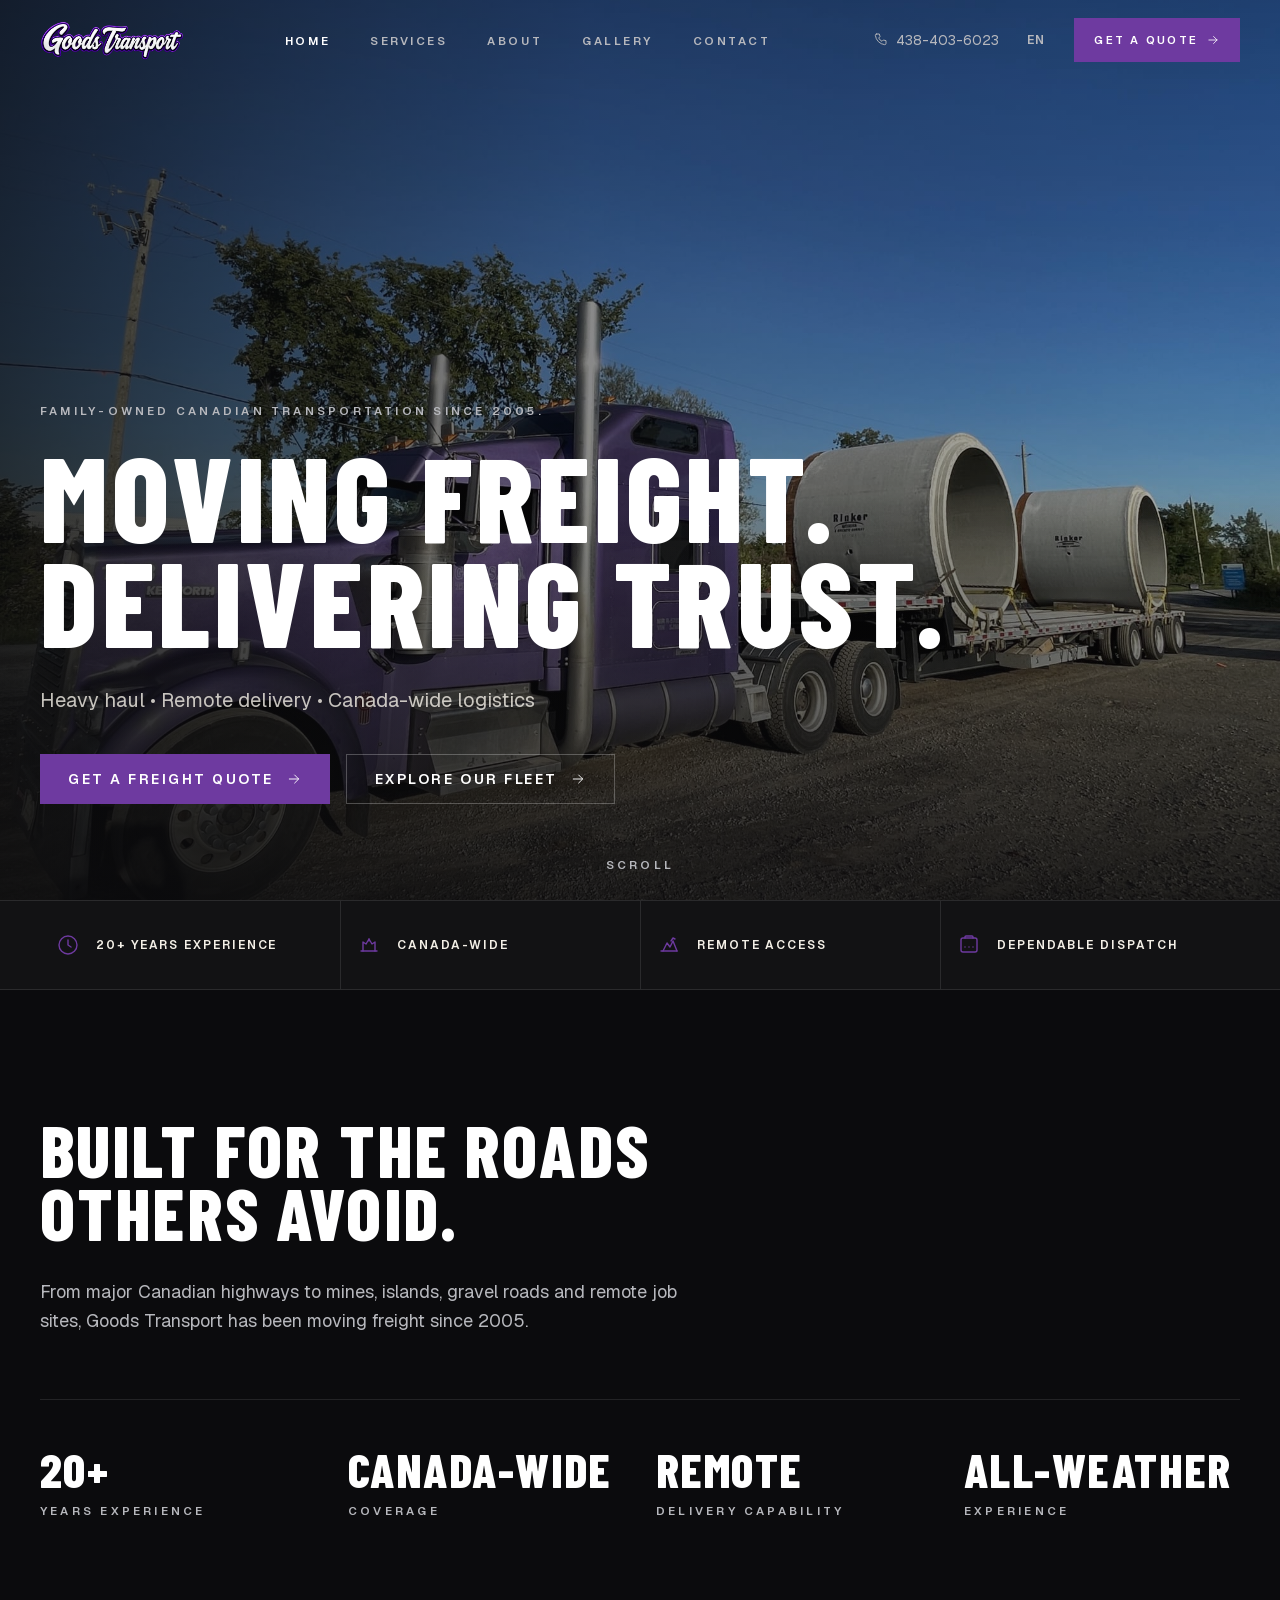
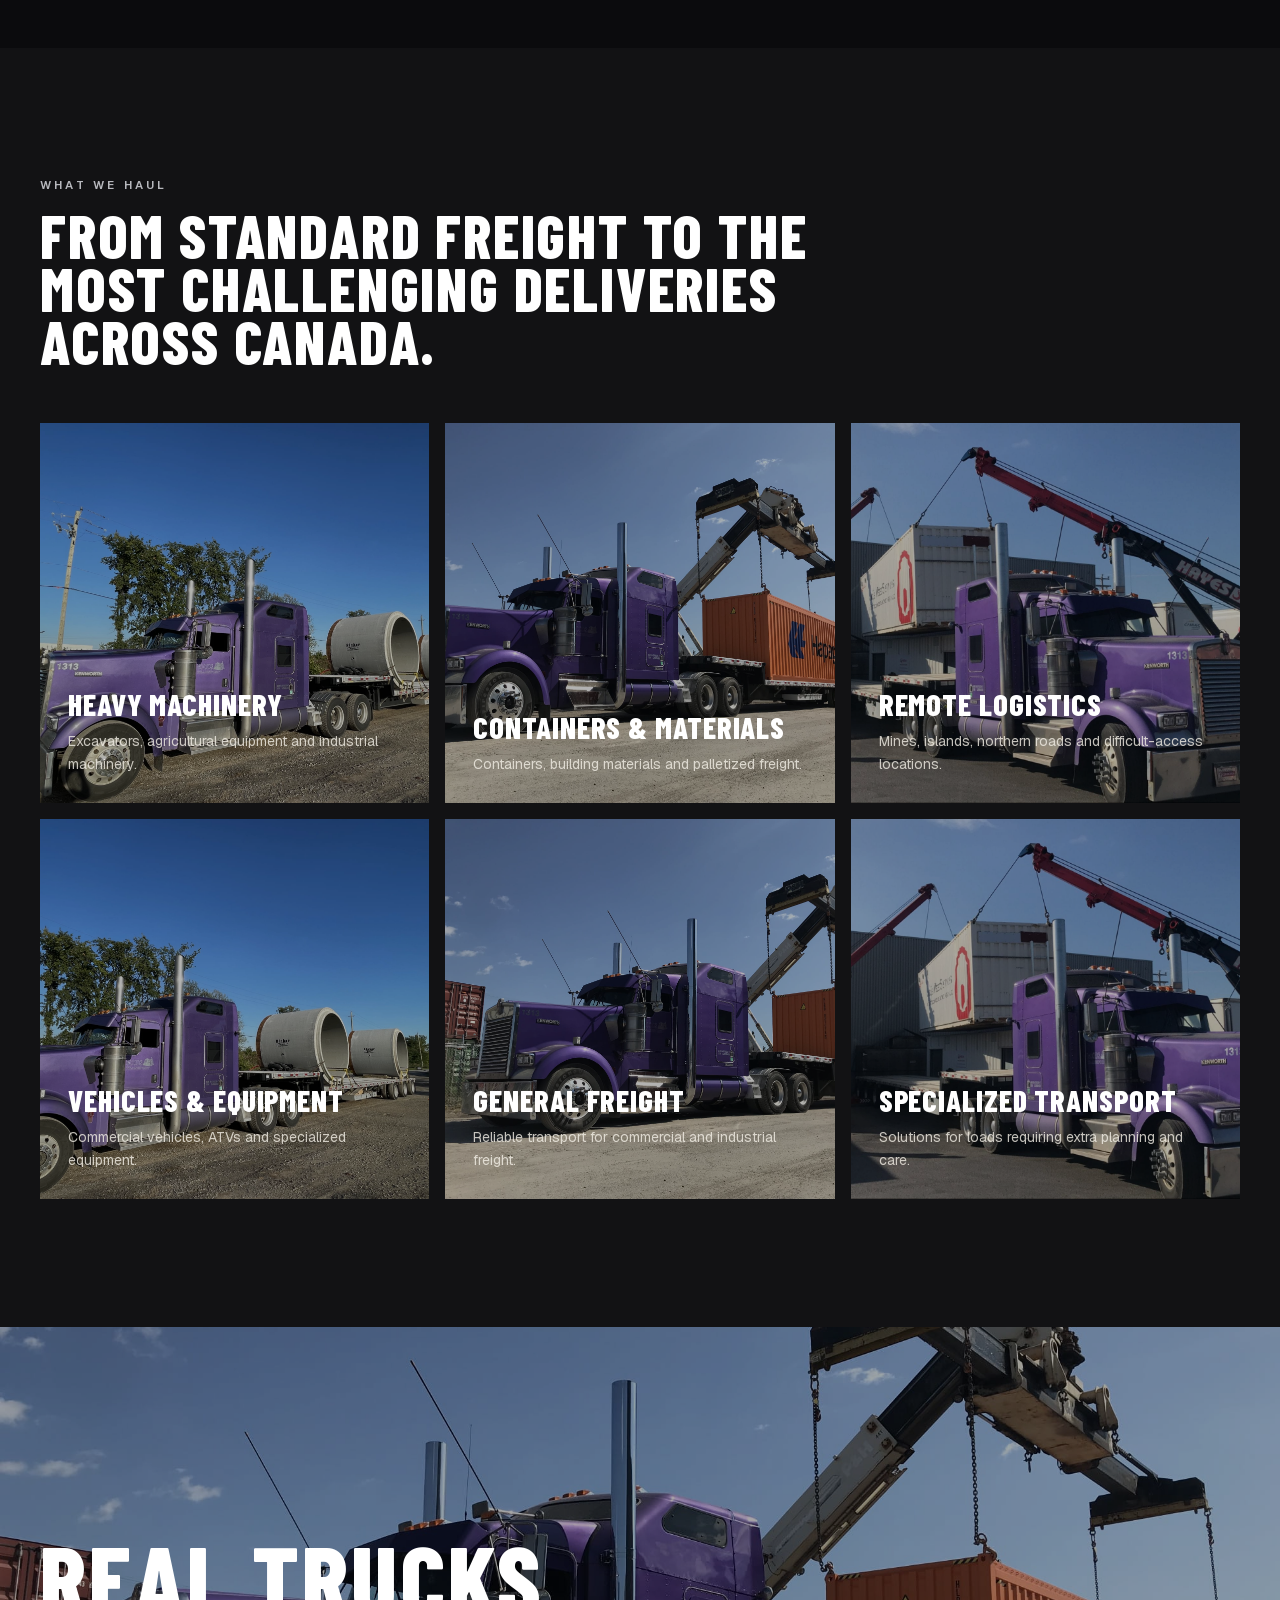
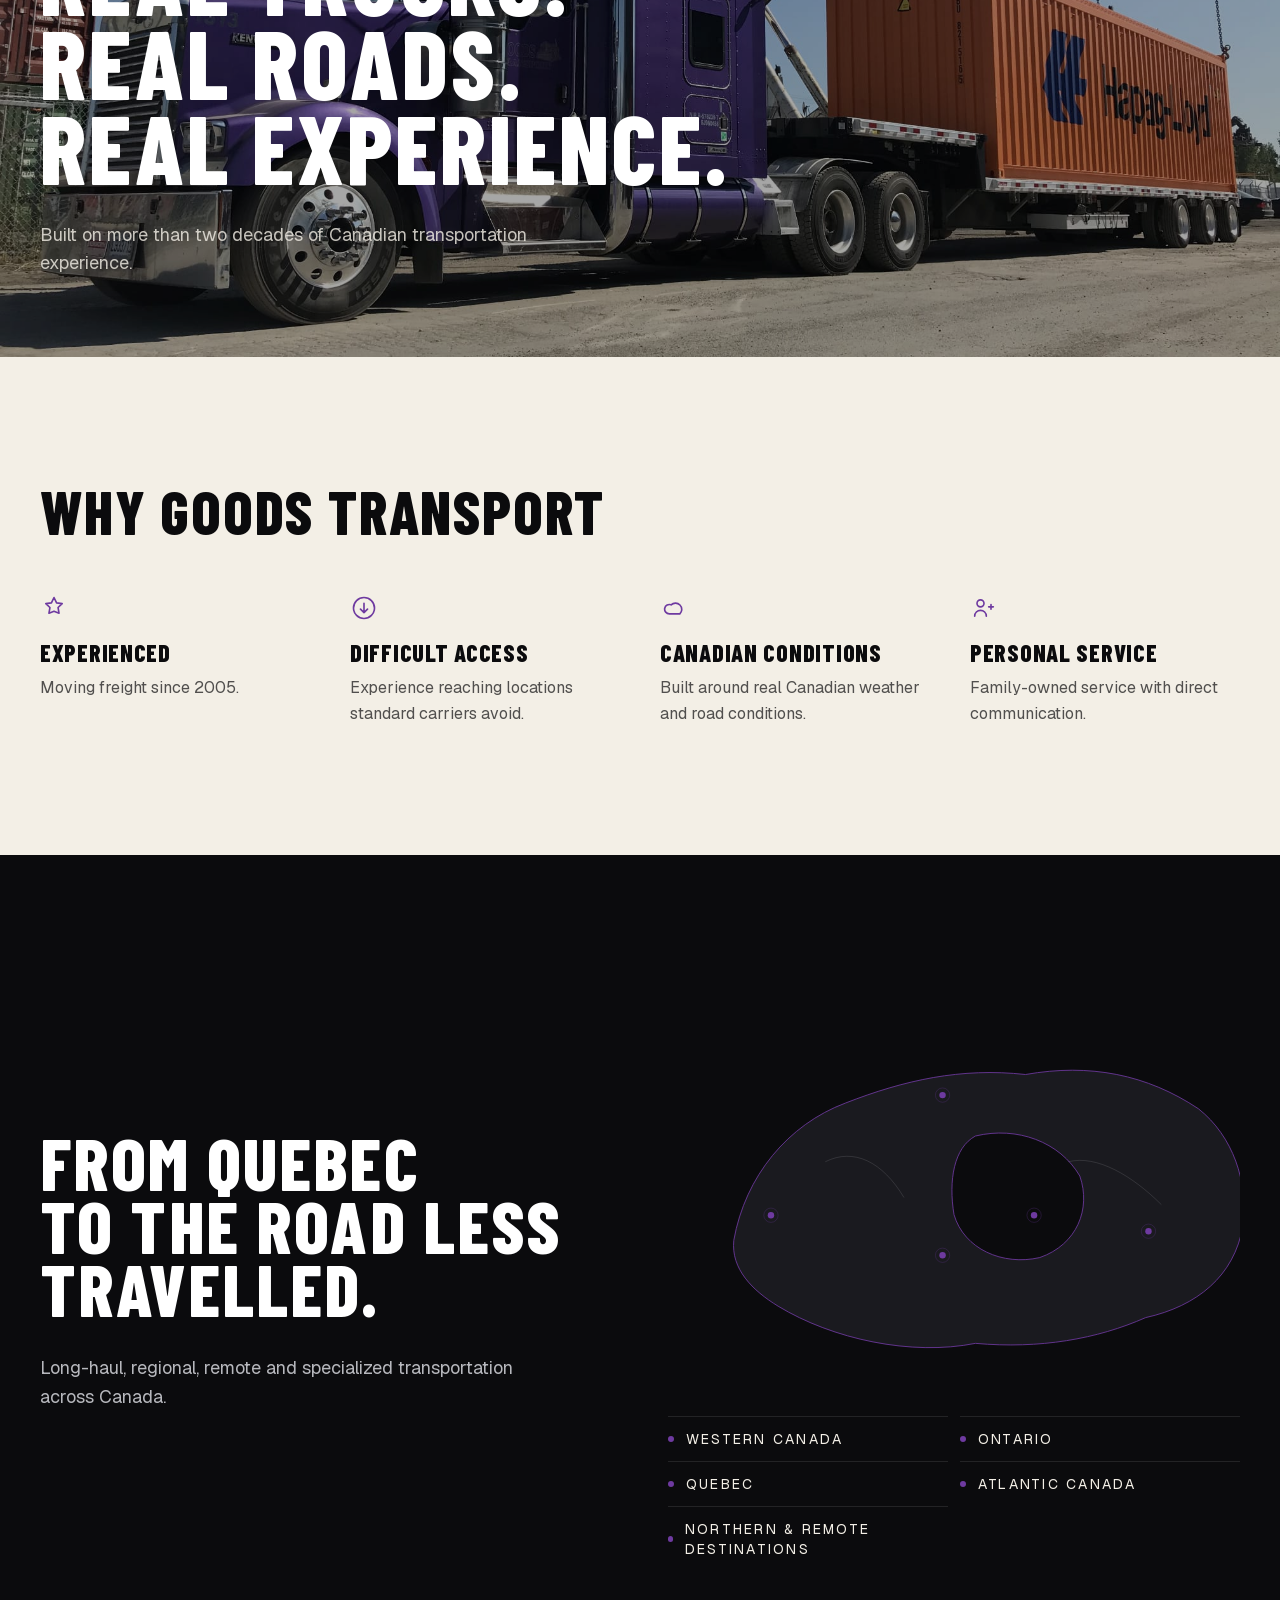
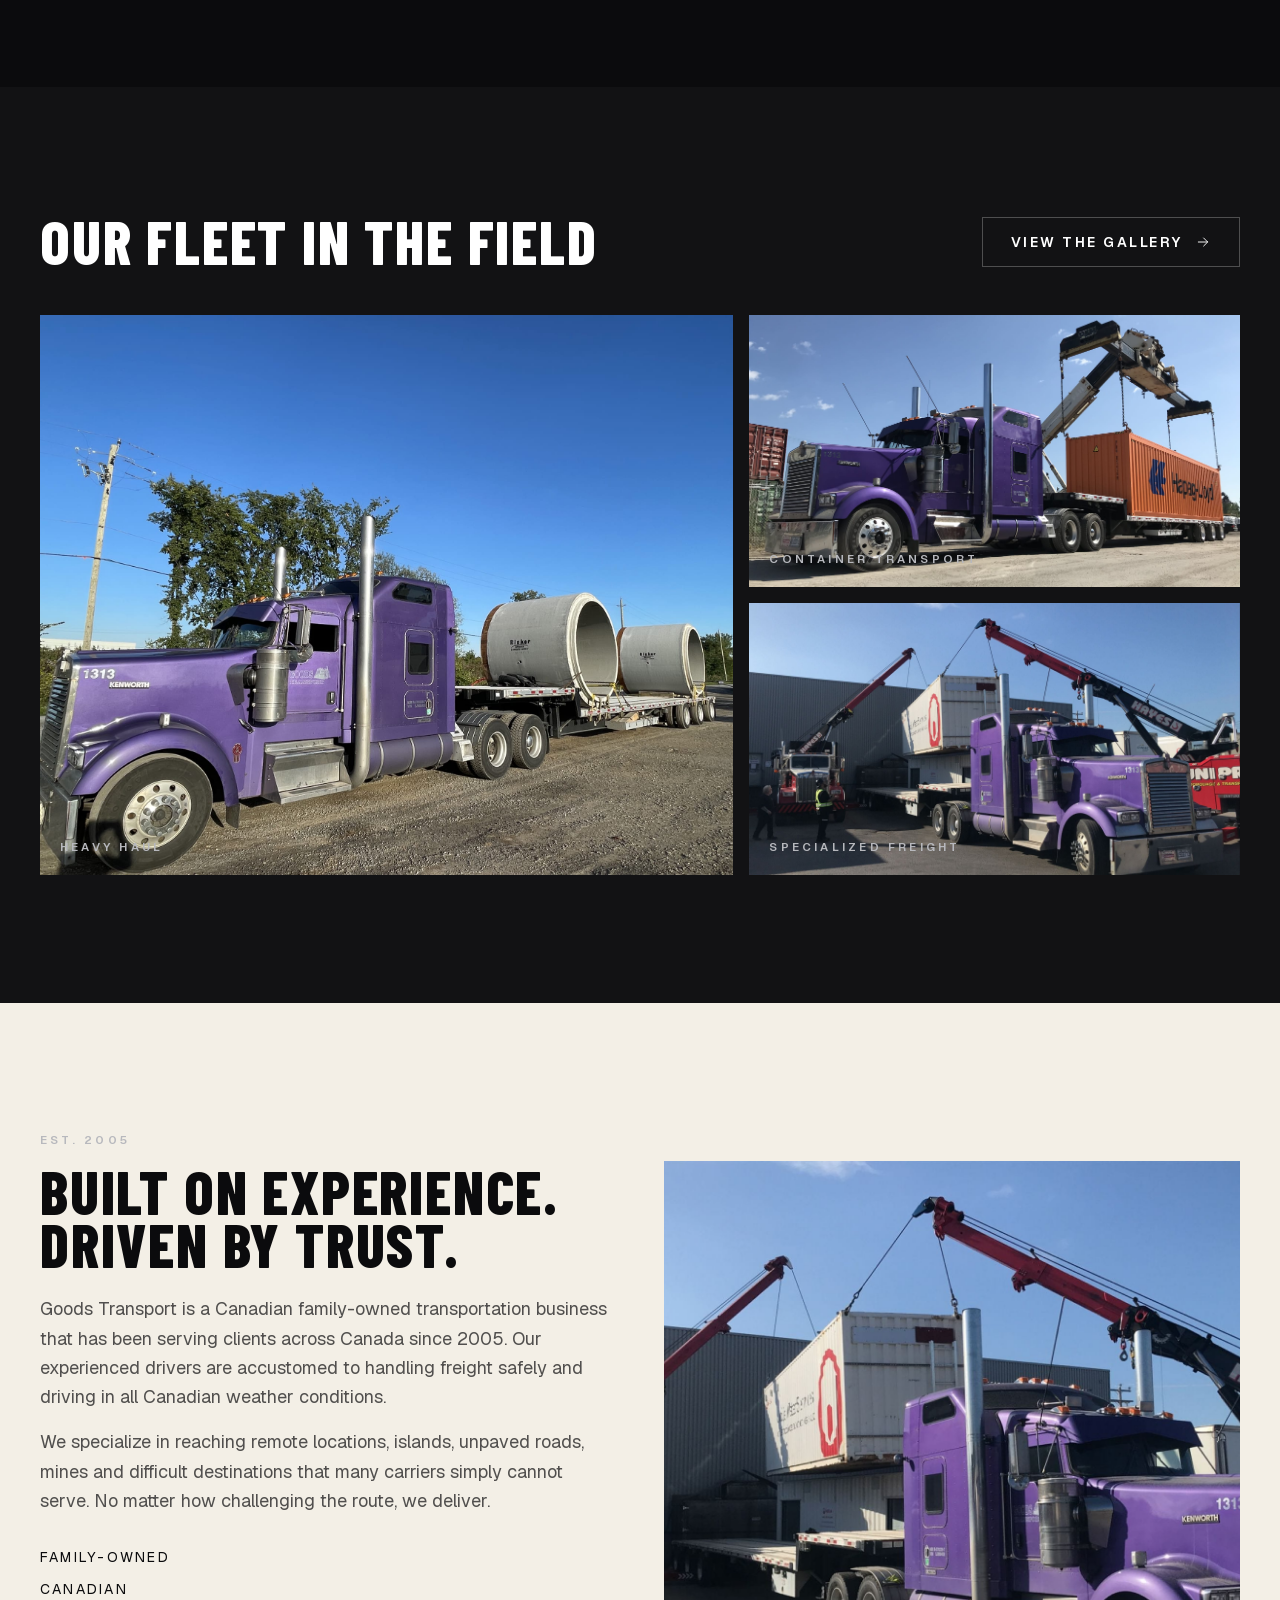
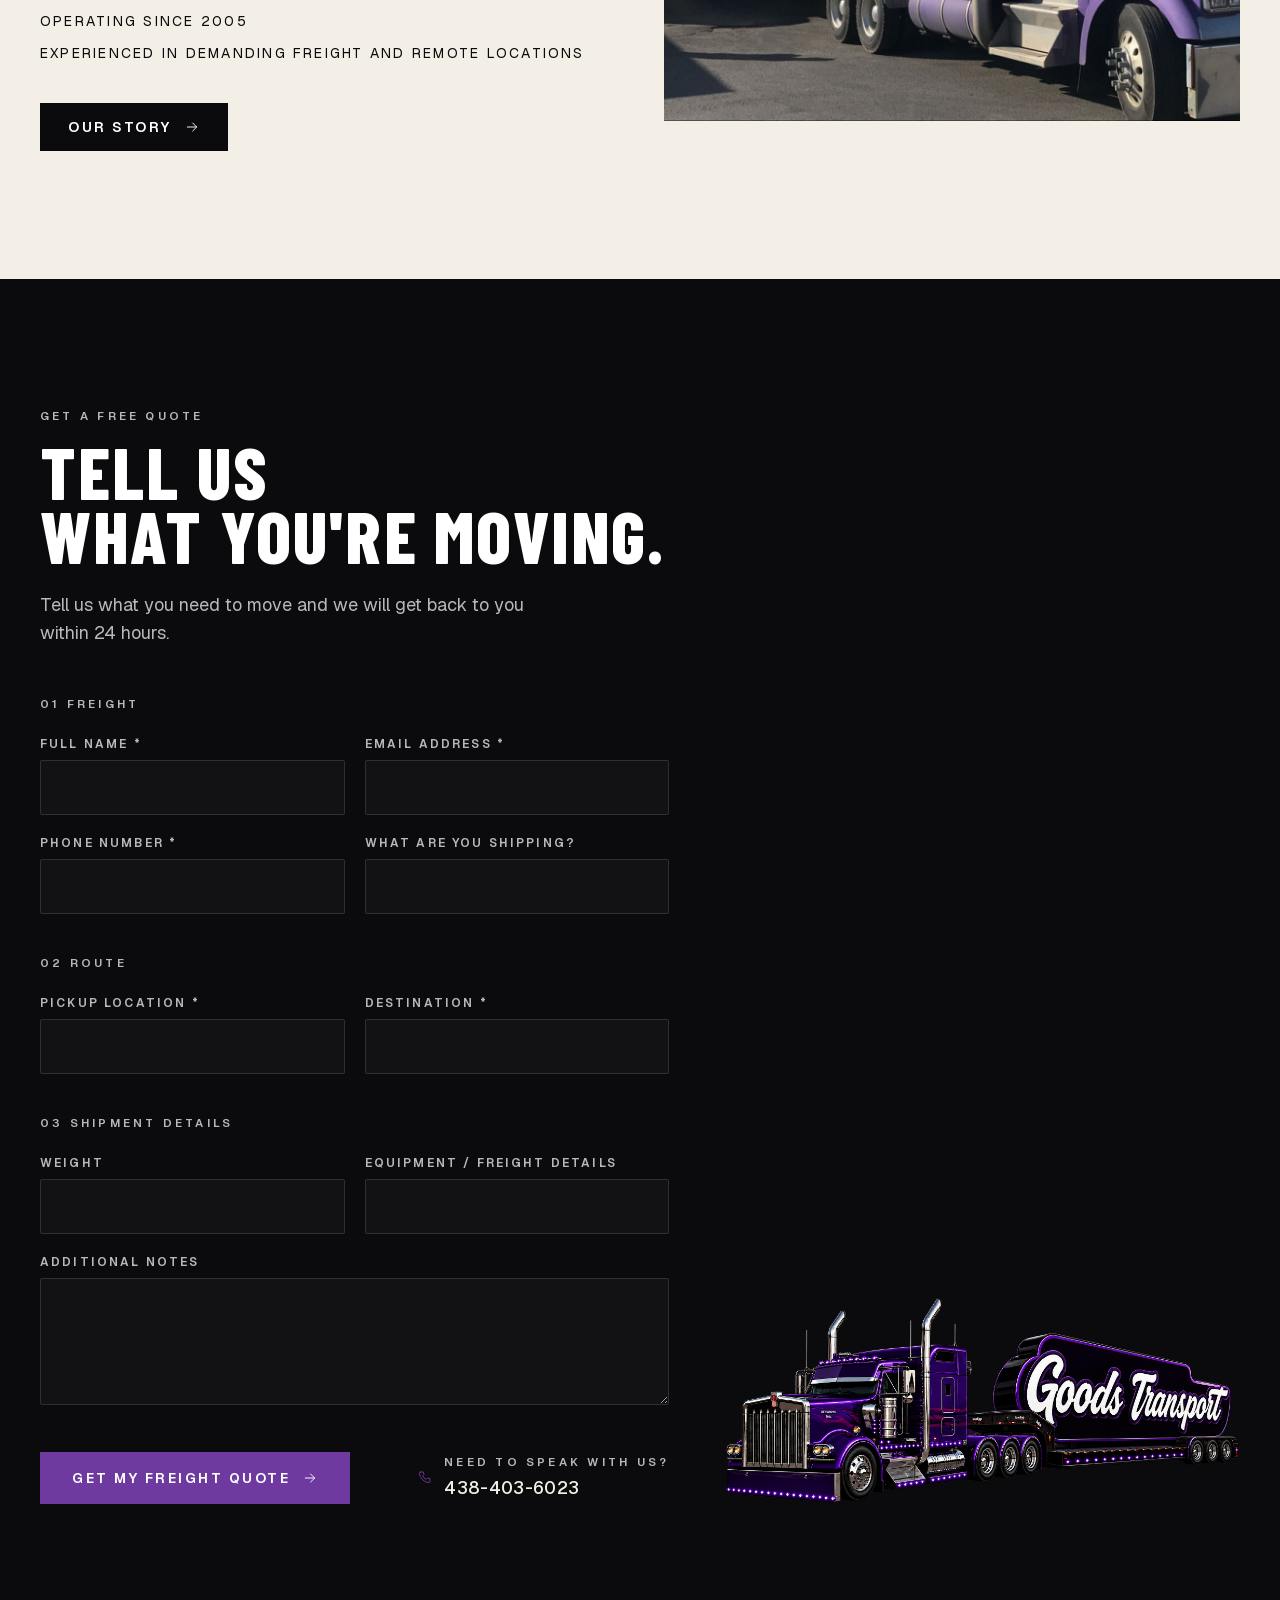
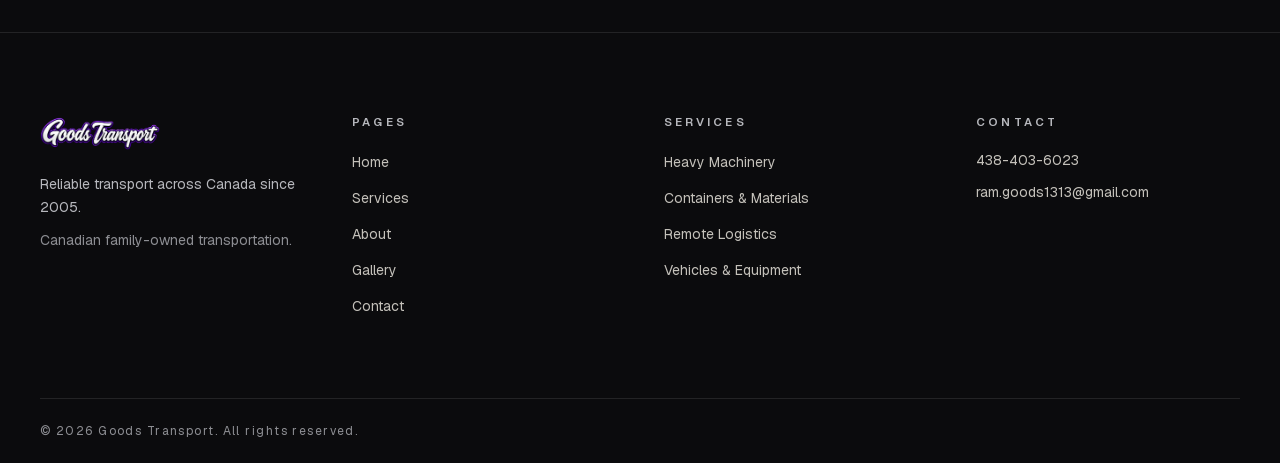
<file: index.html>
<!DOCTYPE html><html lang="en" class="geist_a71539c9-module__T19VSG__variable geist_mono_8d43a2aa-module__8Li5zG__variable barlow_condensed_8d405733-module__SV0pTq__variable h-full antialiased"><head><meta charSet="utf-8"/><meta name="viewport" content="width=device-width, initial-scale=1"/><link rel="preload" href="/_next/static/media/303804218d80822e-s.p.3lj349bs9hfu1.woff2" as="font" crossorigin="" type="font/woff2"/><link rel="preload" href="/_next/static/media/612838607db3d51d-s.p.2-6hkzwn24m5-.woff2" as="font" crossorigin="" type="font/woff2"/><link rel="preload" href="/_next/static/media/797e433ab948586e-s.p.0r6juujl39pe6.woff2" as="font" crossorigin="" type="font/woff2"/><link rel="preload" href="/_next/static/media/89232e6535d3b87e-s.p.2oeto2j5aaelm.woff2" as="font" crossorigin="" type="font/woff2"/><link rel="preload" href="/_next/static/media/caa3a2e1cccd8315-s.p.0wgildi0cnwt9.woff2" as="font" crossorigin="" type="font/woff2"/><link rel="preload" href="/_next/static/media/d9b5d46d9a89ffe6-s.p.0xxdg0o7uh536.woff2" as="font" crossorigin="" type="font/woff2"/><link rel="preload" as="image" href="/logos/logo-header.png.png"/><link rel="preload" as="image" href="/images/gallery/truck-01.jpeg"/><link rel="stylesheet" href="/_next/static/chunks/4195prxj5pdhs.css" data-precedence="next"/><link rel="preload" as="script" fetchPriority="low" href="/_next/static/chunks/3hdyzpgp_npr-.js"/><script src="/_next/static/chunks/24a9in3xjqz_5.js" async=""></script><script src="/_next/static/chunks/1j_9b-l0n6u-t.js" async=""></script><script src="/_next/static/chunks/1hax-r4j1tvwy.js" async=""></script><script src="/_next/static/chunks/turbopack-0ghhtzchw-xr6.js" async=""></script><script src="/_next/static/chunks/0u9auqq1nxc2s.js" async=""></script><script src="/_next/static/chunks/2lvr2pt70qn14.js" async=""></script><script src="/_next/static/chunks/32xs1brnfe2d8.js" async=""></script><script src="/_next/static/chunks/1zq43lsuxbvf1.js" async=""></script><script src="/_next/static/chunks/3qw9_g4txv5i1.js" async=""></script><title>Goods Transport — Canadian Freight &amp; Logistics</title><meta name="description" content="Canadian family-owned transportation since 2005. Heavy machinery, containers, construction materials, food products, vehicles and general freight across Canada including remote locations."/><meta name="author" content="Goods Transport"/><meta name="keywords" content="freight transport Canada,trucking company,heavy machinery transport,container shipping,remote location delivery"/><meta name="robots" content="index, follow"/><meta property="og:title" content="Goods Transport — Canadian Freight &amp; Logistics"/><meta property="og:description" content="Canadian family-owned transportation since 2005. We deliver anywhere in Canada."/><meta property="og:site_name" content="Goods Transport"/><meta property="og:locale" content="en_CA"/><meta property="og:image" content="https://draganville-ship-it.github.io/images/gallery/truck-01.jpeg"/><meta property="og:type" content="website"/><meta name="twitter:card" content="summary_large_image"/><meta name="twitter:title" content="Goods Transport — Canadian Freight &amp; Logistics"/><meta name="twitter:description" content="Canadian family-owned transportation since 2005. We deliver anywhere in Canada."/><meta name="twitter:image" content="https://draganville-ship-it.github.io/images/gallery/truck-01.jpeg"/><link rel="icon" href="/favicon.ico?favicon.2vob68tjqpejf.ico" sizes="256x256" type="image/x-icon"/><meta name="next-size-adjust" content=""/><script src="/_next/static/chunks/0cz1d0mv5g_q7.js" noModule=""></script></head><body class="flex min-h-full flex-col bg-ink text-cream"><div hidden=""><!--$--><!--/$--></div><header class="fixed inset-x-0 top-0 z-50 transition-[background,border-color,backdrop-filter] duration-300 border-b border-transparent bg-transparent"><a href="#main-content" class="sr-only focus:not-sr-only focus:absolute focus:left-4 focus:top-4 focus:z-50 focus:bg-cream focus:px-4 focus:py-2 focus:text-ink">Skip to content</a><nav class="site-wrap flex h-[4.5rem] items-center justify-between lg:h-20" aria-label="Main navigation"><a href="/" class="relative z-10 shrink-0"><img alt="Goods Transport" width="260" height="72" decoding="async" data-nimg="1" class="h-10 w-auto object-contain lg:h-12" style="color:transparent" src="/logos/logo-header.png.png"/></a><ul class="hidden items-center gap-8 xl:gap-10 lg:flex"><li><a href="/" aria-current="page" class="text-[0.72rem] font-semibold uppercase tracking-[0.22em] transition-colors text-white">Home</a></li><li><a href="/services/" class="text-[0.72rem] font-semibold uppercase tracking-[0.22em] transition-colors text-steel hover:text-white">Services</a></li><li><a href="/about/" class="text-[0.72rem] font-semibold uppercase tracking-[0.22em] transition-colors text-steel hover:text-white">About</a></li><li><a href="/gallery/" class="text-[0.72rem] font-semibold uppercase tracking-[0.22em] transition-colors text-steel hover:text-white">Gallery</a></li><li><a href="/contact/" class="text-[0.72rem] font-semibold uppercase tracking-[0.22em] transition-colors text-steel hover:text-white">Contact</a></li></ul><div class="hidden items-center gap-5 lg:flex"><a href="tel:438-403-6023" class="inline-flex items-center gap-2 text-sm text-steel transition-colors hover:text-white"><svg viewBox="0 0 24 24" fill="none" stroke="currentColor" stroke-width="1.4" stroke-linecap="round" stroke-linejoin="round" aria-hidden="true" class="h-4 w-4"><path d="M7 3h4l1 4-2 2a12 12 0 0 0 5 5l2-2 4 1v4a2 2 0 0 1-2 2A16 16 0 0 1 5 5a2 2 0 0 1 2-2z"></path></svg>438-403-6023</a><div class="relative"><button type="button" class="px-2 py-2 text-xs font-semibold tracking-[0.16em] text-steel hover:text-white" aria-haspopup="listbox" aria-expanded="false">EN</button></div><a href="/contact/" class="group inline-flex min-h-11 items-center gap-2 bg-purple px-5 py-2.5 text-[0.7rem] font-semibold uppercase tracking-[0.2em] text-white transition-colors hover:bg-purple-deep">Get a Quote<svg viewBox="0 0 24 24" fill="none" stroke="currentColor" stroke-width="1.4" stroke-linecap="round" stroke-linejoin="round" aria-hidden="true" class="btn-arrow h-3.5 w-3.5"><path d="M5 12h14M13 6l6 6-6 6"></path></svg></a></div><div class="flex items-center gap-2 lg:hidden"><a href="tel:438-403-6023" class="inline-flex h-11 w-11 items-center justify-center text-white" aria-label="438-403-6023"><svg viewBox="0 0 24 24" fill="none" stroke="currentColor" stroke-width="1.4" stroke-linecap="round" stroke-linejoin="round" aria-hidden="true" class="h-5 w-5"><path d="M7 3h4l1 4-2 2a12 12 0 0 0 5 5l2-2 4 1v4a2 2 0 0 1-2 2A16 16 0 0 1 5 5a2 2 0 0 1 2-2z"></path></svg></a><button type="button" class="inline-flex h-11 w-11 items-center justify-center text-white" aria-controls="mobile-menu" aria-expanded="false"><span class="sr-only">Open menu</span><svg viewBox="0 0 24 24" fill="none" stroke="currentColor" stroke-width="1.4" stroke-linecap="round" stroke-linejoin="round" aria-hidden="true" class="h-6 w-6"><path d="M4 7h16M4 12h16M4 17h10"></path></svg></button></div></nav><div id="mobile-menu" class="border-t border-white/10 bg-ink lg:hidden hidden"><ul class="site-wrap flex flex-col py-6"><li><a href="/" class="block py-3.5 text-lg font-semibold uppercase tracking-[0.16em] text-cream">Home</a></li><li><a href="/services/" class="block py-3.5 text-lg font-semibold uppercase tracking-[0.16em] text-cream">Services</a></li><li><a href="/about/" class="block py-3.5 text-lg font-semibold uppercase tracking-[0.16em] text-cream">About</a></li><li><a href="/gallery/" class="block py-3.5 text-lg font-semibold uppercase tracking-[0.16em] text-cream">Gallery</a></li><li><a href="/contact/" class="block py-3.5 text-lg font-semibold uppercase tracking-[0.16em] text-cream">Contact</a></li></ul><div class="site-wrap flex flex-col gap-3 pb-8"><a href="/contact/" class="inline-flex min-h-12 items-center justify-center bg-purple text-sm font-semibold uppercase tracking-[0.18em] text-white">Get a Quote</a><a href="tel:438-403-6023" class="inline-flex min-h-12 items-center justify-center border border-white/20 text-sm font-semibold uppercase tracking-[0.18em] text-white">438-403-6023</a><div class="flex gap-2 pt-2"><button type="button" class="min-h-10 flex-1 border text-xs tracking-[0.16em] border-purple bg-purple/20 text-white">EN</button><button type="button" class="min-h-10 flex-1 border text-xs tracking-[0.16em] border-white/15 text-steel">FR</button><button type="button" class="min-h-10 flex-1 border text-xs tracking-[0.16em] border-white/15 text-steel">PA</button><button type="button" class="min-h-10 flex-1 border text-xs tracking-[0.16em] border-white/15 text-steel">ES</button></div></div></div></header><main id="main-content" class="flex-1"><section class="relative flex min-h-[100svh] items-end overflow-hidden"><img alt="Purple Kenworth truck hauling concrete pipes" decoding="async" data-nimg="fill" class="object-cover object-[28%_72%]" style="position:absolute;height:100%;width:100%;left:0;top:0;right:0;bottom:0;color:transparent" src="/images/gallery/truck-01.jpeg"/><div class="absolute inset-0 bg-black/20"></div><div class="absolute inset-0 bg-[linear-gradient(90deg,rgba(11,11,13,0.78)_0%,rgba(11,11,13,0.35)_46%,rgba(11,11,13,0.12)_100%)]"></div><div class="absolute inset-0 bg-[linear-gradient(to_top,rgba(11,11,13,0.72)_0%,transparent_45%)]"></div><div class="site-wrap relative z-10 w-full pb-20 pt-32 lg:pb-24 lg:pt-40"><p class="eyebrow text-cream/80">Family-owned Canadian transportation since 2005.</p><h1 class="display mt-6 max-w-5xl text-5xl text-white sm:text-7xl lg:text-[7.5rem]">Moving Freight.<br/>Delivering Trust.</h1><p class="mt-8 max-w-xl text-lg text-cream/80 sm:text-xl">Heavy haul • Remote delivery • Canada-wide logistics</p><div class="mt-10 flex flex-col gap-4 sm:flex-row"><a href="/contact/" class="group inline-flex min-h-12 items-center justify-center gap-3 px-7 py-3.5 text-sm font-semibold uppercase tracking-[0.18em] transition-colors bg-purple text-white hover:bg-purple-deep">Get a Freight Quote<svg viewBox="0 0 24 24" fill="none" stroke="currentColor" stroke-width="1.4" stroke-linecap="round" stroke-linejoin="round" aria-hidden="true" class="btn-arrow h-4 w-4"><path d="M5 12h14M13 6l6 6-6 6"></path></svg></a><a href="/gallery/" class="group inline-flex min-h-12 items-center justify-center gap-3 px-7 py-3.5 text-sm font-semibold uppercase tracking-[0.18em] transition-colors border border-white/25 bg-transparent text-white hover:border-white hover:bg-white/5">Explore Our Fleet<svg viewBox="0 0 24 24" fill="none" stroke="currentColor" stroke-width="1.4" stroke-linecap="round" stroke-linejoin="round" aria-hidden="true" class="btn-arrow h-4 w-4"><path d="M5 12h14M13 6l6 6-6 6"></path></svg></a></div></div><div class="absolute bottom-6 left-1/2 z-10 hidden -translate-x-1/2 sm:block"><span class="eyebrow text-white/70">Scroll</span></div></section><section class="border-y border-white/10 bg-charcoal"><div class="site-wrap grid grid-cols-2 lg:grid-cols-4"><div class="flex items-center gap-4 px-4 py-8 "><svg viewBox="0 0 24 24" fill="none" stroke="currentColor" stroke-width="1.4" stroke-linecap="round" stroke-linejoin="round" aria-hidden="true" class="h-6 w-6 shrink-0 text-purple"><circle cx="12" cy="12" r="9"></circle><path d="M12 7v5l3 2"></path></svg><p class="text-xs font-semibold uppercase tracking-[0.16em] text-cream">20+ Years Experience</p></div><div class="flex items-center gap-4 px-4 py-8 lg:border-l lg:border-white/10"><svg viewBox="0 0 24 24" fill="none" stroke="currentColor" stroke-width="1.4" stroke-linecap="round" stroke-linejoin="round" aria-hidden="true" class="h-6 w-6 shrink-0 text-purple"><path d="M4 18h16"></path><path d="M6 18V9l3 2 3-5 3 5 3-2v9"></path><path d="M12 6v2"></path></svg><p class="text-xs font-semibold uppercase tracking-[0.16em] text-cream">Canada-Wide</p></div><div class="flex items-center gap-4 px-4 py-8 lg:border-l lg:border-white/10"><svg viewBox="0 0 24 24" fill="none" stroke="currentColor" stroke-width="1.4" stroke-linecap="round" stroke-linejoin="round" aria-hidden="true" class="h-6 w-6 shrink-0 text-purple"><path d="M4 18h16"></path><path d="M6 18l4-8 3 4 3-6 4 10"></path><path d="M14 8l2-3 2 1"></path></svg><p class="text-xs font-semibold uppercase tracking-[0.16em] text-cream">Remote Access</p></div><div class="flex items-center gap-4 px-4 py-8 lg:border-l lg:border-white/10"><svg viewBox="0 0 24 24" fill="none" stroke="currentColor" stroke-width="1.4" stroke-linecap="round" stroke-linejoin="round" aria-hidden="true" class="h-6 w-6 shrink-0 text-purple"><path d="M8 14h.01M12 14h.01M16 14h.01"></path><rect x="4" y="5" width="16" height="14" rx="2"></rect><path d="M8 5V4a1 1 0 0 1 1-1h6a1 1 0 0 1 1 1v1"></path></svg><p class="text-xs font-semibold uppercase tracking-[0.16em] text-cream">Dependable Dispatch</p></div></div></section><section class="bg-ink py-24 lg:py-32"><div class="site-wrap"><div class="reveal" style="transition-delay:0ms"><h2 class="display max-w-4xl text-4xl text-white sm:text-6xl lg:text-7xl">Built for the roads<br/>others avoid.</h2><p class="mt-8 max-w-2xl text-lg leading-relaxed text-steel">From major Canadian highways to mines, islands, gravel roads and remote job sites, Goods Transport has been moving freight since 2005.</p></div><div class="mt-16 grid grid-cols-2 gap-8 border-t border-white/10 pt-12 lg:grid-cols-4"><div class="reveal" style="transition-delay:0ms"><p class="display text-4xl text-white lg:text-5xl">20+</p><p class="eyebrow mt-3">Years Experience</p></div><div class="reveal" style="transition-delay:0ms"><p class="display text-4xl text-white lg:text-5xl">Canada-Wide</p><p class="eyebrow mt-3">Coverage</p></div><div class="reveal" style="transition-delay:0ms"><p class="display text-4xl text-white lg:text-5xl">Remote</p><p class="eyebrow mt-3">Delivery Capability</p></div><div class="reveal" style="transition-delay:0ms"><p class="display text-4xl text-white lg:text-5xl">All-Weather</p><p class="eyebrow mt-3">Experience</p></div></div></div></section><section class="bg-charcoal py-24 lg:py-32"><div class="site-wrap"><div class="reveal" style="transition-delay:0ms"><p class="eyebrow">What We Haul</p><h2 class="display mt-4 max-w-3xl text-4xl text-white sm:text-6xl">From standard freight to the most challenging deliveries across Canada.</h2></div><div class="mt-14 grid gap-4 md:grid-cols-2 lg:grid-cols-3"><div class="reveal" style="transition-delay:0ms"><a href="/services/" class="group relative block min-h-[320px] overflow-hidden lg:min-h-[380px]"><img alt="Heavy Machinery" loading="lazy" decoding="async" data-nimg="fill" class="img-zoom object-cover object-[20%_70%]" style="position:absolute;height:100%;width:100%;left:0;top:0;right:0;bottom:0;color:transparent" src="/images/gallery/truck-01.jpeg"/><div class="absolute inset-0 bg-black/30"></div><div class="absolute inset-x-0 bottom-0 p-7"><h3 class="display text-3xl text-white">Heavy Machinery</h3><p class="mt-3 max-w-sm text-sm leading-relaxed text-cream/80">Excavators, agricultural equipment and industrial machinery.</p></div></a></div><div class="reveal" style="transition-delay:60ms"><a href="/services/" class="group relative block min-h-[320px] overflow-hidden lg:min-h-[380px]"><img alt="Containers &amp; Materials" loading="lazy" decoding="async" data-nimg="fill" class="img-zoom object-cover object-[60%_50%]" style="position:absolute;height:100%;width:100%;left:0;top:0;right:0;bottom:0;color:transparent" src="/images/gallery/truck-02.jpeg"/><div class="absolute inset-0 bg-black/30"></div><div class="absolute inset-x-0 bottom-0 p-7"><h3 class="display text-3xl text-white">Containers &amp; Materials</h3><p class="mt-3 max-w-sm text-sm leading-relaxed text-cream/80">Containers, building materials and palletized freight.</p></div></a></div><div class="reveal" style="transition-delay:120ms"><a href="/services/" class="group relative block min-h-[320px] overflow-hidden lg:min-h-[380px]"><img alt="Remote Logistics" loading="lazy" decoding="async" data-nimg="fill" class="img-zoom object-cover object-[70%_50%]" style="position:absolute;height:100%;width:100%;left:0;top:0;right:0;bottom:0;color:transparent" src="/images/gallery/truck-03.jpeg"/><div class="absolute inset-0 bg-black/30"></div><div class="absolute inset-x-0 bottom-0 p-7"><h3 class="display text-3xl text-white">Remote Logistics</h3><p class="mt-3 max-w-sm text-sm leading-relaxed text-cream/80">Mines, islands, northern roads and difficult-access locations.</p></div></a></div><div class="reveal" style="transition-delay:180ms"><a href="/services/" class="group relative block min-h-[320px] overflow-hidden lg:min-h-[380px]"><img alt="Vehicles &amp; Equipment" loading="lazy" decoding="async" data-nimg="fill" class="img-zoom object-cover object-[80%_60%]" style="position:absolute;height:100%;width:100%;left:0;top:0;right:0;bottom:0;color:transparent" src="/images/gallery/truck-01.jpeg"/><div class="absolute inset-0 bg-black/30"></div><div class="absolute inset-x-0 bottom-0 p-7"><h3 class="display text-3xl text-white">Vehicles &amp; Equipment</h3><p class="mt-3 max-w-sm text-sm leading-relaxed text-cream/80">Commercial vehicles, ATVs and specialized equipment.</p></div></a></div><div class="reveal" style="transition-delay:240ms"><a href="/services/" class="group relative block min-h-[320px] overflow-hidden lg:min-h-[380px]"><img alt="General Freight" loading="lazy" decoding="async" data-nimg="fill" class="img-zoom object-cover object-left" style="position:absolute;height:100%;width:100%;left:0;top:0;right:0;bottom:0;color:transparent" src="/images/gallery/truck-02.jpeg"/><div class="absolute inset-0 bg-black/30"></div><div class="absolute inset-x-0 bottom-0 p-7"><h3 class="display text-3xl text-white">General Freight</h3><p class="mt-3 max-w-sm text-sm leading-relaxed text-cream/80">Reliable transport for commercial and industrial freight.</p></div></a></div><div class="reveal" style="transition-delay:300ms"><a href="/services/" class="group relative block min-h-[320px] overflow-hidden lg:min-h-[380px]"><img alt="Specialized Transport" loading="lazy" decoding="async" data-nimg="fill" class="img-zoom object-cover object-center" style="position:absolute;height:100%;width:100%;left:0;top:0;right:0;bottom:0;color:transparent" src="/images/gallery/truck-03.jpeg"/><div class="absolute inset-0 bg-black/30"></div><div class="absolute inset-x-0 bottom-0 p-7"><h3 class="display text-3xl text-white">Specialized Transport</h3><p class="mt-3 max-w-sm text-sm leading-relaxed text-cream/80">Solutions for loads requiring extra planning and care.</p></div></a></div></div></div></section><section class="relative min-h-[70vh] overflow-hidden"><img alt="Purple Kenworth truck loading a shipping container" loading="lazy" decoding="async" data-nimg="fill" class="object-cover object-[30%_60%]" style="position:absolute;height:100%;width:100%;left:0;top:0;right:0;bottom:0;color:transparent" src="/images/gallery/truck-02.jpeg"/><div class="absolute inset-0 bg-black/35"></div><div class="site-wrap relative z-10 flex min-h-[70vh] items-end py-20"><div class="reveal" style="transition-delay:0ms"><h2 class="display text-5xl text-white sm:text-7xl lg:text-8xl">Real trucks.<br/>Real roads.<br/>Real experience.</h2><p class="mt-8 max-w-lg text-lg text-cream/80">Built on more than two decades of Canadian transportation experience.</p></div></div></section><section class="bg-cream py-24 text-ink lg:py-32"><div class="site-wrap"><div class="reveal" style="transition-delay:0ms"><h2 class="display text-4xl sm:text-6xl">Why Goods Transport</h2></div><div class="mt-14 grid gap-10 md:grid-cols-2 lg:grid-cols-4"><div class="reveal" style="transition-delay:0ms"><svg viewBox="0 0 24 24" fill="none" stroke="currentColor" stroke-width="1.4" stroke-linecap="round" stroke-linejoin="round" aria-hidden="true" class="h-7 w-7 text-purple"><path d="M12 3l2.2 4.6L19 8.2l-3.5 3.4.8 4.9L12 14.8 7.7 16.5l.8-4.9L5 8.2l4.8-.6L12 3z"></path></svg><h3 class="display mt-5 text-2xl">Experienced</h3><p class="mt-3 text-base leading-relaxed text-ink/70">Moving freight since 2005.</p></div><div class="reveal" style="transition-delay:0ms"><svg viewBox="0 0 24 24" fill="none" stroke="currentColor" stroke-width="1.4" stroke-linecap="round" stroke-linejoin="round" aria-hidden="true" class="h-7 w-7 text-purple"><circle cx="12" cy="12" r="9"></circle><path d="M12 8v8M9 13l3 3 3-3"></path></svg><h3 class="display mt-5 text-2xl">Difficult Access</h3><p class="mt-3 text-base leading-relaxed text-ink/70">Experience reaching locations standard carriers avoid.</p></div><div class="reveal" style="transition-delay:0ms"><svg viewBox="0 0 24 24" fill="none" stroke="currentColor" stroke-width="1.4" stroke-linecap="round" stroke-linejoin="round" aria-hidden="true" class="h-7 w-7 text-purple"><path d="M8 17a4 4 0 1 1 1.5-7.7A5 5 0 1 1 17 17H8z"></path></svg><h3 class="display mt-5 text-2xl">Canadian Conditions</h3><p class="mt-3 text-base leading-relaxed text-ink/70">Built around real Canadian weather and road conditions.</p></div><div class="reveal" style="transition-delay:0ms"><svg viewBox="0 0 24 24" fill="none" stroke="currentColor" stroke-width="1.4" stroke-linecap="round" stroke-linejoin="round" aria-hidden="true" class="h-7 w-7 text-purple"><circle cx="9" cy="8" r="3"></circle><path d="M4 19a5 5 0 0 1 10 0"></path><path d="M16 11h4M18 9v4"></path></svg><h3 class="display mt-5 text-2xl">Personal Service</h3><p class="mt-3 text-base leading-relaxed text-ink/70">Family-owned service with direct communication.</p></div></div></div></section><section class="bg-ink py-24 lg:py-32"><div class="site-wrap grid items-center gap-14 lg:grid-cols-2"><div class="reveal" style="transition-delay:0ms"><h2 class="display text-4xl text-white sm:text-6xl lg:text-7xl">From Quebec<br/>to the road less travelled.</h2><p class="mt-8 max-w-lg text-lg leading-relaxed text-steel">Long-haul, regional, remote and specialized transportation across Canada.</p></div><div class="reveal" style="transition-delay:0ms"><div class="relative"><svg viewBox="0 0 800 560" role="img" aria-label="Long-haul, regional, remote and specialized transportation across Canada." class="h-auto w-full"><path fill="#1a1a1f" stroke="#6e3aa0" stroke-width="1.2" fill-rule="evenodd" d="M92 360C108 270 168 198 248 168C330 136 410 118 500 128C590 112 670 128 742 176C790 214 812 278 804 340C792 410 740 452 668 468C600 498 520 512 430 504C340 522 230 498 154 452C118 430 88 400 92 360Z M430 214C488 200 548 222 576 270C592 316 572 366 520 384C468 396 414 372 400 324C392 276 400 230 430 214Z"></path><path fill="none" stroke="rgba(183,184,189,0.28)" stroke-width="0.8" d="M220 250C260 230 300 250 330 300M560 250C600 240 650 270 690 310"></path><g><circle cx="144" cy="324.79999999999995" r="4.5" fill="#6e3aa0"></circle><circle cx="144" cy="324.79999999999995" r="10" fill="none" stroke="#6e3aa0" stroke-opacity="0.35"></circle></g><g><circle cx="384" cy="380.8" r="4.5" fill="#6e3aa0"></circle><circle cx="384" cy="380.8" r="10" fill="none" stroke="#6e3aa0" stroke-opacity="0.35"></circle></g><g><circle cx="512" cy="324.79999999999995" r="4.5" fill="#6e3aa0"></circle><circle cx="512" cy="324.79999999999995" r="10" fill="none" stroke="#6e3aa0" stroke-opacity="0.35"></circle></g><g><circle cx="672" cy="347.2" r="4.5" fill="#6e3aa0"></circle><circle cx="672" cy="347.2" r="10" fill="none" stroke="#6e3aa0" stroke-opacity="0.35"></circle></g><g><circle cx="384" cy="156.8" r="4.5" fill="#6e3aa0"></circle><circle cx="384" cy="156.8" r="10" fill="none" stroke="#6e3aa0" stroke-opacity="0.35"></circle></g></svg><ul class="mt-8 grid gap-3 sm:grid-cols-2"><li class="flex items-center gap-3 border-t border-white/10 pt-3 text-sm uppercase tracking-[0.16em] text-cream"><span class="h-1.5 w-1.5 rounded-full bg-purple"></span>Western Canada</li><li class="flex items-center gap-3 border-t border-white/10 pt-3 text-sm uppercase tracking-[0.16em] text-cream"><span class="h-1.5 w-1.5 rounded-full bg-purple"></span>Ontario</li><li class="flex items-center gap-3 border-t border-white/10 pt-3 text-sm uppercase tracking-[0.16em] text-cream"><span class="h-1.5 w-1.5 rounded-full bg-purple"></span>Quebec</li><li class="flex items-center gap-3 border-t border-white/10 pt-3 text-sm uppercase tracking-[0.16em] text-cream"><span class="h-1.5 w-1.5 rounded-full bg-purple"></span>Atlantic Canada</li><li class="flex items-center gap-3 border-t border-white/10 pt-3 text-sm uppercase tracking-[0.16em] text-cream"><span class="h-1.5 w-1.5 rounded-full bg-purple"></span>Northern &amp; remote destinations</li></ul></div></div></div></section><section class="bg-charcoal py-24 lg:py-32"><div class="site-wrap"><div class="flex flex-col gap-6 sm:flex-row sm:items-end sm:justify-between"><h2 class="display text-4xl text-white sm:text-6xl">Our Fleet in the Field</h2><a href="/gallery/" class="group inline-flex min-h-12 items-center justify-center gap-3 px-7 py-3.5 text-sm font-semibold uppercase tracking-[0.18em] transition-colors border border-white/25 bg-transparent text-white hover:border-white hover:bg-white/5">View the Gallery<svg viewBox="0 0 24 24" fill="none" stroke="currentColor" stroke-width="1.4" stroke-linecap="round" stroke-linejoin="round" aria-hidden="true" class="btn-arrow h-4 w-4"><path d="M5 12h14M13 6l6 6-6 6"></path></svg></a></div><div class="mt-12 grid gap-4 md:grid-cols-12"><a href="/gallery/" class="group relative min-h-[360px] overflow-hidden md:col-span-7 md:min-h-[560px]"><img alt="Purple Kenworth truck hauling concrete pipes" loading="lazy" decoding="async" data-nimg="fill" class="img-zoom object-cover object-[30%_70%]" style="position:absolute;height:100%;width:100%;left:0;top:0;right:0;bottom:0;color:transparent" src="/images/gallery/truck-01.jpeg"/><span class="eyebrow absolute bottom-5 left-5 text-white">Heavy Haul</span></a><div class="grid gap-4 md:col-span-5"><a href="/gallery/" class="group relative min-h-[220px] overflow-hidden md:min-h-[272px]"><img alt="Purple Kenworth truck with shipping container" loading="lazy" decoding="async" data-nimg="fill" class="img-zoom object-cover" style="position:absolute;height:100%;width:100%;left:0;top:0;right:0;bottom:0;color:transparent" src="/images/gallery/truck-02.jpeg"/><span class="eyebrow absolute bottom-5 left-5 text-white">Container Transport</span></a><a href="/gallery/" class="group relative min-h-[220px] overflow-hidden md:min-h-[272px]"><img alt="Specialized freight lift with Goods Transport Kenworth" loading="lazy" decoding="async" data-nimg="fill" class="img-zoom object-cover" style="position:absolute;height:100%;width:100%;left:0;top:0;right:0;bottom:0;color:transparent" src="/images/gallery/truck-03.jpeg"/><span class="eyebrow absolute bottom-5 left-5 text-white">Specialized Freight</span></a></div></div></div></section><section class="bg-cream py-24 text-ink lg:py-32"><div class="site-wrap grid items-center gap-12 lg:grid-cols-2"><div class="reveal" style="transition-delay:0ms"><p class="eyebrow text-purple">Est. 2005</p><h2 class="display mt-4 text-4xl sm:text-6xl">Built on experience.<br/>Driven by trust.</h2><p class="mt-6 text-lg leading-relaxed text-ink/70">Goods Transport is a Canadian family-owned transportation business that has been serving clients across Canada since 2005. Our experienced drivers are accustomed to handling freight safely and driving in all Canadian weather conditions.</p><p class="mt-4 text-lg leading-relaxed text-ink/70">We specialize in reaching remote locations, islands, unpaved roads, mines and difficult destinations that many carriers simply cannot serve. No matter how challenging the route, we deliver.</p><ul class="mt-8 grid gap-3 text-sm uppercase tracking-[0.16em]"><li>Family-owned</li><li>Canadian</li><li>Operating since 2005</li><li>Experienced in demanding freight and remote locations</li></ul><div class="mt-10"><a href="/about/" class="group inline-flex min-h-12 items-center justify-center gap-3 px-7 py-3.5 text-sm font-semibold uppercase tracking-[0.18em] transition-colors text-white bg-ink hover:bg-charcoal">Our Story<svg viewBox="0 0 24 24" fill="none" stroke="currentColor" stroke-width="1.4" stroke-linecap="round" stroke-linejoin="round" aria-hidden="true" class="btn-arrow h-4 w-4"><path d="M5 12h14M13 6l6 6-6 6"></path></svg></a></div></div><div class="reveal" style="transition-delay:0ms"><div class="relative min-h-[420px] overflow-hidden lg:min-h-[560px]"><img alt="Goods Transport truck during a specialized yard lift" loading="lazy" decoding="async" data-nimg="fill" class="object-cover" style="position:absolute;height:100%;width:100%;left:0;top:0;right:0;bottom:0;color:transparent" src="/images/gallery/truck-03.jpeg"/></div></div></div></section><section class="bg-ink py-24 lg:py-32"><div class="site-wrap grid gap-14 lg:grid-cols-[1.1fr_0.9fr]"><div><p class="eyebrow">Get a Free Quote</p><h2 class="display mt-4 text-4xl text-white sm:text-6xl lg:text-7xl">Tell us<br/>what you&#x27;re moving.</h2><p class="mt-6 max-w-lg text-lg text-steel">Tell us what you need to move and we will get back to you within 24 hours.</p><div class="mt-12"><form class="space-y-10" noValidate=""><div><span class="eyebrow mb-6 block text-steel">01 <!-- -->Freight</span><div class="grid gap-5 sm:grid-cols-2"><div><label for="home-name" class="mb-2 block text-xs font-semibold uppercase tracking-[0.18em] text-steel">Full Name<!-- --> *</label><input id="home-name" type="text" autoComplete="name" aria-invalid="false" class="form-field" name="name"/></div><div><label for="home-email" class="mb-2 block text-xs font-semibold uppercase tracking-[0.18em] text-steel">Email Address<!-- --> *</label><input id="home-email" type="email" autoComplete="email" aria-invalid="false" class="form-field" name="email"/></div><div><label for="home-phone" class="mb-2 block text-xs font-semibold uppercase tracking-[0.18em] text-steel">Phone Number<!-- --> *</label><input id="home-phone" type="tel" autoComplete="tel" aria-invalid="false" class="form-field" name="phone"/></div><div><label for="home-freightType" class="mb-2 block text-xs font-semibold uppercase tracking-[0.18em] text-steel">What are you shipping?</label><input id="home-freightType" type="text" aria-invalid="false" class="form-field" name="freightType"/></div></div></div><div><span class="eyebrow mb-6 block text-steel">02 <!-- -->Route</span><div class="grid gap-5 sm:grid-cols-2"><div><label for="home-pickup" class="mb-2 block text-xs font-semibold uppercase tracking-[0.18em] text-steel">Pickup location<!-- --> *</label><input id="home-pickup" type="text" aria-invalid="false" class="form-field" name="pickup"/></div><div><label for="home-delivery" class="mb-2 block text-xs font-semibold uppercase tracking-[0.18em] text-steel">Destination<!-- --> *</label><input id="home-delivery" type="text" aria-invalid="false" class="form-field" name="delivery"/></div></div></div><div><span class="eyebrow mb-6 block text-steel">03 <!-- -->Shipment details</span><div class="grid gap-5 sm:grid-cols-2"><div><label for="home-weight" class="mb-2 block text-xs font-semibold uppercase tracking-[0.18em] text-steel">Weight</label><input id="home-weight" type="text" aria-invalid="false" class="form-field" name="weight"/></div><div><label for="home-details" class="mb-2 block text-xs font-semibold uppercase tracking-[0.18em] text-steel">Equipment / freight details</label><input id="home-details" type="text" aria-invalid="false" class="form-field" name="details"/></div><div class="sm:col-span-2"><label for="home-notes" class="mb-2 block text-xs font-semibold uppercase tracking-[0.18em] text-steel">Additional notes</label><textarea id="home-notes" name="notes" rows="4" class="form-field"></textarea></div></div></div><div class="flex flex-col gap-6 sm:flex-row sm:items-center sm:justify-between"><button type="submit" class="group inline-flex min-h-12 items-center justify-center gap-3 bg-purple px-8 py-4 text-sm font-semibold uppercase tracking-[0.18em] text-white transition-colors hover:bg-purple-deep">Get My Freight Quote<svg viewBox="0 0 24 24" fill="none" stroke="currentColor" stroke-width="1.4" stroke-linecap="round" stroke-linejoin="round" aria-hidden="true" class="btn-arrow h-4 w-4"><path d="M5 12h14M13 6l6 6-6 6"></path></svg></button><a href="tel:438-403-6023" class="inline-flex items-center gap-3 text-sm tracking-wide text-cream"><svg viewBox="0 0 24 24" fill="none" stroke="currentColor" stroke-width="1.4" stroke-linecap="round" stroke-linejoin="round" aria-hidden="true" class="h-4 w-4 text-purple"><path d="M7 3h4l1 4-2 2a12 12 0 0 0 5 5l2-2 4 1v4a2 2 0 0 1-2 2A16 16 0 0 1 5 5a2 2 0 0 1 2-2z"></path></svg><span><span class="eyebrow mb-1 block">Need to speak with us?</span><span class="text-lg font-medium">438-403-6023</span></span></a></div></form></div></div><div class="relative hidden min-h-[520px] overflow-hidden lg:block"><img alt="Goods Transport branded Kenworth" loading="lazy" decoding="async" data-nimg="fill" class="object-contain object-bottom" style="position:absolute;height:100%;width:100%;left:0;top:0;right:0;bottom:0;color:transparent" src="/images/hero/hero-truck.jpg.png"/></div></div></section><!--$--><!--/$--></main><footer class="border-t border-white/10 bg-ink"><div class="site-wrap grid gap-12 py-16 md:grid-cols-2 lg:grid-cols-4 lg:py-20"><div><img alt="Goods Transport" loading="lazy" width="220" height="60" decoding="async" data-nimg="1" class="h-10 w-auto object-contain" style="color:transparent" src="/logos/logo-header.png.png"/><p class="mt-5 max-w-xs text-sm leading-relaxed text-steel">Reliable transport across Canada since 2005.</p><p class="mt-3 text-sm text-steel-dim">Canadian family-owned transportation.</p></div><div><h2 class="eyebrow mb-5">Pages</h2><ul class="space-y-3"><li><a href="/" class="text-sm text-cream/80 transition-colors hover:text-white">Home</a></li><li><a href="/services/" class="text-sm text-cream/80 transition-colors hover:text-white">Services</a></li><li><a href="/about/" class="text-sm text-cream/80 transition-colors hover:text-white">About</a></li><li><a href="/gallery/" class="text-sm text-cream/80 transition-colors hover:text-white">Gallery</a></li><li><a href="/contact/" class="text-sm text-cream/80 transition-colors hover:text-white">Contact</a></li></ul></div><div><h2 class="eyebrow mb-5">Services</h2><ul class="space-y-3"><li><a href="/services/" class="text-sm text-cream/80 transition-colors hover:text-white">Heavy Machinery</a></li><li><a href="/services/" class="text-sm text-cream/80 transition-colors hover:text-white">Containers &amp; Materials</a></li><li><a href="/services/" class="text-sm text-cream/80 transition-colors hover:text-white">Remote Logistics</a></li><li><a href="/services/" class="text-sm text-cream/80 transition-colors hover:text-white">Vehicles &amp; Equipment</a></li></ul></div><div><h2 class="eyebrow mb-5">Contact</h2><ul class="space-y-3 text-sm text-cream/80"><li><a href="tel:438-403-6023" class="hover:text-white">438-403-6023</a></li><li><a href="mailto:ram.goods1313@gmail.com" class="hover:text-white">ram.goods1313@gmail.com</a></li></ul></div></div><div class="site-wrap border-t border-white/10 py-6 text-xs tracking-[0.12em] text-steel-dim">© <!-- -->2026<!-- --> Goods Transport. <!-- -->All rights reserved.</div></footer><script src="/_next/static/chunks/3hdyzpgp_npr-.js" id="_R_" async=""></script><script>(self.__next_f=self.__next_f||[]).push([0])</script><script>self.__next_f.push([1,"1:\"$Sreact.fragment\"\n2:I[19133,[\"/_next/static/chunks/0u9auqq1nxc2s.js\",\"/_next/static/chunks/2lvr2pt70qn14.js\",\"/_next/static/chunks/32xs1brnfe2d8.js\"],\"LanguageProvider\"]\n3:I[62319,[\"/_next/static/chunks/0u9auqq1nxc2s.js\",\"/_next/static/chunks/2lvr2pt70qn14.js\",\"/_next/static/chunks/32xs1brnfe2d8.js\"],\"default\"]\n4:I[39756,[\"/_next/static/chunks/0u9auqq1nxc2s.js\",\"/_next/static/chunks/2lvr2pt70qn14.js\",\"/_next/static/chunks/32xs1brnfe2d8.js\"],\"default\"]\n5:I[37457,[\"/_next/static/chunks/0u9auqq1nxc2s.js\",\"/_next/static/chunks/2lvr2pt70qn14.js\",\"/_next/static/chunks/32xs1brnfe2d8.js\"],\"default\"]\n6:I[36768,[\"/_next/static/chunks/0u9auqq1nxc2s.js\",\"/_next/static/chunks/2lvr2pt70qn14.js\",\"/_next/static/chunks/32xs1brnfe2d8.js\",\"/_next/static/chunks/1zq43lsuxbvf1.js\"],\"default\"]\n7:I[56691,[\"/_next/static/chunks/0u9auqq1nxc2s.js\",\"/_next/static/chunks/2lvr2pt70qn14.js\",\"/_next/static/chunks/32xs1brnfe2d8.js\"],\"default\"]\n8:I[47257,[\"/_next/static/chunks/0u9auqq1nxc2s.js\",\"/_next/static/chunks/2lvr2pt70qn14.js\",\"/_next/static/chunks/32xs1brnfe2d8.js\"],\"ClientPageRoot\"]\n9:I[31713,[\"/_next/static/chunks/0u9auqq1nxc2s.js\",\"/_next/static/chunks/2lvr2pt70qn14.js\",\"/_next/static/chunks/32xs1brnfe2d8.js\",\"/_next/static/chunks/3qw9_g4txv5i1.js\"],\"default\"]\nc:I[97367,[\"/_next/static/chunks/0u9auqq1nxc2s.js\",\"/_next/static/chunks/2lvr2pt70qn14.js\",\"/_next/static/chunks/32xs1brnfe2d8.js\"],\"OutletBoundary\"]\nd:\"$Sreact.suspense\"\nf:I[97367,[\"/_next/static/chunks/0u9auqq1nxc2s.js\",\"/_next/static/chunks/2lvr2pt70qn14.js\",\"/_next/static/chunks/32xs1brnfe2d8.js\"],\"ViewportBoundary\"]\n11:I[97367,[\"/_next/static/chunks/0u9auqq1nxc2s.js\",\"/_next/static/chunks/2lvr2pt70qn14.js\",\"/_next/static/chunks/32xs1brnfe2d8.js\"],\"MetadataBoundary\"]\n13:I[68027,[\"/_next/static/chunks/0u9auqq1nxc2s.js\",\"/_next/static/chunks/2lvr2pt70qn14.js\",\"/_next/static/chunks/32xs1brnfe2d8.js\"],\"default\",1]\n:HL[\"/_next/static/chunks/4195prxj5pdhs.css\",\"style\"]\n:HL[\"/_next/static/media/303804218d80822e-s.p.3lj349bs9hfu1.woff2\",\"font\",{\"crossOrigin\":\"\",\"type\":\"font/woff2\"}]\n:HL[\"/_next/static/media/612838607db3d51d-s.p.2-6hkzwn24m5-.woff2\",\"font\",{\"crossOrigin\":\"\",\"type\":\"font/woff2\"}]\n:HL[\"/_next/static/media/797e433ab948586e-s.p.0r6juujl39pe6.woff2\",\"font\",{\"crossOrigin\":\"\",\"type\":\"font/woff2\"}]\n:HL[\"/_next/static/media/89232e6535d3b87e-s.p.2oeto2j5aaelm.woff2\",\"font\",{\"crossOrigin\":\"\",\"type\":\"font/woff2\"}]\n:HL[\"/_next/static/media/caa3a2e1cccd8315-s.p.0wgildi0cnwt9.woff2\",\"font\",{\"crossOrigin\":\"\",\"type\":\"font/woff2\"}]\n:HL[\"/_next/static/media/d9b5d46d9a89ffe6-s.p.0xxdg0o7uh536.woff2\",\"font\",{\"crossOrigin\":\"\",\"type\":\"font/woff2\"}]\n0:{\"P\":null,\"c\":[\"\",\"\"],\"q\":\"\",\"i\":false,\"f\":[[[\"\",{\"children\":[\"__PAGE__\",{},\"$undefined\",\"$undefined\",4608]},\"$undefined\",\"$undefined\",4624],[[\"$\",\"$1\",\"c\",{\"children\":[[[\"$\",\"link\",\"0\",{\"rel\":\"stylesheet\",\"href\":\"/_next/static/chunks/4195prxj5pdhs.css\",\"precedence\":\"next\",\"crossOrigin\":\"$undefined\",\"nonce\":\"$undefined\"}],[\"$\",\"script\",\"script-0\",{\"src\":\"/_next/static/chunks/0u9auqq1nxc2s.js\",\"async\":true,\"nonce\":\"$undefined\"}],[\"$\",\"script\",\"script-1\",{\"src\":\"/_next/static/chunks/2lvr2pt70qn14.js\",\"async\":true,\"nonce\":\"$undefined\"}],[\"$\",\"script\",\"script-2\",{\"src\":\"/_next/static/chunks/32xs1brnfe2d8.js\",\"async\":true,\"nonce\":\"$undefined\"}]],[\"$\",\"html\",null,{\"lang\":\"en\",\"className\":\"geist_a71539c9-module__T19VSG__variable geist_mono_8d43a2aa-module__8Li5zG__variable barlow_condensed_8d405733-module__SV0pTq__variable h-full antialiased\",\"children\":[\"$\",\"body\",null,{\"className\":\"flex min-h-full flex-col bg-ink text-cream\",\"children\":[\"$\",\"$L2\",null,{\"children\":[[\"$\",\"$L3\",null,{}],[\"$\",\"main\",null,{\"id\":\"main-content\",\"className\":\"flex-1\",\"children\":[\"$\",\"$L4\",null,{\"parallelRouterKey\":\"children\",\"error\":\"$undefined\",\"errorStyles\":\"$undefined\",\"errorScripts\":\"$undefined\",\"template\":[\"$\",\"$L5\",null,{}],\"templateStyles\":\"$undefined\",\"templateScripts\":\"$undefined\",\"notFound\":[[\"$\",\"$L6\",null,{}],[]],\"forbidden\":\"$undefined\",\"unauthorized\":\"$undefined\"}]}],[\"$\",\"$L7\",null,{}]]}]}]}]]}],{\"children\":[[\"$\",\"$1\",\"c\",{\"children\":[[\"$\",\"$L8\",null,{\"Component\":\"$9\",\"serverProvidedParams\":{\"searchParams\":{},\"params\":{},\"promises\":[\"$@a\",\"$@b\"]}}],[[\"$\",\"script\",\"script-0\",{\"src\":\"/_next/static/chunks/3qw9_g4txv5i1.js\",\"async\":true,\"nonce\":\"$undefined\"}]],[\"$\",\"$Lc\",null,{\"children\":[\"$\",\"$d\",null,{\"name\":\"Next.MetadataOutlet\",\"children\":\"$@e\"}]}]]}],{},null,false,null]},null,false,null],[\"$\",\"$1\",\"h\",{\"children\":[null,[\"$\",\"$Lf\",null,{\"children\":\"$L10\"}],[\"$\",\"div\",null,{\"hidden\":true,\"children\":[\"$\",\"$L11\",null,{\"children\":[\"$\",\"$d\",null,{\"name\":\"Next.Metadata\",\"children\":\"$L12\"}]}]}],[\"$\",\"meta\",null,{\"name\":\"next-size-adjust\",\"content\":\"\"}]]}],false]],\"m\":\"$undefined\",\"G\":[\"$13\",[[\"$\",\"link\",\"0\",{\"rel\":\"stylesheet\",\"href\":\"/_next/static/chunks/4195prxj5pdhs.css\",\"precedence\":\"next\",\"crossOrigin\":\"$undefined\",\"nonce\":\"$undefined\"}]]],\"S\":true,\"h\":null,\"r\":\"$undefined\",\"s\":\"$undefined\",\"a\":\"$undefined\",\"l\":\"$undefined\",\"p\":\"$undefined\",\"d\":\"$undefined\",\"b\":\"BkyuYjrV4s3EpIvMloosM\"}\na:{}\nb:\"$0:f:0:1:1:children:0:props:children:0:props:serverProvidedParams:params\"\n10:[[\"$\",\"meta\",\"0\",{\"charSet\":\"utf-8\"}],[\"$\",\"meta\",\"1\",{\"name\":\"viewport\",\"content\":\"width=device-width, initial-scale=1\"}]]\n14:I[27201,[\"/_next/static/chunks/0u9auqq1nxc2s.js\",\"/_next/static/chunks/2lvr2pt70qn14.js\",\"/_next/static/chunks/32xs1brnfe2d8.js\"],\"IconMark\"]\ne:null\n12:[[\"$\",\"title\",\"0\",{\"children\":\"Goods Transport — Canadian Freight \u0026 Logistics\"}],[\"$\",\"meta\",\"1\",{\"name\":\"description\",\"content\":\"Canadian family-owned transportation since 2005. Heavy machinery, containers, construction materials, food products, vehicles and general freight across Canada including remote locations.\"}],[\"$\",\"meta\",\"2\",{\"name\":\"author\",\"content\":\"Goods Transport\"}],[\"$\",\"meta\",\"3\",{\"name\":\"keywords\",\"content\":\"freight transport Canada,trucking company,heavy machinery transport,container shipping,remote location delivery\"}],[\"$\",\"meta\",\"4\",{\"name\":\"robots\",\"content\":\"index, follow\"}],[\"$\",\"meta\",\"5\",{\"property\":\"og:title\",\"content\":\"Goods Transport — Canadian Freight \u0026 Logistics\"}],[\"$\",\"meta\",\"6\",{\"property\":\"og:description\",\"content\":\"Canadian family-owned transportation since 2005. We deliver anywhere in Canada.\"}],[\"$\",\"meta\",\"7\",{\"property\":\"og:site_name\",\"content\":\"Goods Transport\"}],[\"$\",\"meta\",\"8\",{\"property\":\"og:locale\",\"content\":\"en_CA\"}],[\"$\",\"meta\",\"9\",{\"property\":\"og:image\",\"content\":\"https://draganville-ship-it.github.io/images/gallery/truck-01.jpeg\"}],[\"$\",\"meta\",\"10\",{\"property\":\"og:type\",\"content\":\"website\"}],[\"$\",\"meta\",\"11\",{\"name\":\"twitter:card\",\"content\":\"summary_large_image\"}],[\"$\",\"meta\",\"12\",{\"name\":\"twitter:title\",\"content\":\"Goods Transport — Canadian Freight \u0026 Logistics\"}],[\"$\",\"meta\",\"13\",{\"name\":\"twitter:description\",\"content\":\"Canadian family-owned transportation since 2005. We deliver anywhere in Canada.\"}],[\"$\",\"meta\",\"14\",{\"name\":\"twitter:image\",\"content\":\"https://draganville-ship-it.github.io/images/gallery/truck-01.jpeg\"}],[\"$\",\"link\",\"15\",{\"rel\":\"icon\",\"href\":\"/favicon.ico?favicon.2vob68tjqpejf.ico\",\"sizes\":\"256x256\",\"type\":\"image/x-icon\"}],[\"$\",\"$L14\",\"16\",{}]]\n"])</script></body></html>
</file>
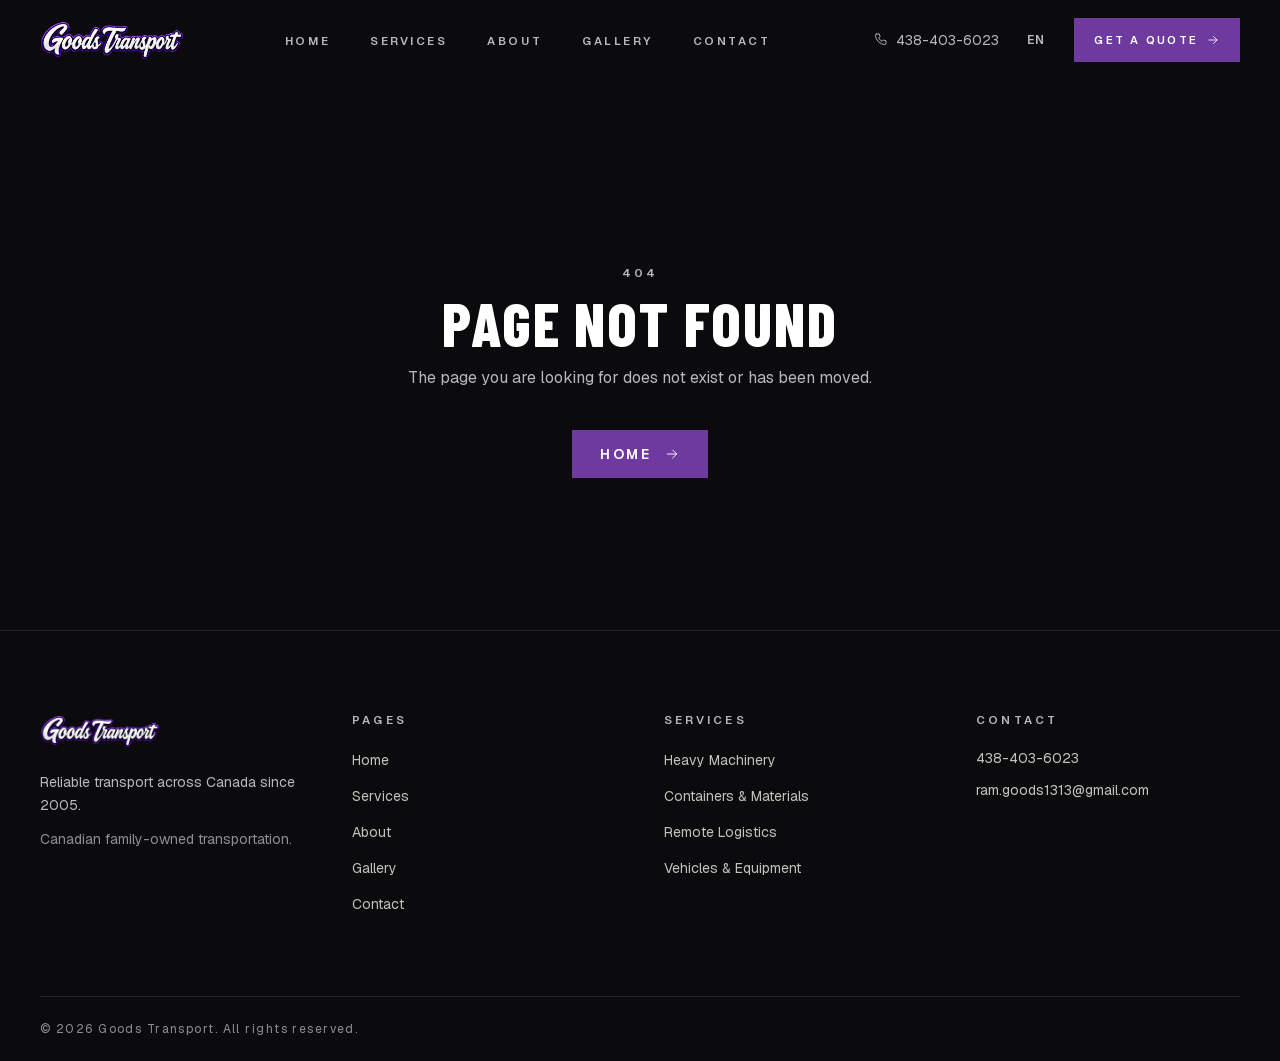
<file: 404/index.html>
<!DOCTYPE html><html lang="en" class="geist_a71539c9-module__T19VSG__variable geist_mono_8d43a2aa-module__8Li5zG__variable barlow_condensed_8d405733-module__SV0pTq__variable h-full antialiased"><head><meta charSet="utf-8"/><meta name="viewport" content="width=device-width, initial-scale=1"/><link rel="preload" as="image" href="/logos/logo-header.png.png"/><link rel="stylesheet" href="/_next/static/chunks/4195prxj5pdhs.css" data-precedence="next"/><link rel="preload" as="script" fetchPriority="low" href="/_next/static/chunks/3hdyzpgp_npr-.js"/><script src="/_next/static/chunks/24a9in3xjqz_5.js" async=""></script><script src="/_next/static/chunks/1j_9b-l0n6u-t.js" async=""></script><script src="/_next/static/chunks/1hax-r4j1tvwy.js" async=""></script><script src="/_next/static/chunks/turbopack-0ghhtzchw-xr6.js" async=""></script><script src="/_next/static/chunks/0u9auqq1nxc2s.js" async=""></script><script src="/_next/static/chunks/2lvr2pt70qn14.js" async=""></script><script src="/_next/static/chunks/32xs1brnfe2d8.js" async=""></script><script src="/_next/static/chunks/1zq43lsuxbvf1.js" async=""></script><meta name="robots" content="noindex"/><title>Goods Transport — Canadian Freight &amp; Logistics</title><meta name="description" content="Canadian family-owned transportation since 2005. Heavy machinery, containers, construction materials, food products, vehicles and general freight across Canada including remote locations."/><meta name="author" content="Goods Transport"/><meta name="keywords" content="freight transport Canada,trucking company,heavy machinery transport,container shipping,remote location delivery"/><meta name="robots" content="index, follow"/><meta property="og:title" content="Goods Transport — Canadian Freight &amp; Logistics"/><meta property="og:description" content="Canadian family-owned transportation since 2005. We deliver anywhere in Canada."/><meta property="og:site_name" content="Goods Transport"/><meta property="og:locale" content="en_CA"/><meta property="og:image" content="https://draganville-ship-it.github.io/images/gallery/truck-01.jpeg"/><meta property="og:type" content="website"/><meta name="twitter:card" content="summary_large_image"/><meta name="twitter:title" content="Goods Transport — Canadian Freight &amp; Logistics"/><meta name="twitter:description" content="Canadian family-owned transportation since 2005. We deliver anywhere in Canada."/><meta name="twitter:image" content="https://draganville-ship-it.github.io/images/gallery/truck-01.jpeg"/><link rel="icon" href="/favicon.ico?favicon.2vob68tjqpejf.ico" sizes="256x256" type="image/x-icon"/><meta name="next-size-adjust" content=""/><script src="/_next/static/chunks/0cz1d0mv5g_q7.js" noModule=""></script></head><body class="flex min-h-full flex-col bg-ink text-cream"><div hidden=""><!--$--><!--/$--></div><header class="fixed inset-x-0 top-0 z-50 transition-[background,border-color,backdrop-filter] duration-300 border-b border-transparent bg-transparent"><a href="#main-content" class="sr-only focus:not-sr-only focus:absolute focus:left-4 focus:top-4 focus:z-50 focus:bg-cream focus:px-4 focus:py-2 focus:text-ink">Skip to content</a><nav class="site-wrap flex h-[4.5rem] items-center justify-between lg:h-20" aria-label="Main navigation"><a href="/" class="relative z-10 shrink-0"><img alt="Goods Transport" width="260" height="72" decoding="async" data-nimg="1" class="h-10 w-auto object-contain lg:h-12" style="color:transparent" src="/logos/logo-header.png.png"/></a><ul class="hidden items-center gap-8 xl:gap-10 lg:flex"><li><a href="/" class="text-[0.72rem] font-semibold uppercase tracking-[0.22em] transition-colors text-steel hover:text-white">Home</a></li><li><a href="/services/" class="text-[0.72rem] font-semibold uppercase tracking-[0.22em] transition-colors text-steel hover:text-white">Services</a></li><li><a href="/about/" class="text-[0.72rem] font-semibold uppercase tracking-[0.22em] transition-colors text-steel hover:text-white">About</a></li><li><a href="/gallery/" class="text-[0.72rem] font-semibold uppercase tracking-[0.22em] transition-colors text-steel hover:text-white">Gallery</a></li><li><a href="/contact/" class="text-[0.72rem] font-semibold uppercase tracking-[0.22em] transition-colors text-steel hover:text-white">Contact</a></li></ul><div class="hidden items-center gap-5 lg:flex"><a href="tel:438-403-6023" class="inline-flex items-center gap-2 text-sm text-steel transition-colors hover:text-white"><svg viewBox="0 0 24 24" fill="none" stroke="currentColor" stroke-width="1.4" stroke-linecap="round" stroke-linejoin="round" aria-hidden="true" class="h-4 w-4"><path d="M7 3h4l1 4-2 2a12 12 0 0 0 5 5l2-2 4 1v4a2 2 0 0 1-2 2A16 16 0 0 1 5 5a2 2 0 0 1 2-2z"></path></svg>438-403-6023</a><div class="relative"><button type="button" class="px-2 py-2 text-xs font-semibold tracking-[0.16em] text-steel hover:text-white" aria-haspopup="listbox" aria-expanded="false">EN</button></div><a href="/contact/" class="group inline-flex min-h-11 items-center gap-2 bg-purple px-5 py-2.5 text-[0.7rem] font-semibold uppercase tracking-[0.2em] text-white transition-colors hover:bg-purple-deep">Get a Quote<svg viewBox="0 0 24 24" fill="none" stroke="currentColor" stroke-width="1.4" stroke-linecap="round" stroke-linejoin="round" aria-hidden="true" class="btn-arrow h-3.5 w-3.5"><path d="M5 12h14M13 6l6 6-6 6"></path></svg></a></div><div class="flex items-center gap-2 lg:hidden"><a href="tel:438-403-6023" class="inline-flex h-11 w-11 items-center justify-center text-white" aria-label="438-403-6023"><svg viewBox="0 0 24 24" fill="none" stroke="currentColor" stroke-width="1.4" stroke-linecap="round" stroke-linejoin="round" aria-hidden="true" class="h-5 w-5"><path d="M7 3h4l1 4-2 2a12 12 0 0 0 5 5l2-2 4 1v4a2 2 0 0 1-2 2A16 16 0 0 1 5 5a2 2 0 0 1 2-2z"></path></svg></a><button type="button" class="inline-flex h-11 w-11 items-center justify-center text-white" aria-controls="mobile-menu" aria-expanded="false"><span class="sr-only">Open menu</span><svg viewBox="0 0 24 24" fill="none" stroke="currentColor" stroke-width="1.4" stroke-linecap="round" stroke-linejoin="round" aria-hidden="true" class="h-6 w-6"><path d="M4 7h16M4 12h16M4 17h10"></path></svg></button></div></nav><div id="mobile-menu" class="border-t border-white/10 bg-ink lg:hidden hidden"><ul class="site-wrap flex flex-col py-6"><li><a href="/" class="block py-3.5 text-lg font-semibold uppercase tracking-[0.16em] text-cream">Home</a></li><li><a href="/services/" class="block py-3.5 text-lg font-semibold uppercase tracking-[0.16em] text-cream">Services</a></li><li><a href="/about/" class="block py-3.5 text-lg font-semibold uppercase tracking-[0.16em] text-cream">About</a></li><li><a href="/gallery/" class="block py-3.5 text-lg font-semibold uppercase tracking-[0.16em] text-cream">Gallery</a></li><li><a href="/contact/" class="block py-3.5 text-lg font-semibold uppercase tracking-[0.16em] text-cream">Contact</a></li></ul><div class="site-wrap flex flex-col gap-3 pb-8"><a href="/contact/" class="inline-flex min-h-12 items-center justify-center bg-purple text-sm font-semibold uppercase tracking-[0.18em] text-white">Get a Quote</a><a href="tel:438-403-6023" class="inline-flex min-h-12 items-center justify-center border border-white/20 text-sm font-semibold uppercase tracking-[0.18em] text-white">438-403-6023</a><div class="flex gap-2 pt-2"><button type="button" class="min-h-10 flex-1 border text-xs tracking-[0.16em] border-purple bg-purple/20 text-white">EN</button><button type="button" class="min-h-10 flex-1 border text-xs tracking-[0.16em] border-white/15 text-steel">FR</button><button type="button" class="min-h-10 flex-1 border text-xs tracking-[0.16em] border-white/15 text-steel">PA</button><button type="button" class="min-h-10 flex-1 border text-xs tracking-[0.16em] border-white/15 text-steel">ES</button></div></div></div></header><main id="main-content" class="flex-1"><div class="flex min-h-[70vh] items-center justify-center bg-ink px-6 pt-28"><div class="text-center"><p class="eyebrow">404</p><h1 class="display mt-4 text-6xl text-white">Page not found</h1><p class="mt-4 text-steel">The page you are looking for does not exist or has been moved.</p><div class="mt-10"><a href="/" class="group inline-flex min-h-12 items-center justify-center gap-3 px-7 py-3.5 text-sm font-semibold uppercase tracking-[0.18em] transition-colors bg-purple text-white hover:bg-purple-deep">Home<svg viewBox="0 0 24 24" fill="none" stroke="currentColor" stroke-width="1.4" stroke-linecap="round" stroke-linejoin="round" aria-hidden="true" class="btn-arrow h-4 w-4"><path d="M5 12h14M13 6l6 6-6 6"></path></svg></a></div></div></div><!--$--><!--/$--></main><footer class="border-t border-white/10 bg-ink"><div class="site-wrap grid gap-12 py-16 md:grid-cols-2 lg:grid-cols-4 lg:py-20"><div><img alt="Goods Transport" loading="lazy" width="220" height="60" decoding="async" data-nimg="1" class="h-10 w-auto object-contain" style="color:transparent" src="/logos/logo-header.png.png"/><p class="mt-5 max-w-xs text-sm leading-relaxed text-steel">Reliable transport across Canada since 2005.</p><p class="mt-3 text-sm text-steel-dim">Canadian family-owned transportation.</p></div><div><h2 class="eyebrow mb-5">Pages</h2><ul class="space-y-3"><li><a href="/" class="text-sm text-cream/80 transition-colors hover:text-white">Home</a></li><li><a href="/services/" class="text-sm text-cream/80 transition-colors hover:text-white">Services</a></li><li><a href="/about/" class="text-sm text-cream/80 transition-colors hover:text-white">About</a></li><li><a href="/gallery/" class="text-sm text-cream/80 transition-colors hover:text-white">Gallery</a></li><li><a href="/contact/" class="text-sm text-cream/80 transition-colors hover:text-white">Contact</a></li></ul></div><div><h2 class="eyebrow mb-5">Services</h2><ul class="space-y-3"><li><a href="/services/" class="text-sm text-cream/80 transition-colors hover:text-white">Heavy Machinery</a></li><li><a href="/services/" class="text-sm text-cream/80 transition-colors hover:text-white">Containers &amp; Materials</a></li><li><a href="/services/" class="text-sm text-cream/80 transition-colors hover:text-white">Remote Logistics</a></li><li><a href="/services/" class="text-sm text-cream/80 transition-colors hover:text-white">Vehicles &amp; Equipment</a></li></ul></div><div><h2 class="eyebrow mb-5">Contact</h2><ul class="space-y-3 text-sm text-cream/80"><li><a href="tel:438-403-6023" class="hover:text-white">438-403-6023</a></li><li><a href="mailto:ram.goods1313@gmail.com" class="hover:text-white">ram.goods1313@gmail.com</a></li></ul></div></div><div class="site-wrap border-t border-white/10 py-6 text-xs tracking-[0.12em] text-steel-dim">© <!-- -->2026<!-- --> Goods Transport. <!-- -->All rights reserved.</div></footer><script src="/_next/static/chunks/3hdyzpgp_npr-.js" id="_R_" async=""></script><script>(self.__next_f=self.__next_f||[]).push([0])</script><script>self.__next_f.push([1,"1:\"$Sreact.fragment\"\n2:I[19133,[\"/_next/static/chunks/0u9auqq1nxc2s.js\",\"/_next/static/chunks/2lvr2pt70qn14.js\",\"/_next/static/chunks/32xs1brnfe2d8.js\"],\"LanguageProvider\"]\n3:I[62319,[\"/_next/static/chunks/0u9auqq1nxc2s.js\",\"/_next/static/chunks/2lvr2pt70qn14.js\",\"/_next/static/chunks/32xs1brnfe2d8.js\"],\"default\"]\n4:I[39756,[\"/_next/static/chunks/0u9auqq1nxc2s.js\",\"/_next/static/chunks/2lvr2pt70qn14.js\",\"/_next/static/chunks/32xs1brnfe2d8.js\"],\"default\"]\n5:I[37457,[\"/_next/static/chunks/0u9auqq1nxc2s.js\",\"/_next/static/chunks/2lvr2pt70qn14.js\",\"/_next/static/chunks/32xs1brnfe2d8.js\"],\"default\"]\n6:I[36768,[\"/_next/static/chunks/0u9auqq1nxc2s.js\",\"/_next/static/chunks/2lvr2pt70qn14.js\",\"/_next/static/chunks/32xs1brnfe2d8.js\",\"/_next/static/chunks/1zq43lsuxbvf1.js\"],\"default\"]\n7:I[56691,[\"/_next/static/chunks/0u9auqq1nxc2s.js\",\"/_next/static/chunks/2lvr2pt70qn14.js\",\"/_next/static/chunks/32xs1brnfe2d8.js\"],\"default\"]\n8:I[47257,[\"/_next/static/chunks/0u9auqq1nxc2s.js\",\"/_next/static/chunks/2lvr2pt70qn14.js\",\"/_next/static/chunks/32xs1brnfe2d8.js\"],\"ClientPageRoot\"]\nb:I[97367,[\"/_next/static/chunks/0u9auqq1nxc2s.js\",\"/_next/static/chunks/2lvr2pt70qn14.js\",\"/_next/static/chunks/32xs1brnfe2d8.js\"],\"OutletBoundary\"]\nc:\"$Sreact.suspense\"\nf:I[97367,[\"/_next/static/chunks/0u9auqq1nxc2s.js\",\"/_next/static/chunks/2lvr2pt70qn14.js\",\"/_next/static/chunks/32xs1brnfe2d8.js\"],\"ViewportBoundary\"]\n11:I[97367,[\"/_next/static/chunks/0u9auqq1nxc2s.js\",\"/_next/static/chunks/2lvr2pt70qn14.js\",\"/_next/static/chunks/32xs1brnfe2d8.js\"],\"MetadataBoundary\"]\n13:I[68027,[\"/_next/static/chunks/0u9auqq1nxc2s.js\",\"/_next/static/chunks/2lvr2pt70qn14.js\",\"/_next/static/chunks/32xs1brnfe2d8.js\"],\"default\",1]\n:HL[\"/_next/static/chunks/4195prxj5pdhs.css\",\"style\"]\ne:X\n0:{\"P\":null,\"c\":[\"\",\"_not-found\",\"\"],\"q\":\"\",\"i\":false,\"f\":[[[\"\",{\"children\":[\"/_not-found\",{\"children\":[\"__PAGE__\",{},\"$undefined\",\"$undefined\",4608]},\"$undefined\",\"$undefined\",4608]},\"$undefined\",\"$undefined\",4624],[[\"$\",\"$1\",\"c\",{\"children\":[[[\"$\",\"link\",\"0\",{\"rel\":\"stylesheet\",\"href\":\"/_next/static/chunks/4195prxj5pdhs.css\",\"precedence\":\"next\",\"crossOrigin\":\"$undefined\",\"nonce\":\"$undefined\"}],[\"$\",\"script\",\"script-0\",{\"src\":\"/_next/static/chunks/0u9auqq1nxc2s.js\",\"async\":true,\"nonce\":\"$undefined\"}],[\"$\",\"script\",\"script-1\",{\"src\":\"/_next/static/chunks/2lvr2pt70qn14.js\",\"async\":true,\"nonce\":\"$undefined\"}],[\"$\",\"script\",\"script-2\",{\"src\":\"/_next/static/chunks/32xs1brnfe2d8.js\",\"async\":true,\"nonce\":\"$undefined\"}]],[\"$\",\"html\",null,{\"lang\":\"en\",\"className\":\"geist_a71539c9-module__T19VSG__variable geist_mono_8d43a2aa-module__8Li5zG__variable barlow_condensed_8d405733-module__SV0pTq__variable h-full antialiased\",\"children\":[\"$\",\"body\",null,{\"className\":\"flex min-h-full flex-col bg-ink text-cream\",\"children\":[\"$\",\"$L2\",null,{\"children\":[[\"$\",\"$L3\",null,{}],[\"$\",\"main\",null,{\"id\":\"main-content\",\"className\":\"flex-1\",\"children\":[\"$\",\"$L4\",null,{\"parallelRouterKey\":\"children\",\"error\":\"$undefined\",\"errorStyles\":\"$undefined\",\"errorScripts\":\"$undefined\",\"template\":[\"$\",\"$L5\",null,{}],\"templateStyles\":\"$undefined\",\"templateScripts\":\"$undefined\",\"notFound\":[[\"$\",\"$L6\",null,{}],[]],\"forbidden\":\"$undefined\",\"unauthorized\":\"$undefined\"}]}],[\"$\",\"$L7\",null,{}]]}]}]}]]}],{\"children\":[[\"$\",\"$1\",\"c\",{\"children\":[null,[\"$\",\"$L4\",null,{\"parallelRouterKey\":\"children\",\"error\":\"$undefined\",\"errorStyles\":\"$undefined\",\"errorScripts\":\"$undefined\",\"template\":[\"$\",\"$L5\",null,{}],\"templateStyles\":\"$undefined\",\"templateScripts\":\"$undefined\",\"notFound\":\"$undefined\",\"forbidden\":\"$undefined\",\"unauthorized\":\"$undefined\"}]]}],{\"children\":[[\"$\",\"$1\",\"c\",{\"children\":[[\"$\",\"$L8\",null,{\"Component\":\"$6\",\"serverProvidedParams\":{\"searchParams\":{},\"params\":{},\"promises\":[\"$@9\",\"$@a\"]}}],[[\"$\",\"script\",\"script-0\",{\"src\":\"/_next/static/chunks/1zq43lsuxbvf1.js\",\"async\":true,\"nonce\":\"$undefined\"}]],[\"$\",\"$Lb\",null,{\"children\":[\"$\",\"$c\",null,{\"name\":\"Next.MetadataOutlet\",\"children\":\"$@d\"}]}]]}],{},null,false,null]},null,false,\"$e\"]},null,false,null],[\"$\",\"$1\",\"h\",{\"children\":[[\"$\",\"meta\",null,{\"name\":\"robots\",\"content\":\"noindex\"}],[\"$\",\"$Lf\",null,{\"children\":\"$L10\"}],[\"$\",\"div\",null,{\"hidden\":true,\"children\":[\"$\",\"$L11\",null,{\"children\":[\"$\",\"$c\",null,{\"name\":\"Next.Metadata\",\"children\":\"$L12\"}]}]}],[\"$\",\"meta\",null,{\"name\":\"next-size-adjust\",\"content\":\"\"}]]}],false]],\"m\":\"$undefined\",\"G\":[\"$13\",[[\"$\",\"link\",\"0\",{\"rel\":\"stylesheet\",\"href\":\"/_next/static/chunks/4195prxj5pdhs.css\",\"precedence\":\"next\",\"crossOrigin\":\"$undefined\",\"nonce\":\"$undefined\"}]]],\"S\":true,\"h\":null,\"r\":\"$undefined\",\"s\":\"$undefined\",\"a\":\"$undefined\",\"l\":\"$undefined\",\"p\":\"$undefined\",\"d\":\"$undefined\",\"b\":\"BkyuYjrV4s3EpIvMloosM\"}\ne:C\n9:{}\na:\"$0:f:0:1:1:children:1:children:0:props:children:0:props:serverProvidedParams:params\"\n10:[[\"$\",\"meta\",\"0\",{\"charSet\":\"utf-8\"}],[\"$\",\"meta\",\"1\",{\"name\":\"viewport\",\"content\":\"width=device-width, initial-scale=1\"}]]\n14:I[27201,[\"/_next/static/chunks/0u9auqq1nxc2s.js\",\"/_next/static/chunks/2lvr2pt70qn14.js\",\"/_next/static/chunks/32xs1brnfe2d8.js\"],\"IconMark\"]\nd:null\n12:[[\"$\",\"title\",\"0\",{\"children\":\"Goods Transport — Canadian Freight \u0026 Logistics\"}],[\"$\",\"meta\",\"1\",{\"name\":\"description\",\"content\":\"Canadian family-owned transportation since 2005. Heavy machinery, containers, construction materials, food products, vehicles and general freight across Canada including remote locations.\"}],[\"$\",\"meta\",\"2\",{\"name\":\"author\",\"content\":\"Goods Transport\"}],[\"$\",\"meta\",\"3\",{\"name\":\"keywords\",\"content\":\"freight transport Canada,trucking company,heavy machinery transport,container shipping,remote location delivery\"}],[\"$\",\"meta\",\"4\",{\"name\":\"robots\",\"content\":\"index, follow\"}],[\"$\",\"meta\",\"5\",{\"property\":\"og:title\",\"content\":\"Goods Transport — Canadian Freight \u0026 Logistics\"}],[\"$\",\"meta\",\"6\",{\"property\":\"og:description\",\"content\":\"Canadian family-owned transportation since 2005. We deliver anywhere in Canada.\"}],[\"$\",\"meta\",\"7\",{\"property\":\"og:site_name\",\"content\":\"Goods Transport\"}],[\"$\",\"meta\",\"8\",{\"property\":\"og:locale\",\"content\":\"en_CA\"}],[\"$\",\"meta\",\"9\",{\"property\":\"og:image\",\"content\":\"https://draganville-ship-it.github.io/images/gallery/truck-01.jpeg\"}],[\"$\",\"meta\",\"10\",{\"property\":\"og:type\",\"content\":\"website\"}],[\"$\",\"meta\",\"11\",{\"name\":\"twitter:card\",\"content\":\"summary_large_image\"}],[\"$\",\"meta\",\"12\",{\"name\":\"twitter:title\",\"content\":\"Goods Transport — Canadian Freight \u0026 Logistics\"}],[\"$\",\"meta\",\"13\",{\"name\":\"twitter:description\",\"content\":\"Canadian family-owned transportation since 2005. We deliver anywhere in Canada.\"}],[\"$\",\"meta\",\"14\",{\"name\":\"twitter:image\",\"content\":\"https://draganville-ship-it.github.io/images/gallery/truck-01.jpeg\"}],[\"$\",\"link\",\"15\",{\"rel\":\"icon\",\"href\":\"/favicon.ico?favicon.2vob68tjqpejf.ico\",\"sizes\":\"256x256\",\"type\":\"image/x-icon\"}],[\"$\",\"$L14\",\"16\",{}]]\n"])</script></body></html>
</file>
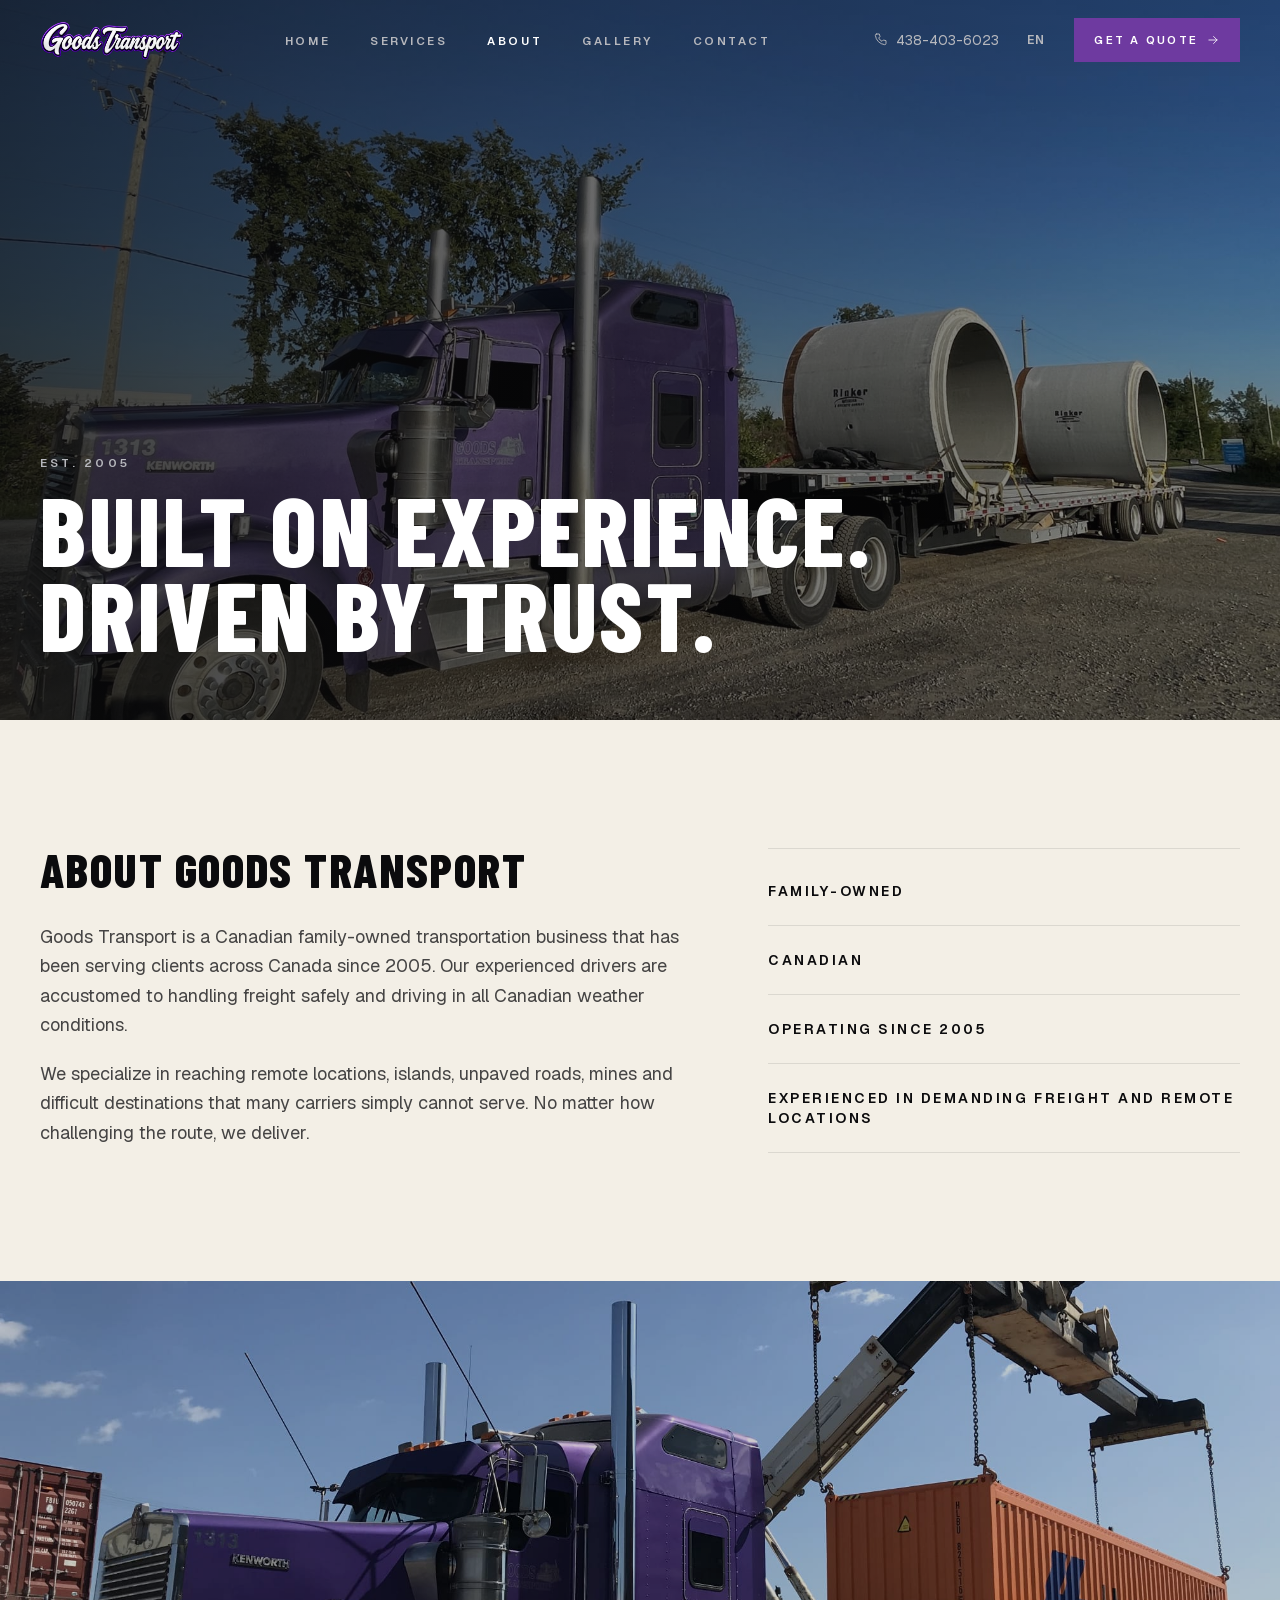
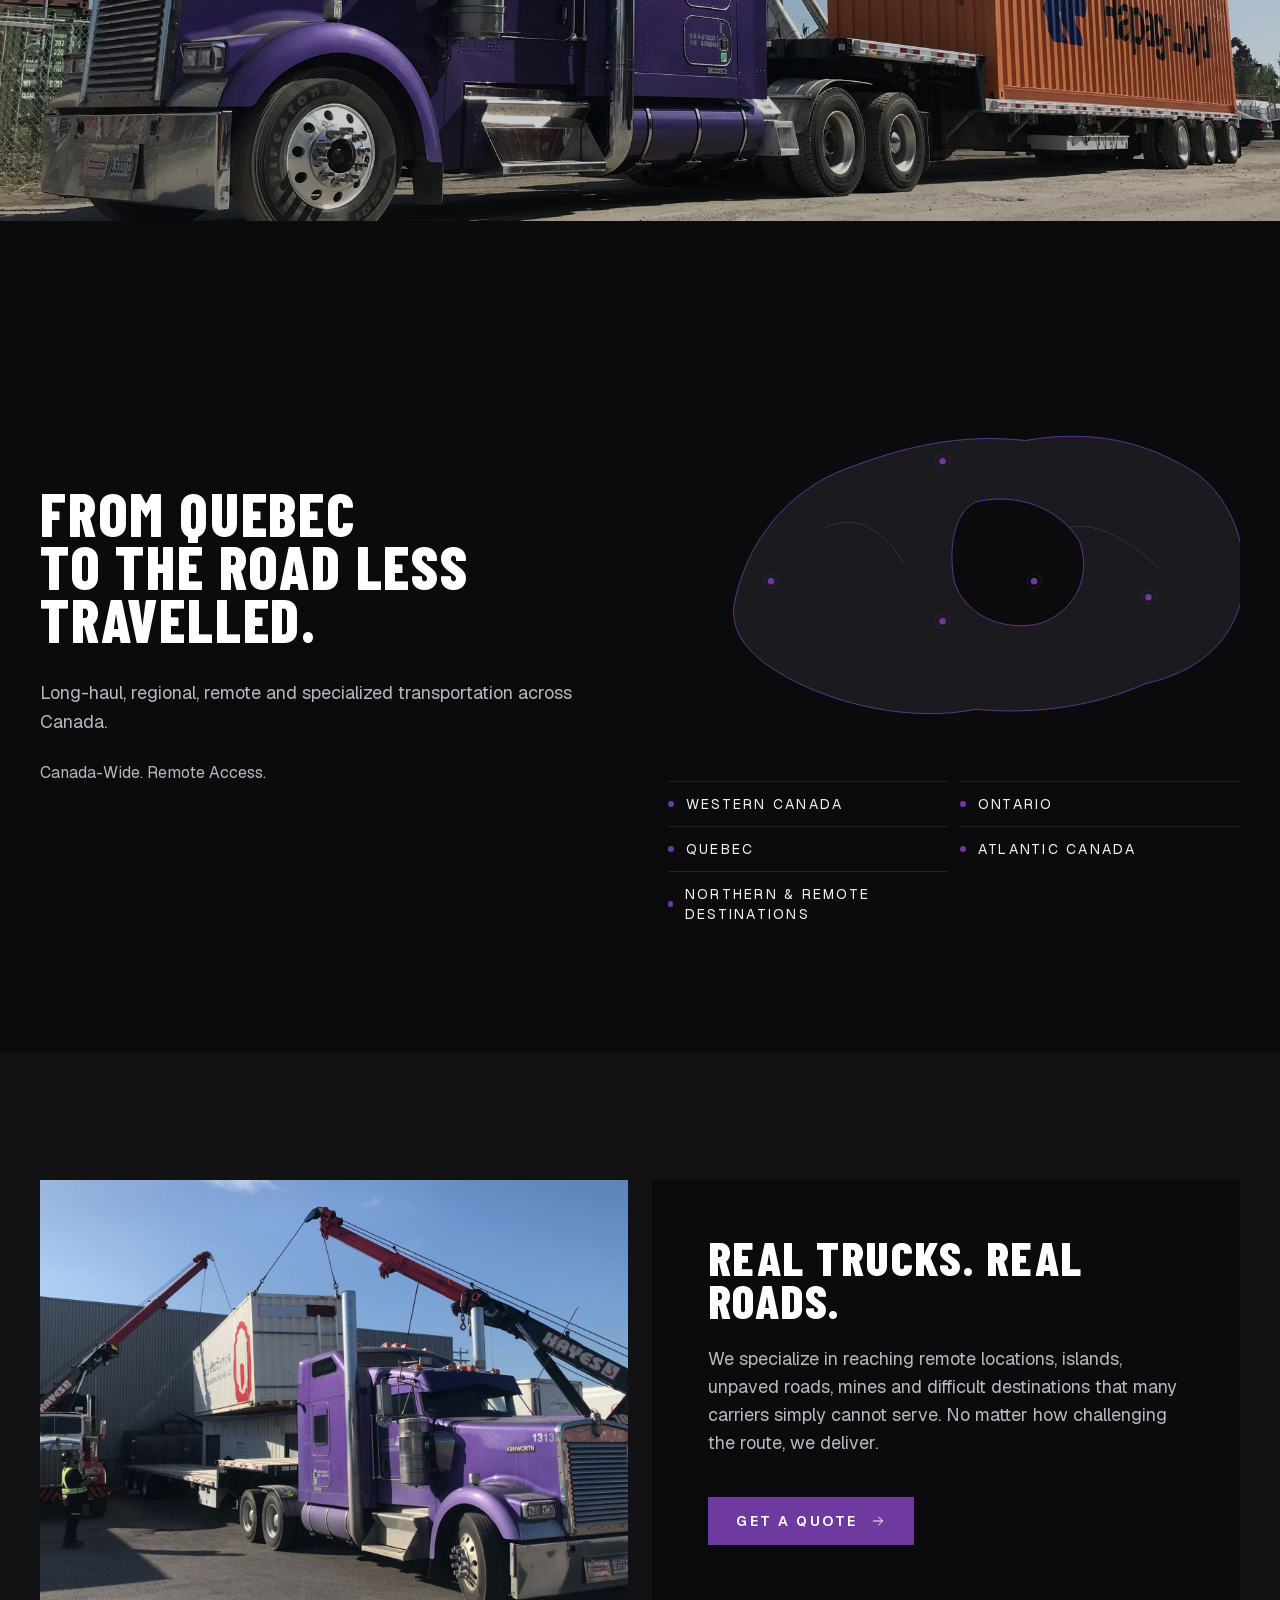
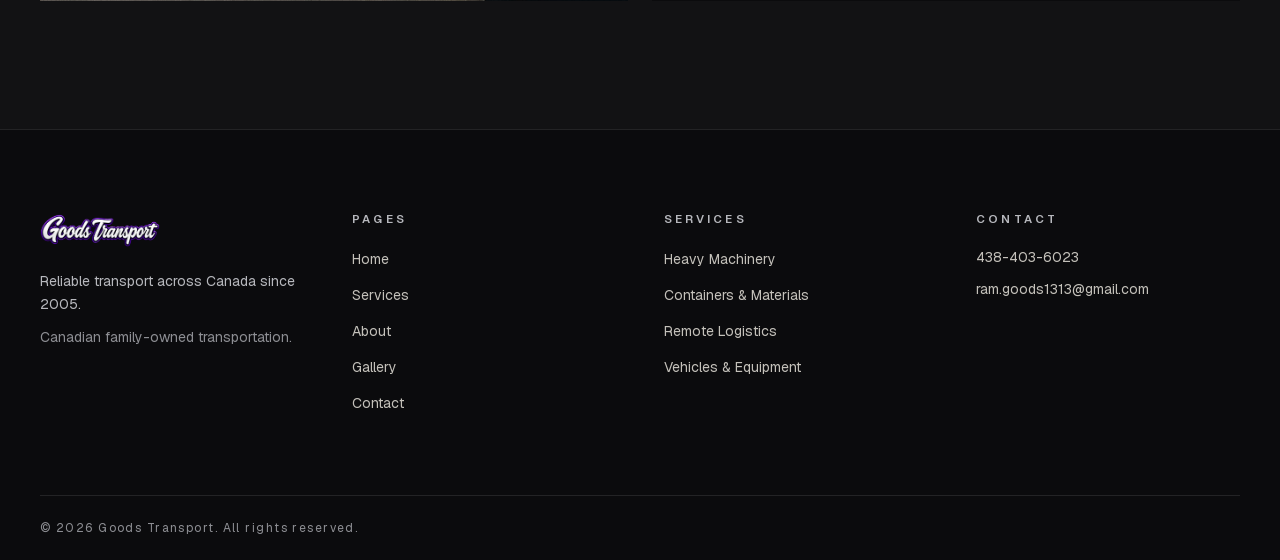
<file: about/index.html>
<!DOCTYPE html><html lang="en" class="geist_a71539c9-module__T19VSG__variable geist_mono_8d43a2aa-module__8Li5zG__variable barlow_condensed_8d405733-module__SV0pTq__variable h-full antialiased"><head><meta charSet="utf-8"/><meta name="viewport" content="width=device-width, initial-scale=1"/><link rel="preload" href="/_next/static/media/303804218d80822e-s.p.3lj349bs9hfu1.woff2" as="font" crossorigin="" type="font/woff2"/><link rel="preload" href="/_next/static/media/612838607db3d51d-s.p.2-6hkzwn24m5-.woff2" as="font" crossorigin="" type="font/woff2"/><link rel="preload" href="/_next/static/media/797e433ab948586e-s.p.0r6juujl39pe6.woff2" as="font" crossorigin="" type="font/woff2"/><link rel="preload" href="/_next/static/media/89232e6535d3b87e-s.p.2oeto2j5aaelm.woff2" as="font" crossorigin="" type="font/woff2"/><link rel="preload" href="/_next/static/media/caa3a2e1cccd8315-s.p.0wgildi0cnwt9.woff2" as="font" crossorigin="" type="font/woff2"/><link rel="preload" href="/_next/static/media/d9b5d46d9a89ffe6-s.p.0xxdg0o7uh536.woff2" as="font" crossorigin="" type="font/woff2"/><link rel="preload" as="image" href="/logos/logo-header.png.png"/><link rel="preload" as="image" href="/images/gallery/truck-01.jpeg"/><link rel="stylesheet" href="/_next/static/chunks/4195prxj5pdhs.css" data-precedence="next"/><link rel="preload" as="script" fetchPriority="low" href="/_next/static/chunks/3hdyzpgp_npr-.js"/><script src="/_next/static/chunks/24a9in3xjqz_5.js" async=""></script><script src="/_next/static/chunks/1j_9b-l0n6u-t.js" async=""></script><script src="/_next/static/chunks/1hax-r4j1tvwy.js" async=""></script><script src="/_next/static/chunks/turbopack-0ghhtzchw-xr6.js" async=""></script><script src="/_next/static/chunks/0u9auqq1nxc2s.js" async=""></script><script src="/_next/static/chunks/2lvr2pt70qn14.js" async=""></script><script src="/_next/static/chunks/32xs1brnfe2d8.js" async=""></script><script src="/_next/static/chunks/1zq43lsuxbvf1.js" async=""></script><script src="/_next/static/chunks/0p1jnhiec3huj.js" async=""></script><title>Goods Transport — Canadian Freight &amp; Logistics</title><meta name="description" content="Canadian family-owned transportation since 2005. Heavy machinery, containers, construction materials, food products, vehicles and general freight across Canada including remote locations."/><meta name="author" content="Goods Transport"/><meta name="keywords" content="freight transport Canada,trucking company,heavy machinery transport,container shipping,remote location delivery"/><meta name="robots" content="index, follow"/><meta property="og:title" content="Goods Transport — Canadian Freight &amp; Logistics"/><meta property="og:description" content="Canadian family-owned transportation since 2005. We deliver anywhere in Canada."/><meta property="og:site_name" content="Goods Transport"/><meta property="og:locale" content="en_CA"/><meta property="og:image" content="https://draganville-ship-it.github.io/images/gallery/truck-01.jpeg"/><meta property="og:type" content="website"/><meta name="twitter:card" content="summary_large_image"/><meta name="twitter:title" content="Goods Transport — Canadian Freight &amp; Logistics"/><meta name="twitter:description" content="Canadian family-owned transportation since 2005. We deliver anywhere in Canada."/><meta name="twitter:image" content="https://draganville-ship-it.github.io/images/gallery/truck-01.jpeg"/><link rel="icon" href="/favicon.ico?favicon.2vob68tjqpejf.ico" sizes="256x256" type="image/x-icon"/><meta name="next-size-adjust" content=""/><script src="/_next/static/chunks/0cz1d0mv5g_q7.js" noModule=""></script></head><body class="flex min-h-full flex-col bg-ink text-cream"><div hidden=""><!--$--><!--/$--></div><header class="fixed inset-x-0 top-0 z-50 transition-[background,border-color,backdrop-filter] duration-300 border-b border-transparent bg-transparent"><a href="#main-content" class="sr-only focus:not-sr-only focus:absolute focus:left-4 focus:top-4 focus:z-50 focus:bg-cream focus:px-4 focus:py-2 focus:text-ink">Skip to content</a><nav class="site-wrap flex h-[4.5rem] items-center justify-between lg:h-20" aria-label="Main navigation"><a href="/" class="relative z-10 shrink-0"><img alt="Goods Transport" width="260" height="72" decoding="async" data-nimg="1" class="h-10 w-auto object-contain lg:h-12" style="color:transparent" src="/logos/logo-header.png.png"/></a><ul class="hidden items-center gap-8 xl:gap-10 lg:flex"><li><a href="/" class="text-[0.72rem] font-semibold uppercase tracking-[0.22em] transition-colors text-steel hover:text-white">Home</a></li><li><a href="/services/" class="text-[0.72rem] font-semibold uppercase tracking-[0.22em] transition-colors text-steel hover:text-white">Services</a></li><li><a href="/about/" aria-current="page" class="text-[0.72rem] font-semibold uppercase tracking-[0.22em] transition-colors text-white">About</a></li><li><a href="/gallery/" class="text-[0.72rem] font-semibold uppercase tracking-[0.22em] transition-colors text-steel hover:text-white">Gallery</a></li><li><a href="/contact/" class="text-[0.72rem] font-semibold uppercase tracking-[0.22em] transition-colors text-steel hover:text-white">Contact</a></li></ul><div class="hidden items-center gap-5 lg:flex"><a href="tel:438-403-6023" class="inline-flex items-center gap-2 text-sm text-steel transition-colors hover:text-white"><svg viewBox="0 0 24 24" fill="none" stroke="currentColor" stroke-width="1.4" stroke-linecap="round" stroke-linejoin="round" aria-hidden="true" class="h-4 w-4"><path d="M7 3h4l1 4-2 2a12 12 0 0 0 5 5l2-2 4 1v4a2 2 0 0 1-2 2A16 16 0 0 1 5 5a2 2 0 0 1 2-2z"></path></svg>438-403-6023</a><div class="relative"><button type="button" class="px-2 py-2 text-xs font-semibold tracking-[0.16em] text-steel hover:text-white" aria-haspopup="listbox" aria-expanded="false">EN</button></div><a href="/contact/" class="group inline-flex min-h-11 items-center gap-2 bg-purple px-5 py-2.5 text-[0.7rem] font-semibold uppercase tracking-[0.2em] text-white transition-colors hover:bg-purple-deep">Get a Quote<svg viewBox="0 0 24 24" fill="none" stroke="currentColor" stroke-width="1.4" stroke-linecap="round" stroke-linejoin="round" aria-hidden="true" class="btn-arrow h-3.5 w-3.5"><path d="M5 12h14M13 6l6 6-6 6"></path></svg></a></div><div class="flex items-center gap-2 lg:hidden"><a href="tel:438-403-6023" class="inline-flex h-11 w-11 items-center justify-center text-white" aria-label="438-403-6023"><svg viewBox="0 0 24 24" fill="none" stroke="currentColor" stroke-width="1.4" stroke-linecap="round" stroke-linejoin="round" aria-hidden="true" class="h-5 w-5"><path d="M7 3h4l1 4-2 2a12 12 0 0 0 5 5l2-2 4 1v4a2 2 0 0 1-2 2A16 16 0 0 1 5 5a2 2 0 0 1 2-2z"></path></svg></a><button type="button" class="inline-flex h-11 w-11 items-center justify-center text-white" aria-controls="mobile-menu" aria-expanded="false"><span class="sr-only">Open menu</span><svg viewBox="0 0 24 24" fill="none" stroke="currentColor" stroke-width="1.4" stroke-linecap="round" stroke-linejoin="round" aria-hidden="true" class="h-6 w-6"><path d="M4 7h16M4 12h16M4 17h10"></path></svg></button></div></nav><div id="mobile-menu" class="border-t border-white/10 bg-ink lg:hidden hidden"><ul class="site-wrap flex flex-col py-6"><li><a href="/" class="block py-3.5 text-lg font-semibold uppercase tracking-[0.16em] text-cream">Home</a></li><li><a href="/services/" class="block py-3.5 text-lg font-semibold uppercase tracking-[0.16em] text-cream">Services</a></li><li><a href="/about/" class="block py-3.5 text-lg font-semibold uppercase tracking-[0.16em] text-cream">About</a></li><li><a href="/gallery/" class="block py-3.5 text-lg font-semibold uppercase tracking-[0.16em] text-cream">Gallery</a></li><li><a href="/contact/" class="block py-3.5 text-lg font-semibold uppercase tracking-[0.16em] text-cream">Contact</a></li></ul><div class="site-wrap flex flex-col gap-3 pb-8"><a href="/contact/" class="inline-flex min-h-12 items-center justify-center bg-purple text-sm font-semibold uppercase tracking-[0.18em] text-white">Get a Quote</a><a href="tel:438-403-6023" class="inline-flex min-h-12 items-center justify-center border border-white/20 text-sm font-semibold uppercase tracking-[0.18em] text-white">438-403-6023</a><div class="flex gap-2 pt-2"><button type="button" class="min-h-10 flex-1 border text-xs tracking-[0.16em] border-purple bg-purple/20 text-white">EN</button><button type="button" class="min-h-10 flex-1 border text-xs tracking-[0.16em] border-white/15 text-steel">FR</button><button type="button" class="min-h-10 flex-1 border text-xs tracking-[0.16em] border-white/15 text-steel">PA</button><button type="button" class="min-h-10 flex-1 border text-xs tracking-[0.16em] border-white/15 text-steel">ES</button></div></div></div></header><main id="main-content" class="flex-1"><section class="relative min-h-[80vh] overflow-hidden"><img alt="Goods Transport Kenworth on a gravel road" decoding="async" data-nimg="fill" class="object-cover object-[30%_70%]" style="position:absolute;height:100%;width:100%;left:0;top:0;right:0;bottom:0;color:transparent" src="/images/gallery/truck-01.jpeg"/><div class="absolute inset-0 bg-black/25"></div><div class="absolute inset-0 bg-[linear-gradient(90deg,rgba(11,11,13,0.72)_0%,rgba(11,11,13,0.2)_100%)]"></div><div class="site-wrap relative z-10 flex min-h-[80vh] items-end pb-16 pt-32"><div><p class="eyebrow text-cream/80">Est. 2005</p><h1 class="display mt-4 max-w-4xl text-5xl text-white sm:text-7xl lg:text-8xl">Built on experience.<br/>Driven by trust.</h1></div></div></section><section class="bg-cream py-24 text-ink lg:py-32"><div class="site-wrap grid gap-12 lg:grid-cols-12"><div class="reveal lg:col-span-7" style="transition-delay:0ms"><h2 class="display text-4xl sm:text-5xl">About Goods Transport</h2><p class="mt-8 text-lg leading-relaxed text-ink/75">Goods Transport is a Canadian family-owned transportation business that has been serving clients across Canada since 2005. Our experienced drivers are accustomed to handling freight safely and driving in all Canadian weather conditions.</p><p class="mt-5 text-lg leading-relaxed text-ink/75">We specialize in reaching remote locations, islands, unpaved roads, mines and difficult destinations that many carriers simply cannot serve. No matter how challenging the route, we deliver.</p></div><div class="reveal lg:col-span-5" style="transition-delay:0ms"><ul class="space-y-6 border-t border-ink/10 pt-8"><li class="border-b border-ink/10 pb-6 text-sm font-semibold uppercase tracking-[0.18em]">Family-owned</li><li class="border-b border-ink/10 pb-6 text-sm font-semibold uppercase tracking-[0.18em]">Canadian</li><li class="border-b border-ink/10 pb-6 text-sm font-semibold uppercase tracking-[0.18em]">Operating since 2005</li><li class="border-b border-ink/10 pb-6 text-sm font-semibold uppercase tracking-[0.18em]">Experienced in demanding freight and remote locations</li></ul></div></div></section><section class="relative min-h-[60vh] overflow-hidden"><img alt="Purple Kenworth loading a Hapag-Lloyd container" loading="lazy" decoding="async" data-nimg="fill" class="object-cover object-[40%_55%]" style="position:absolute;height:100%;width:100%;left:0;top:0;right:0;bottom:0;color:transparent" src="/images/gallery/truck-02.jpeg"/><div class="absolute inset-0 bg-black/20"></div></section><section class="bg-ink py-24 lg:py-32"><div class="site-wrap grid items-center gap-14 lg:grid-cols-2"><div class="reveal" style="transition-delay:0ms"><h2 class="display text-4xl text-white sm:text-6xl">From Quebec<br/>to the road less travelled.</h2><p class="mt-8 text-lg leading-relaxed text-steel">Long-haul, regional, remote and specialized transportation across Canada.</p><p class="mt-6 text-base leading-relaxed text-steel">Canada-Wide<!-- -->. <!-- -->Remote Access<!-- -->.</p></div><div class="reveal" style="transition-delay:0ms"><div class="relative"><svg viewBox="0 0 800 560" role="img" aria-label="Long-haul, regional, remote and specialized transportation across Canada." class="h-auto w-full"><path fill="#1a1a1f" stroke="#6e3aa0" stroke-width="1.2" fill-rule="evenodd" d="M92 360C108 270 168 198 248 168C330 136 410 118 500 128C590 112 670 128 742 176C790 214 812 278 804 340C792 410 740 452 668 468C600 498 520 512 430 504C340 522 230 498 154 452C118 430 88 400 92 360Z M430 214C488 200 548 222 576 270C592 316 572 366 520 384C468 396 414 372 400 324C392 276 400 230 430 214Z"></path><path fill="none" stroke="rgba(183,184,189,0.28)" stroke-width="0.8" d="M220 250C260 230 300 250 330 300M560 250C600 240 650 270 690 310"></path><g><circle cx="144" cy="324.79999999999995" r="4.5" fill="#6e3aa0"></circle><circle cx="144" cy="324.79999999999995" r="10" fill="none" stroke="#6e3aa0" stroke-opacity="0.35"></circle></g><g><circle cx="384" cy="380.8" r="4.5" fill="#6e3aa0"></circle><circle cx="384" cy="380.8" r="10" fill="none" stroke="#6e3aa0" stroke-opacity="0.35"></circle></g><g><circle cx="512" cy="324.79999999999995" r="4.5" fill="#6e3aa0"></circle><circle cx="512" cy="324.79999999999995" r="10" fill="none" stroke="#6e3aa0" stroke-opacity="0.35"></circle></g><g><circle cx="672" cy="347.2" r="4.5" fill="#6e3aa0"></circle><circle cx="672" cy="347.2" r="10" fill="none" stroke="#6e3aa0" stroke-opacity="0.35"></circle></g><g><circle cx="384" cy="156.8" r="4.5" fill="#6e3aa0"></circle><circle cx="384" cy="156.8" r="10" fill="none" stroke="#6e3aa0" stroke-opacity="0.35"></circle></g></svg><ul class="mt-8 grid gap-3 sm:grid-cols-2"><li class="flex items-center gap-3 border-t border-white/10 pt-3 text-sm uppercase tracking-[0.16em] text-cream"><span class="h-1.5 w-1.5 rounded-full bg-purple"></span>Western Canada</li><li class="flex items-center gap-3 border-t border-white/10 pt-3 text-sm uppercase tracking-[0.16em] text-cream"><span class="h-1.5 w-1.5 rounded-full bg-purple"></span>Ontario</li><li class="flex items-center gap-3 border-t border-white/10 pt-3 text-sm uppercase tracking-[0.16em] text-cream"><span class="h-1.5 w-1.5 rounded-full bg-purple"></span>Quebec</li><li class="flex items-center gap-3 border-t border-white/10 pt-3 text-sm uppercase tracking-[0.16em] text-cream"><span class="h-1.5 w-1.5 rounded-full bg-purple"></span>Atlantic Canada</li><li class="flex items-center gap-3 border-t border-white/10 pt-3 text-sm uppercase tracking-[0.16em] text-cream"><span class="h-1.5 w-1.5 rounded-full bg-purple"></span>Northern &amp; remote destinations</li></ul></div></div></div></section><section class="bg-charcoal py-24 lg:py-32"><div class="site-wrap grid gap-6 md:grid-cols-2"><div class="relative min-h-[360px] overflow-hidden"><img alt="Specialized freight operation with Goods Transport truck" loading="lazy" decoding="async" data-nimg="fill" class="object-cover" style="position:absolute;height:100%;width:100%;left:0;top:0;right:0;bottom:0;color:transparent" src="/images/gallery/truck-03.jpeg"/></div><div class="flex flex-col justify-end bg-ink p-10 lg:p-14"><h2 class="display text-4xl text-white sm:text-5xl">Real trucks.<!-- --> <!-- -->Real roads.</h2><p class="mt-6 text-lg text-steel">We specialize in reaching remote locations, islands, unpaved roads, mines and difficult destinations that many carriers simply cannot serve. No matter how challenging the route, we deliver.</p><div class="mt-10"><a href="/contact/" class="group inline-flex min-h-12 items-center justify-center gap-3 px-7 py-3.5 text-sm font-semibold uppercase tracking-[0.18em] transition-colors bg-purple text-white hover:bg-purple-deep">Get a Quote<svg viewBox="0 0 24 24" fill="none" stroke="currentColor" stroke-width="1.4" stroke-linecap="round" stroke-linejoin="round" aria-hidden="true" class="btn-arrow h-4 w-4"><path d="M5 12h14M13 6l6 6-6 6"></path></svg></a></div></div></div></section><!--$--><!--/$--></main><footer class="border-t border-white/10 bg-ink"><div class="site-wrap grid gap-12 py-16 md:grid-cols-2 lg:grid-cols-4 lg:py-20"><div><img alt="Goods Transport" loading="lazy" width="220" height="60" decoding="async" data-nimg="1" class="h-10 w-auto object-contain" style="color:transparent" src="/logos/logo-header.png.png"/><p class="mt-5 max-w-xs text-sm leading-relaxed text-steel">Reliable transport across Canada since 2005.</p><p class="mt-3 text-sm text-steel-dim">Canadian family-owned transportation.</p></div><div><h2 class="eyebrow mb-5">Pages</h2><ul class="space-y-3"><li><a href="/" class="text-sm text-cream/80 transition-colors hover:text-white">Home</a></li><li><a href="/services/" class="text-sm text-cream/80 transition-colors hover:text-white">Services</a></li><li><a href="/about/" class="text-sm text-cream/80 transition-colors hover:text-white">About</a></li><li><a href="/gallery/" class="text-sm text-cream/80 transition-colors hover:text-white">Gallery</a></li><li><a href="/contact/" class="text-sm text-cream/80 transition-colors hover:text-white">Contact</a></li></ul></div><div><h2 class="eyebrow mb-5">Services</h2><ul class="space-y-3"><li><a href="/services/" class="text-sm text-cream/80 transition-colors hover:text-white">Heavy Machinery</a></li><li><a href="/services/" class="text-sm text-cream/80 transition-colors hover:text-white">Containers &amp; Materials</a></li><li><a href="/services/" class="text-sm text-cream/80 transition-colors hover:text-white">Remote Logistics</a></li><li><a href="/services/" class="text-sm text-cream/80 transition-colors hover:text-white">Vehicles &amp; Equipment</a></li></ul></div><div><h2 class="eyebrow mb-5">Contact</h2><ul class="space-y-3 text-sm text-cream/80"><li><a href="tel:438-403-6023" class="hover:text-white">438-403-6023</a></li><li><a href="mailto:ram.goods1313@gmail.com" class="hover:text-white">ram.goods1313@gmail.com</a></li></ul></div></div><div class="site-wrap border-t border-white/10 py-6 text-xs tracking-[0.12em] text-steel-dim">© <!-- -->2026<!-- --> Goods Transport. <!-- -->All rights reserved.</div></footer><script src="/_next/static/chunks/3hdyzpgp_npr-.js" id="_R_" async=""></script><script>(self.__next_f=self.__next_f||[]).push([0])</script><script>self.__next_f.push([1,"1:\"$Sreact.fragment\"\n2:I[19133,[\"/_next/static/chunks/0u9auqq1nxc2s.js\",\"/_next/static/chunks/2lvr2pt70qn14.js\",\"/_next/static/chunks/32xs1brnfe2d8.js\"],\"LanguageProvider\"]\n3:I[62319,[\"/_next/static/chunks/0u9auqq1nxc2s.js\",\"/_next/static/chunks/2lvr2pt70qn14.js\",\"/_next/static/chunks/32xs1brnfe2d8.js\"],\"default\"]\n4:I[39756,[\"/_next/static/chunks/0u9auqq1nxc2s.js\",\"/_next/static/chunks/2lvr2pt70qn14.js\",\"/_next/static/chunks/32xs1brnfe2d8.js\"],\"default\"]\n5:I[37457,[\"/_next/static/chunks/0u9auqq1nxc2s.js\",\"/_next/static/chunks/2lvr2pt70qn14.js\",\"/_next/static/chunks/32xs1brnfe2d8.js\"],\"default\"]\n6:I[36768,[\"/_next/static/chunks/0u9auqq1nxc2s.js\",\"/_next/static/chunks/2lvr2pt70qn14.js\",\"/_next/static/chunks/32xs1brnfe2d8.js\",\"/_next/static/chunks/1zq43lsuxbvf1.js\"],\"default\"]\n7:I[56691,[\"/_next/static/chunks/0u9auqq1nxc2s.js\",\"/_next/static/chunks/2lvr2pt70qn14.js\",\"/_next/static/chunks/32xs1brnfe2d8.js\"],\"default\"]\n8:I[47257,[\"/_next/static/chunks/0u9auqq1nxc2s.js\",\"/_next/static/chunks/2lvr2pt70qn14.js\",\"/_next/static/chunks/32xs1brnfe2d8.js\"],\"ClientPageRoot\"]\n9:I[60078,[\"/_next/static/chunks/0u9auqq1nxc2s.js\",\"/_next/static/chunks/2lvr2pt70qn14.js\",\"/_next/static/chunks/32xs1brnfe2d8.js\",\"/_next/static/chunks/0p1jnhiec3huj.js\"],\"default\"]\nc:I[97367,[\"/_next/static/chunks/0u9auqq1nxc2s.js\",\"/_next/static/chunks/2lvr2pt70qn14.js\",\"/_next/static/chunks/32xs1brnfe2d8.js\"],\"OutletBoundary\"]\nd:\"$Sreact.suspense\"\n10:I[97367,[\"/_next/static/chunks/0u9auqq1nxc2s.js\",\"/_next/static/chunks/2lvr2pt70qn14.js\",\"/_next/static/chunks/32xs1brnfe2d8.js\"],\"ViewportBoundary\"]\n12:I[97367,[\"/_next/static/chunks/0u9auqq1nxc2s.js\",\"/_next/static/chunks/2lvr2pt70qn14.js\",\"/_next/static/chunks/32xs1brnfe2d8.js\"],\"MetadataBoundary\"]\n14:I[68027,[\"/_next/static/chunks/0u9auqq1nxc2s.js\",\"/_next/static/chunks/2lvr2pt70qn14.js\",\"/_next/static/chunks/32xs1brnfe2d8.js\"],\"default\",1]\n:HL[\"/_next/static/chunks/4195prxj5pdhs.css\",\"style\"]\n:HL[\"/_next/static/media/303804218d80822e-s.p.3lj349bs9hfu1.woff2\",\"font\",{\"crossOrigin\":\"\",\"type\":\"font/woff2\"}]\n:HL[\"/_next/static/media/612838607db3d51d-s.p.2-6hkzwn24m5-.woff2\",\"font\",{\"crossOrigin\":\"\",\"type\":\"font/woff2\"}]\n:HL[\"/_next/static/media/797e433ab948586e-s.p.0r6juujl39pe6.woff2\",\"font\",{\"crossOrigin\":\"\",\"type\":\"font/woff2\"}]\n:HL[\"/_next/static/media/89232e6535d3b87e-s.p.2oeto2j5aaelm.woff2\",\"font\",{\"crossOrigin\":\"\",\"type\":\"font/woff2\"}]\n:HL[\"/_next/static/media/caa3a2e1cccd8315-s.p.0wgildi0cnwt9.woff2\",\"font\",{\"crossOrigin\":\"\",\"type\":\"font/woff2\"}]\n:HL[\"/_next/static/media/d9b5d46d9a89ffe6-s.p.0xxdg0o7uh536.woff2\",\"font\",{\"crossOrigin\":\"\",\"type\":\"font/woff2\"}]\nf:X\n0:{\"P\":null,\"c\":[\"\",\"about\",\"\"],\"q\":\"\",\"i\":false,\"f\":[[[\"\",{\"children\":[\"about\",{\"children\":[\"__PAGE__\",{},\"$undefined\",\"$undefined\",4608]},\"$undefined\",\"$undefined\",4608]},\"$undefined\",\"$undefined\",4624],[[\"$\",\"$1\",\"c\",{\"children\":[[[\"$\",\"link\",\"0\",{\"rel\":\"stylesheet\",\"href\":\"/_next/static/chunks/4195prxj5pdhs.css\",\"precedence\":\"next\",\"crossOrigin\":\"$undefined\",\"nonce\":\"$undefined\"}],[\"$\",\"script\",\"script-0\",{\"src\":\"/_next/static/chunks/0u9auqq1nxc2s.js\",\"async\":true,\"nonce\":\"$undefined\"}],[\"$\",\"script\",\"script-1\",{\"src\":\"/_next/static/chunks/2lvr2pt70qn14.js\",\"async\":true,\"nonce\":\"$undefined\"}],[\"$\",\"script\",\"script-2\",{\"src\":\"/_next/static/chunks/32xs1brnfe2d8.js\",\"async\":true,\"nonce\":\"$undefined\"}]],[\"$\",\"html\",null,{\"lang\":\"en\",\"className\":\"geist_a71539c9-module__T19VSG__variable geist_mono_8d43a2aa-module__8Li5zG__variable barlow_condensed_8d405733-module__SV0pTq__variable h-full antialiased\",\"children\":[\"$\",\"body\",null,{\"className\":\"flex min-h-full flex-col bg-ink text-cream\",\"children\":[\"$\",\"$L2\",null,{\"children\":[[\"$\",\"$L3\",null,{}],[\"$\",\"main\",null,{\"id\":\"main-content\",\"className\":\"flex-1\",\"children\":[\"$\",\"$L4\",null,{\"parallelRouterKey\":\"children\",\"error\":\"$undefined\",\"errorStyles\":\"$undefined\",\"errorScripts\":\"$undefined\",\"template\":[\"$\",\"$L5\",null,{}],\"templateStyles\":\"$undefined\",\"templateScripts\":\"$undefined\",\"notFound\":[[\"$\",\"$L6\",null,{}],[]],\"forbidden\":\"$undefined\",\"unauthorized\":\"$undefined\"}]}],[\"$\",\"$L7\",null,{}]]}]}]}]]}],{\"children\":[[\"$\",\"$1\",\"c\",{\"children\":[null,[\"$\",\"$L4\",null,{\"parallelRouterKey\":\"children\",\"error\":\"$undefined\",\"errorStyles\":\"$undefined\",\"errorScripts\":\"$undefined\",\"template\":[\"$\",\"$L5\",null,{}],\"templateStyles\":\"$undefined\",\"templateScripts\":\"$undefined\",\"notFound\":\"$undefined\",\"forbidden\":\"$undefined\",\"unauthorized\":\"$undefined\"}]]}],{\"children\":[[\"$\",\"$1\",\"c\",{\"children\":[[\"$\",\"$L8\",null,{\"Component\":\"$9\",\"serverProvidedParams\":{\"searchParams\":{},\"params\":{},\"promises\":[\"$@a\",\"$@b\"]}}],[[\"$\",\"script\",\"script-0\",{\"src\":\"/_next/static/chunks/0p1jnhiec3huj.js\",\"async\":true,\"nonce\":\"$undefined\"}]],[\"$\",\"$Lc\",null,{\"children\":[\"$\",\"$d\",null,{\"name\":\"Next.MetadataOutlet\",\"children\":\"$@e\"}]}]]}],{},null,false,null]},null,false,\"$f\"]},null,false,null],[\"$\",\"$1\",\"h\",{\"children\":[null,[\"$\",\"$L10\",null,{\"children\":\"$L11\"}],[\"$\",\"div\",null,{\"hidden\":true,\"children\":[\"$\",\"$L12\",null,{\"children\":[\"$\",\"$d\",null,{\"name\":\"Next.Metadata\",\"children\":\"$L13\"}]}]}],[\"$\",\"meta\",null,{\"name\":\"next-size-adjust\",\"content\":\"\"}]]}],false]],\"m\":\"$undefined\",\"G\":[\"$14\",[[\"$\",\"link\",\"0\",{\"rel\":\"stylesheet\",\"href\":\"/_next/static/chunks/4195prxj5pdhs.css\",\"precedence\":\"next\",\"crossOrigin\":\"$undefined\",\"nonce\":\"$undefined\"}]]],\"S\":true,\"h\":null,\"r\":\"$undefined\",\"s\":\"$undefined\",\"a\":\"$undefined\",\"l\":\"$undefined\",\"p\":\"$undefined\",\"d\":\"$undefined\",\"b\":\"BkyuYjrV4s3EpIvMloosM\"}\nf:C\na:{}\nb:\"$0:f:0:1:1:children:1:children:0:props:children:0:props:serverProvidedParams:params\"\n11:[[\"$\",\"meta\",\"0\",{\"charSet\":\"utf-8\"}],[\"$\",\"meta\",\"1\",{\"name\":\"viewport\",\"content\":\"width=device-width, initial-scale=1\"}]]\n15:I[27201,[\"/_next/static/chunks/0u9auqq1nxc2s.js\",\"/_next/static/chunks/2lvr2pt70qn14.js\",\"/_next/static/chunks/32xs1brnfe2d8.js\"],\"IconMark\"]\ne:null\n13:[[\"$\",\"title\",\"0\",{\"children\":\"Goods Transport — Canadian Freight \u0026 Logistics\"}],[\"$\",\"meta\",\"1\",{\"name\":\"description\",\"content\":\"Canadian family-owned transportation since 2005. Heavy machinery, containers, construction materials, food products, vehicles and general freight across Canada including remote locations.\"}],[\"$\",\"meta\",\"2\",{\"name\":\"author\",\"content\":\"Goods Transport\"}],[\"$\",\"meta\",\"3\",{\"name\":\"keywords\",\"content\":\"freight transport Canada,trucking company,heavy machinery transport,container shipping,remote location delivery\"}],[\"$\",\"meta\",\"4\",{\"name\":\"robots\",\"content\":\"index, follow\"}],[\"$\",\"meta\",\"5\",{\"property\":\"og:title\",\"content\":\"Goods Transport — Canadian Freight \u0026 Logistics\"}],[\"$\",\"meta\",\"6\",{\"property\":\"og:description\",\"content\":\"Canadian family-owned transportation since 2005. We deliver anywhere in Canada.\"}],[\"$\",\"meta\",\"7\",{\"property\":\"og:site_name\",\"content\":\"Goods Transport\"}],[\"$\",\"meta\",\"8\",{\"property\":\"og:locale\",\"content\":\"en_CA\"}],[\"$\",\"meta\",\"9\",{\"property\":\"og:image\",\"content\":\"https://draganville-ship-it.github.io/images/gallery/truck-01.jpeg\"}],[\"$\",\"meta\",\"10\",{\"property\":\"og:type\",\"content\":\"website\"}],[\"$\",\"meta\",\"11\",{\"name\":\"twitter:card\",\"content\":\"summary_large_image\"}],[\"$\",\"meta\",\"12\",{\"name\":\"twitter:title\",\"content\":\"Goods Transport — Canadian Freight \u0026 Logistics\"}],[\"$\",\"meta\",\"13\",{\"name\":\"twitter:description\",\"content\":\"Canadian family-owned transportation since 2005. We deliver anywhere in Canada.\"}],[\"$\",\"meta\",\"14\",{\"name\":\"twitter:image\",\"content\":\"https://draganville-ship-it.github.io/images/gallery/truck-01.jpeg\"}],[\"$\",\"link\",\"15\",{\"rel\":\"icon\",\"href\":\"/favicon.ico?favicon.2vob68tjqpejf.ico\",\"sizes\":\"256x256\",\"type\":\"image/x-icon\"}],[\"$\",\"$L15\",\"16\",{}]]\n"])</script></body></html>
</file>
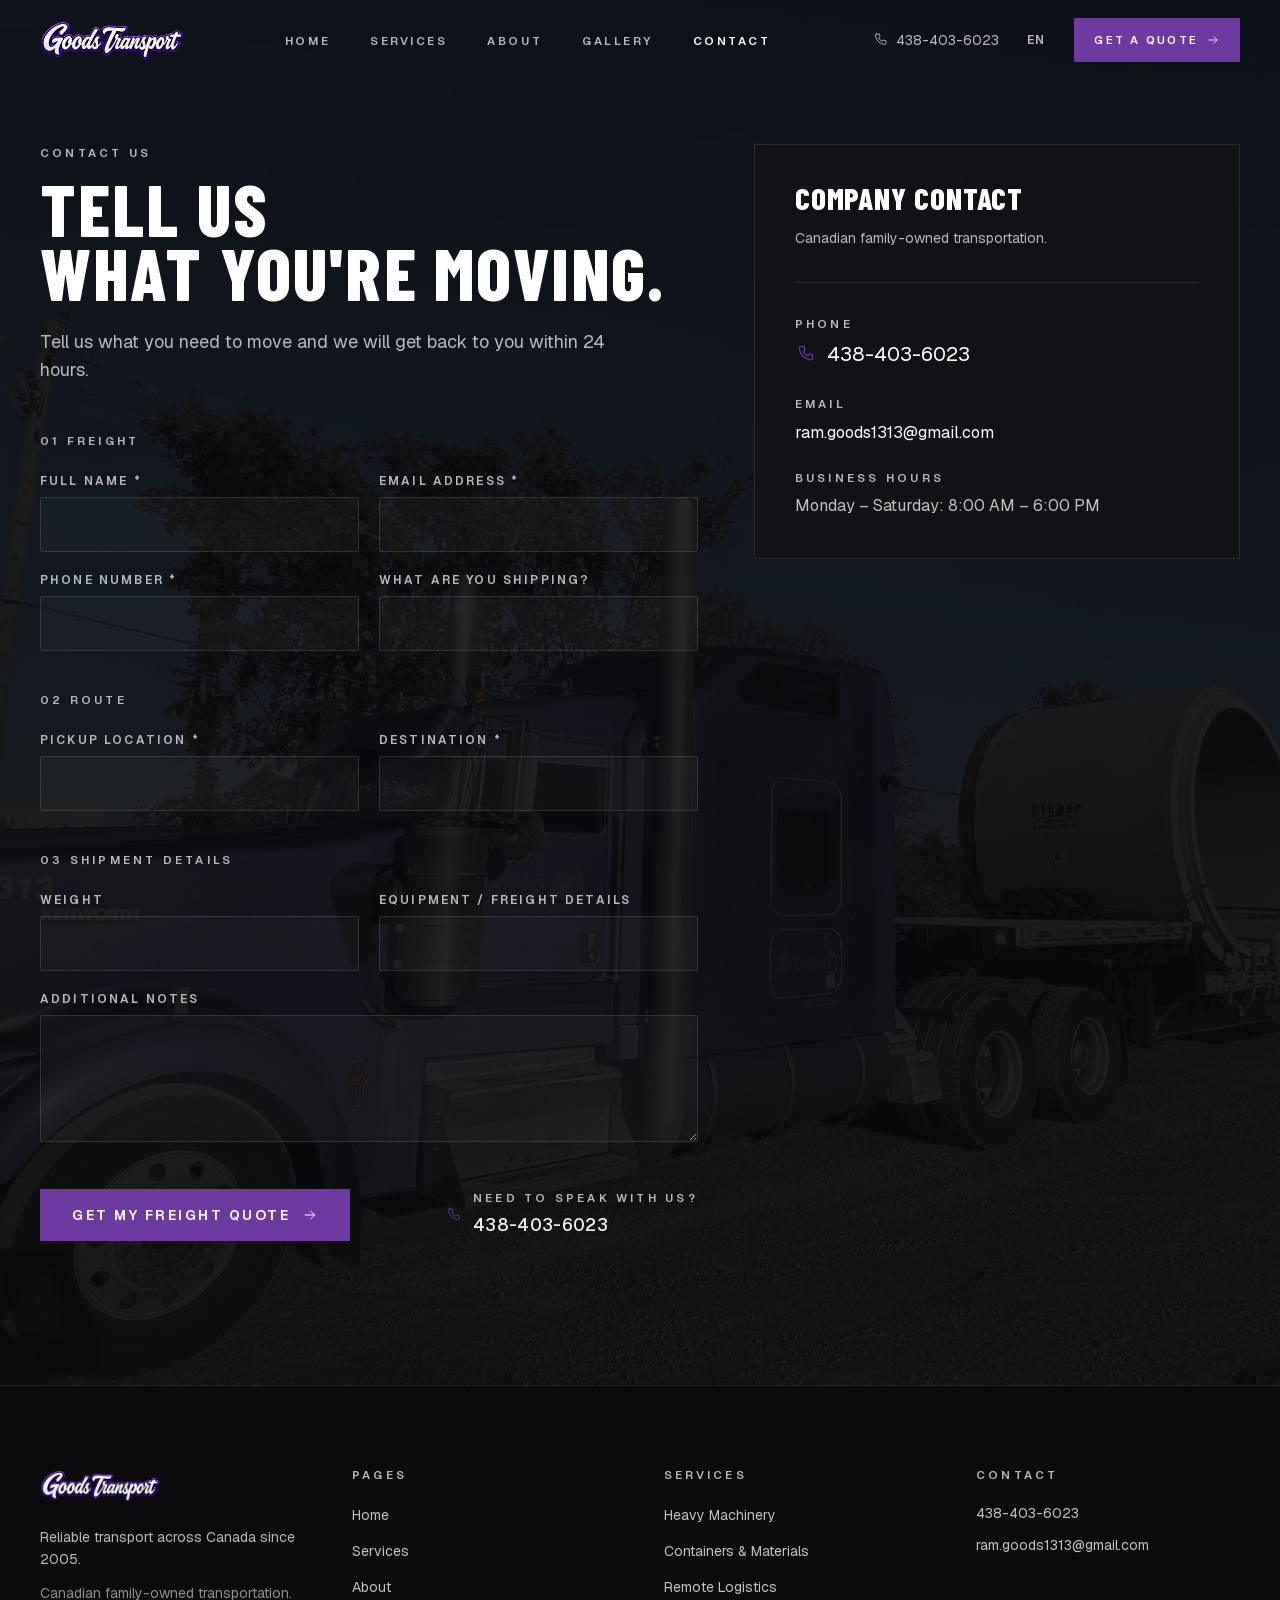
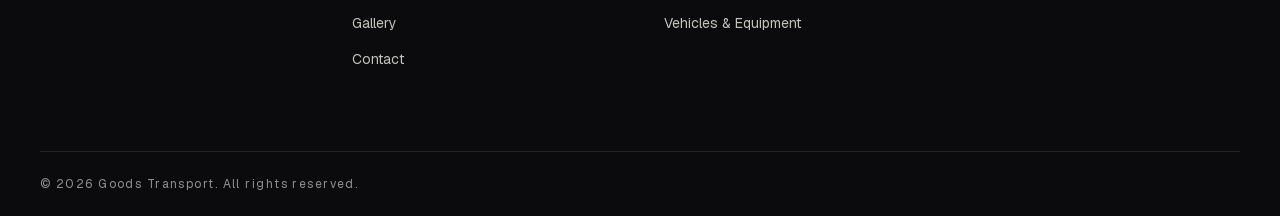
<file: contact/index.html>
<!DOCTYPE html><html lang="en" class="geist_a71539c9-module__T19VSG__variable geist_mono_8d43a2aa-module__8Li5zG__variable barlow_condensed_8d405733-module__SV0pTq__variable h-full antialiased"><head><meta charSet="utf-8"/><meta name="viewport" content="width=device-width, initial-scale=1"/><link rel="preload" href="/_next/static/media/303804218d80822e-s.p.3lj349bs9hfu1.woff2" as="font" crossorigin="" type="font/woff2"/><link rel="preload" href="/_next/static/media/612838607db3d51d-s.p.2-6hkzwn24m5-.woff2" as="font" crossorigin="" type="font/woff2"/><link rel="preload" href="/_next/static/media/797e433ab948586e-s.p.0r6juujl39pe6.woff2" as="font" crossorigin="" type="font/woff2"/><link rel="preload" href="/_next/static/media/89232e6535d3b87e-s.p.2oeto2j5aaelm.woff2" as="font" crossorigin="" type="font/woff2"/><link rel="preload" href="/_next/static/media/caa3a2e1cccd8315-s.p.0wgildi0cnwt9.woff2" as="font" crossorigin="" type="font/woff2"/><link rel="preload" href="/_next/static/media/d9b5d46d9a89ffe6-s.p.0xxdg0o7uh536.woff2" as="font" crossorigin="" type="font/woff2"/><link rel="preload" as="image" href="/logos/logo-header.png.png"/><link rel="preload" as="image" href="/images/gallery/truck-01.jpeg"/><link rel="stylesheet" href="/_next/static/chunks/4195prxj5pdhs.css" data-precedence="next"/><link rel="preload" as="script" fetchPriority="low" href="/_next/static/chunks/3hdyzpgp_npr-.js"/><script src="/_next/static/chunks/24a9in3xjqz_5.js" async=""></script><script src="/_next/static/chunks/1j_9b-l0n6u-t.js" async=""></script><script src="/_next/static/chunks/1hax-r4j1tvwy.js" async=""></script><script src="/_next/static/chunks/turbopack-0ghhtzchw-xr6.js" async=""></script><script src="/_next/static/chunks/0u9auqq1nxc2s.js" async=""></script><script src="/_next/static/chunks/2lvr2pt70qn14.js" async=""></script><script src="/_next/static/chunks/32xs1brnfe2d8.js" async=""></script><script src="/_next/static/chunks/1zq43lsuxbvf1.js" async=""></script><script src="/_next/static/chunks/29hhvwr94qz83.js" async=""></script><title>Goods Transport — Canadian Freight &amp; Logistics</title><meta name="description" content="Canadian family-owned transportation since 2005. Heavy machinery, containers, construction materials, food products, vehicles and general freight across Canada including remote locations."/><meta name="author" content="Goods Transport"/><meta name="keywords" content="freight transport Canada,trucking company,heavy machinery transport,container shipping,remote location delivery"/><meta name="robots" content="index, follow"/><meta property="og:title" content="Goods Transport — Canadian Freight &amp; Logistics"/><meta property="og:description" content="Canadian family-owned transportation since 2005. We deliver anywhere in Canada."/><meta property="og:site_name" content="Goods Transport"/><meta property="og:locale" content="en_CA"/><meta property="og:image" content="https://draganville-ship-it.github.io/images/gallery/truck-01.jpeg"/><meta property="og:type" content="website"/><meta name="twitter:card" content="summary_large_image"/><meta name="twitter:title" content="Goods Transport — Canadian Freight &amp; Logistics"/><meta name="twitter:description" content="Canadian family-owned transportation since 2005. We deliver anywhere in Canada."/><meta name="twitter:image" content="https://draganville-ship-it.github.io/images/gallery/truck-01.jpeg"/><link rel="icon" href="/favicon.ico?favicon.2vob68tjqpejf.ico" sizes="256x256" type="image/x-icon"/><meta name="next-size-adjust" content=""/><script src="/_next/static/chunks/0cz1d0mv5g_q7.js" noModule=""></script></head><body class="flex min-h-full flex-col bg-ink text-cream"><div hidden=""><!--$--><!--/$--></div><header class="fixed inset-x-0 top-0 z-50 transition-[background,border-color,backdrop-filter] duration-300 border-b border-transparent bg-transparent"><a href="#main-content" class="sr-only focus:not-sr-only focus:absolute focus:left-4 focus:top-4 focus:z-50 focus:bg-cream focus:px-4 focus:py-2 focus:text-ink">Skip to content</a><nav class="site-wrap flex h-[4.5rem] items-center justify-between lg:h-20" aria-label="Main navigation"><a href="/" class="relative z-10 shrink-0"><img alt="Goods Transport" width="260" height="72" decoding="async" data-nimg="1" class="h-10 w-auto object-contain lg:h-12" style="color:transparent" src="/logos/logo-header.png.png"/></a><ul class="hidden items-center gap-8 xl:gap-10 lg:flex"><li><a href="/" class="text-[0.72rem] font-semibold uppercase tracking-[0.22em] transition-colors text-steel hover:text-white">Home</a></li><li><a href="/services/" class="text-[0.72rem] font-semibold uppercase tracking-[0.22em] transition-colors text-steel hover:text-white">Services</a></li><li><a href="/about/" class="text-[0.72rem] font-semibold uppercase tracking-[0.22em] transition-colors text-steel hover:text-white">About</a></li><li><a href="/gallery/" class="text-[0.72rem] font-semibold uppercase tracking-[0.22em] transition-colors text-steel hover:text-white">Gallery</a></li><li><a href="/contact/" aria-current="page" class="text-[0.72rem] font-semibold uppercase tracking-[0.22em] transition-colors text-white">Contact</a></li></ul><div class="hidden items-center gap-5 lg:flex"><a href="tel:438-403-6023" class="inline-flex items-center gap-2 text-sm text-steel transition-colors hover:text-white"><svg viewBox="0 0 24 24" fill="none" stroke="currentColor" stroke-width="1.4" stroke-linecap="round" stroke-linejoin="round" aria-hidden="true" class="h-4 w-4"><path d="M7 3h4l1 4-2 2a12 12 0 0 0 5 5l2-2 4 1v4a2 2 0 0 1-2 2A16 16 0 0 1 5 5a2 2 0 0 1 2-2z"></path></svg>438-403-6023</a><div class="relative"><button type="button" class="px-2 py-2 text-xs font-semibold tracking-[0.16em] text-steel hover:text-white" aria-haspopup="listbox" aria-expanded="false">EN</button></div><a href="/contact/" class="group inline-flex min-h-11 items-center gap-2 bg-purple px-5 py-2.5 text-[0.7rem] font-semibold uppercase tracking-[0.2em] text-white transition-colors hover:bg-purple-deep">Get a Quote<svg viewBox="0 0 24 24" fill="none" stroke="currentColor" stroke-width="1.4" stroke-linecap="round" stroke-linejoin="round" aria-hidden="true" class="btn-arrow h-3.5 w-3.5"><path d="M5 12h14M13 6l6 6-6 6"></path></svg></a></div><div class="flex items-center gap-2 lg:hidden"><a href="tel:438-403-6023" class="inline-flex h-11 w-11 items-center justify-center text-white" aria-label="438-403-6023"><svg viewBox="0 0 24 24" fill="none" stroke="currentColor" stroke-width="1.4" stroke-linecap="round" stroke-linejoin="round" aria-hidden="true" class="h-5 w-5"><path d="M7 3h4l1 4-2 2a12 12 0 0 0 5 5l2-2 4 1v4a2 2 0 0 1-2 2A16 16 0 0 1 5 5a2 2 0 0 1 2-2z"></path></svg></a><button type="button" class="inline-flex h-11 w-11 items-center justify-center text-white" aria-controls="mobile-menu" aria-expanded="false"><span class="sr-only">Open menu</span><svg viewBox="0 0 24 24" fill="none" stroke="currentColor" stroke-width="1.4" stroke-linecap="round" stroke-linejoin="round" aria-hidden="true" class="h-6 w-6"><path d="M4 7h16M4 12h16M4 17h10"></path></svg></button></div></nav><div id="mobile-menu" class="border-t border-white/10 bg-ink lg:hidden hidden"><ul class="site-wrap flex flex-col py-6"><li><a href="/" class="block py-3.5 text-lg font-semibold uppercase tracking-[0.16em] text-cream">Home</a></li><li><a href="/services/" class="block py-3.5 text-lg font-semibold uppercase tracking-[0.16em] text-cream">Services</a></li><li><a href="/about/" class="block py-3.5 text-lg font-semibold uppercase tracking-[0.16em] text-cream">About</a></li><li><a href="/gallery/" class="block py-3.5 text-lg font-semibold uppercase tracking-[0.16em] text-cream">Gallery</a></li><li><a href="/contact/" class="block py-3.5 text-lg font-semibold uppercase tracking-[0.16em] text-cream">Contact</a></li></ul><div class="site-wrap flex flex-col gap-3 pb-8"><a href="/contact/" class="inline-flex min-h-12 items-center justify-center bg-purple text-sm font-semibold uppercase tracking-[0.18em] text-white">Get a Quote</a><a href="tel:438-403-6023" class="inline-flex min-h-12 items-center justify-center border border-white/20 text-sm font-semibold uppercase tracking-[0.18em] text-white">438-403-6023</a><div class="flex gap-2 pt-2"><button type="button" class="min-h-10 flex-1 border text-xs tracking-[0.16em] border-purple bg-purple/20 text-white">EN</button><button type="button" class="min-h-10 flex-1 border text-xs tracking-[0.16em] border-white/15 text-steel">FR</button><button type="button" class="min-h-10 flex-1 border text-xs tracking-[0.16em] border-white/15 text-steel">PA</button><button type="button" class="min-h-10 flex-1 border text-xs tracking-[0.16em] border-white/15 text-steel">ES</button></div></div></div></header><main id="main-content" class="flex-1"><section class="relative overflow-hidden"><img alt="Goods Transport Kenworth" decoding="async" data-nimg="fill" class="object-cover object-[30%_70%] opacity-40" style="position:absolute;height:100%;width:100%;left:0;top:0;right:0;bottom:0;color:transparent" src="/images/gallery/truck-01.jpeg"/><div class="absolute inset-0 bg-ink/80"></div><div class="site-wrap relative z-10 grid gap-14 py-28 lg:grid-cols-[1.15fr_0.85fr] lg:py-36"><div><p class="eyebrow">Contact Us</p><h1 class="display mt-4 text-5xl text-white sm:text-7xl">Tell us<br/>what you&#x27;re moving.</h1><p class="mt-6 max-w-xl text-lg text-steel">Tell us what you need to move and we will get back to you within 24 hours.</p><div class="mt-12"><form class="space-y-10" noValidate=""><div><span class="eyebrow mb-6 block text-steel">01 <!-- -->Freight</span><div class="grid gap-5 sm:grid-cols-2"><div><label for="contact-name" class="mb-2 block text-xs font-semibold uppercase tracking-[0.18em] text-steel">Full Name<!-- --> *</label><input id="contact-name" type="text" autoComplete="name" aria-invalid="false" class="form-field" name="name"/></div><div><label for="contact-email" class="mb-2 block text-xs font-semibold uppercase tracking-[0.18em] text-steel">Email Address<!-- --> *</label><input id="contact-email" type="email" autoComplete="email" aria-invalid="false" class="form-field" name="email"/></div><div><label for="contact-phone" class="mb-2 block text-xs font-semibold uppercase tracking-[0.18em] text-steel">Phone Number<!-- --> *</label><input id="contact-phone" type="tel" autoComplete="tel" aria-invalid="false" class="form-field" name="phone"/></div><div><label for="contact-freightType" class="mb-2 block text-xs font-semibold uppercase tracking-[0.18em] text-steel">What are you shipping?</label><input id="contact-freightType" type="text" aria-invalid="false" class="form-field" name="freightType"/></div></div></div><div><span class="eyebrow mb-6 block text-steel">02 <!-- -->Route</span><div class="grid gap-5 sm:grid-cols-2"><div><label for="contact-pickup" class="mb-2 block text-xs font-semibold uppercase tracking-[0.18em] text-steel">Pickup location<!-- --> *</label><input id="contact-pickup" type="text" aria-invalid="false" class="form-field" name="pickup"/></div><div><label for="contact-delivery" class="mb-2 block text-xs font-semibold uppercase tracking-[0.18em] text-steel">Destination<!-- --> *</label><input id="contact-delivery" type="text" aria-invalid="false" class="form-field" name="delivery"/></div></div></div><div><span class="eyebrow mb-6 block text-steel">03 <!-- -->Shipment details</span><div class="grid gap-5 sm:grid-cols-2"><div><label for="contact-weight" class="mb-2 block text-xs font-semibold uppercase tracking-[0.18em] text-steel">Weight</label><input id="contact-weight" type="text" aria-invalid="false" class="form-field" name="weight"/></div><div><label for="contact-details" class="mb-2 block text-xs font-semibold uppercase tracking-[0.18em] text-steel">Equipment / freight details</label><input id="contact-details" type="text" aria-invalid="false" class="form-field" name="details"/></div><div class="sm:col-span-2"><label for="contact-notes" class="mb-2 block text-xs font-semibold uppercase tracking-[0.18em] text-steel">Additional notes</label><textarea id="contact-notes" name="notes" rows="4" class="form-field"></textarea></div></div></div><div class="flex flex-col gap-6 sm:flex-row sm:items-center sm:justify-between"><button type="submit" class="group inline-flex min-h-12 items-center justify-center gap-3 bg-purple px-8 py-4 text-sm font-semibold uppercase tracking-[0.18em] text-white transition-colors hover:bg-purple-deep">Get My Freight Quote<svg viewBox="0 0 24 24" fill="none" stroke="currentColor" stroke-width="1.4" stroke-linecap="round" stroke-linejoin="round" aria-hidden="true" class="btn-arrow h-4 w-4"><path d="M5 12h14M13 6l6 6-6 6"></path></svg></button><a href="tel:438-403-6023" class="inline-flex items-center gap-3 text-sm tracking-wide text-cream"><svg viewBox="0 0 24 24" fill="none" stroke="currentColor" stroke-width="1.4" stroke-linecap="round" stroke-linejoin="round" aria-hidden="true" class="h-4 w-4 text-purple"><path d="M7 3h4l1 4-2 2a12 12 0 0 0 5 5l2-2 4 1v4a2 2 0 0 1-2 2A16 16 0 0 1 5 5a2 2 0 0 1 2-2z"></path></svg><span><span class="eyebrow mb-1 block">Need to speak with us?</span><span class="text-lg font-medium">438-403-6023</span></span></a></div></form></div></div><aside class="h-fit border border-white/10 bg-charcoal/80 p-8 lg:sticky lg:top-28 lg:p-10"><h2 class="display text-3xl text-white">Company contact</h2><p class="mt-4 text-sm leading-relaxed text-steel">Canadian family-owned transportation.</p><div class="mt-8 space-y-6 border-t border-white/10 pt-8"><div><p class="eyebrow">Phone</p><a href="tel:438-403-6023" class="mt-2 inline-flex items-center gap-3 text-xl text-white"><svg viewBox="0 0 24 24" fill="none" stroke="currentColor" stroke-width="1.4" stroke-linecap="round" stroke-linejoin="round" aria-hidden="true" class="h-5 w-5 text-purple"><path d="M7 3h4l1 4-2 2a12 12 0 0 0 5 5l2-2 4 1v4a2 2 0 0 1-2 2A16 16 0 0 1 5 5a2 2 0 0 1 2-2z"></path></svg>438-403-6023</a></div><div><p class="eyebrow">Email</p><a href="mailto:ram.goods1313@gmail.com" class="mt-2 block text-white">ram.goods1313@gmail.com</a></div><div><p class="eyebrow">Business Hours</p><p class="mt-2 text-cream/80">Monday – Saturday: 8:00 AM – 6:00 PM</p></div></div></aside></div></section><!--$--><!--/$--></main><footer class="border-t border-white/10 bg-ink"><div class="site-wrap grid gap-12 py-16 md:grid-cols-2 lg:grid-cols-4 lg:py-20"><div><img alt="Goods Transport" loading="lazy" width="220" height="60" decoding="async" data-nimg="1" class="h-10 w-auto object-contain" style="color:transparent" src="/logos/logo-header.png.png"/><p class="mt-5 max-w-xs text-sm leading-relaxed text-steel">Reliable transport across Canada since 2005.</p><p class="mt-3 text-sm text-steel-dim">Canadian family-owned transportation.</p></div><div><h2 class="eyebrow mb-5">Pages</h2><ul class="space-y-3"><li><a href="/" class="text-sm text-cream/80 transition-colors hover:text-white">Home</a></li><li><a href="/services/" class="text-sm text-cream/80 transition-colors hover:text-white">Services</a></li><li><a href="/about/" class="text-sm text-cream/80 transition-colors hover:text-white">About</a></li><li><a href="/gallery/" class="text-sm text-cream/80 transition-colors hover:text-white">Gallery</a></li><li><a href="/contact/" class="text-sm text-cream/80 transition-colors hover:text-white">Contact</a></li></ul></div><div><h2 class="eyebrow mb-5">Services</h2><ul class="space-y-3"><li><a href="/services/" class="text-sm text-cream/80 transition-colors hover:text-white">Heavy Machinery</a></li><li><a href="/services/" class="text-sm text-cream/80 transition-colors hover:text-white">Containers &amp; Materials</a></li><li><a href="/services/" class="text-sm text-cream/80 transition-colors hover:text-white">Remote Logistics</a></li><li><a href="/services/" class="text-sm text-cream/80 transition-colors hover:text-white">Vehicles &amp; Equipment</a></li></ul></div><div><h2 class="eyebrow mb-5">Contact</h2><ul class="space-y-3 text-sm text-cream/80"><li><a href="tel:438-403-6023" class="hover:text-white">438-403-6023</a></li><li><a href="mailto:ram.goods1313@gmail.com" class="hover:text-white">ram.goods1313@gmail.com</a></li></ul></div></div><div class="site-wrap border-t border-white/10 py-6 text-xs tracking-[0.12em] text-steel-dim">© <!-- -->2026<!-- --> Goods Transport. <!-- -->All rights reserved.</div></footer><script src="/_next/static/chunks/3hdyzpgp_npr-.js" id="_R_" async=""></script><script>(self.__next_f=self.__next_f||[]).push([0])</script><script>self.__next_f.push([1,"1:\"$Sreact.fragment\"\n2:I[19133,[\"/_next/static/chunks/0u9auqq1nxc2s.js\",\"/_next/static/chunks/2lvr2pt70qn14.js\",\"/_next/static/chunks/32xs1brnfe2d8.js\"],\"LanguageProvider\"]\n3:I[62319,[\"/_next/static/chunks/0u9auqq1nxc2s.js\",\"/_next/static/chunks/2lvr2pt70qn14.js\",\"/_next/static/chunks/32xs1brnfe2d8.js\"],\"default\"]\n4:I[39756,[\"/_next/static/chunks/0u9auqq1nxc2s.js\",\"/_next/static/chunks/2lvr2pt70qn14.js\",\"/_next/static/chunks/32xs1brnfe2d8.js\"],\"default\"]\n5:I[37457,[\"/_next/static/chunks/0u9auqq1nxc2s.js\",\"/_next/static/chunks/2lvr2pt70qn14.js\",\"/_next/static/chunks/32xs1brnfe2d8.js\"],\"default\"]\n6:I[36768,[\"/_next/static/chunks/0u9auqq1nxc2s.js\",\"/_next/static/chunks/2lvr2pt70qn14.js\",\"/_next/static/chunks/32xs1brnfe2d8.js\",\"/_next/static/chunks/1zq43lsuxbvf1.js\"],\"default\"]\n7:I[56691,[\"/_next/static/chunks/0u9auqq1nxc2s.js\",\"/_next/static/chunks/2lvr2pt70qn14.js\",\"/_next/static/chunks/32xs1brnfe2d8.js\"],\"default\"]\n8:I[47257,[\"/_next/static/chunks/0u9auqq1nxc2s.js\",\"/_next/static/chunks/2lvr2pt70qn14.js\",\"/_next/static/chunks/32xs1brnfe2d8.js\"],\"ClientPageRoot\"]\n9:I[69139,[\"/_next/static/chunks/0u9auqq1nxc2s.js\",\"/_next/static/chunks/2lvr2pt70qn14.js\",\"/_next/static/chunks/32xs1brnfe2d8.js\",\"/_next/static/chunks/29hhvwr94qz83.js\"],\"default\"]\nc:I[97367,[\"/_next/static/chunks/0u9auqq1nxc2s.js\",\"/_next/static/chunks/2lvr2pt70qn14.js\",\"/_next/static/chunks/32xs1brnfe2d8.js\"],\"OutletBoundary\"]\nd:\"$Sreact.suspense\"\n10:I[97367,[\"/_next/static/chunks/0u9auqq1nxc2s.js\",\"/_next/static/chunks/2lvr2pt70qn14.js\",\"/_next/static/chunks/32xs1brnfe2d8.js\"],\"ViewportBoundary\"]\n12:I[97367,[\"/_next/static/chunks/0u9auqq1nxc2s.js\",\"/_next/static/chunks/2lvr2pt70qn14.js\",\"/_next/static/chunks/32xs1brnfe2d8.js\"],\"MetadataBoundary\"]\n14:I[68027,[\"/_next/static/chunks/0u9auqq1nxc2s.js\",\"/_next/static/chunks/2lvr2pt70qn14.js\",\"/_next/static/chunks/32xs1brnfe2d8.js\"],\"default\",1]\n:HL[\"/_next/static/chunks/4195prxj5pdhs.css\",\"style\"]\n:HL[\"/_next/static/media/303804218d80822e-s.p.3lj349bs9hfu1.woff2\",\"font\",{\"crossOrigin\":\"\",\"type\":\"font/woff2\"}]\n:HL[\"/_next/static/media/612838607db3d51d-s.p.2-6hkzwn24m5-.woff2\",\"font\",{\"crossOrigin\":\"\",\"type\":\"font/woff2\"}]\n:HL[\"/_next/static/media/797e433ab948586e-s.p.0r6juujl39pe6.woff2\",\"font\",{\"crossOrigin\":\"\",\"type\":\"font/woff2\"}]\n:HL[\"/_next/static/media/89232e6535d3b87e-s.p.2oeto2j5aaelm.woff2\",\"font\",{\"crossOrigin\":\"\",\"type\":\"font/woff2\"}]\n:HL[\"/_next/static/media/caa3a2e1cccd8315-s.p.0wgildi0cnwt9.woff2\",\"font\",{\"crossOrigin\":\"\",\"type\":\"font/woff2\"}]\n:HL[\"/_next/static/media/d9b5d46d9a89ffe6-s.p.0xxdg0o7uh536.woff2\",\"font\",{\"crossOrigin\":\"\",\"type\":\"font/woff2\"}]\nf:X\n0:{\"P\":null,\"c\":[\"\",\"contact\",\"\"],\"q\":\"\",\"i\":false,\"f\":[[[\"\",{\"children\":[\"contact\",{\"children\":[\"__PAGE__\",{},\"$undefined\",\"$undefined\",4608]},\"$undefined\",\"$undefined\",4608]},\"$undefined\",\"$undefined\",4624],[[\"$\",\"$1\",\"c\",{\"children\":[[[\"$\",\"link\",\"0\",{\"rel\":\"stylesheet\",\"href\":\"/_next/static/chunks/4195prxj5pdhs.css\",\"precedence\":\"next\",\"crossOrigin\":\"$undefined\",\"nonce\":\"$undefined\"}],[\"$\",\"script\",\"script-0\",{\"src\":\"/_next/static/chunks/0u9auqq1nxc2s.js\",\"async\":true,\"nonce\":\"$undefined\"}],[\"$\",\"script\",\"script-1\",{\"src\":\"/_next/static/chunks/2lvr2pt70qn14.js\",\"async\":true,\"nonce\":\"$undefined\"}],[\"$\",\"script\",\"script-2\",{\"src\":\"/_next/static/chunks/32xs1brnfe2d8.js\",\"async\":true,\"nonce\":\"$undefined\"}]],[\"$\",\"html\",null,{\"lang\":\"en\",\"className\":\"geist_a71539c9-module__T19VSG__variable geist_mono_8d43a2aa-module__8Li5zG__variable barlow_condensed_8d405733-module__SV0pTq__variable h-full antialiased\",\"children\":[\"$\",\"body\",null,{\"className\":\"flex min-h-full flex-col bg-ink text-cream\",\"children\":[\"$\",\"$L2\",null,{\"children\":[[\"$\",\"$L3\",null,{}],[\"$\",\"main\",null,{\"id\":\"main-content\",\"className\":\"flex-1\",\"children\":[\"$\",\"$L4\",null,{\"parallelRouterKey\":\"children\",\"error\":\"$undefined\",\"errorStyles\":\"$undefined\",\"errorScripts\":\"$undefined\",\"template\":[\"$\",\"$L5\",null,{}],\"templateStyles\":\"$undefined\",\"templateScripts\":\"$undefined\",\"notFound\":[[\"$\",\"$L6\",null,{}],[]],\"forbidden\":\"$undefined\",\"unauthorized\":\"$undefined\"}]}],[\"$\",\"$L7\",null,{}]]}]}]}]]}],{\"children\":[[\"$\",\"$1\",\"c\",{\"children\":[null,[\"$\",\"$L4\",null,{\"parallelRouterKey\":\"children\",\"error\":\"$undefined\",\"errorStyles\":\"$undefined\",\"errorScripts\":\"$undefined\",\"template\":[\"$\",\"$L5\",null,{}],\"templateStyles\":\"$undefined\",\"templateScripts\":\"$undefined\",\"notFound\":\"$undefined\",\"forbidden\":\"$undefined\",\"unauthorized\":\"$undefined\"}]]}],{\"children\":[[\"$\",\"$1\",\"c\",{\"children\":[[\"$\",\"$L8\",null,{\"Component\":\"$9\",\"serverProvidedParams\":{\"searchParams\":{},\"params\":{},\"promises\":[\"$@a\",\"$@b\"]}}],[[\"$\",\"script\",\"script-0\",{\"src\":\"/_next/static/chunks/29hhvwr94qz83.js\",\"async\":true,\"nonce\":\"$undefined\"}]],[\"$\",\"$Lc\",null,{\"children\":[\"$\",\"$d\",null,{\"name\":\"Next.MetadataOutlet\",\"children\":\"$@e\"}]}]]}],{},null,false,null]},null,false,\"$f\"]},null,false,null],[\"$\",\"$1\",\"h\",{\"children\":[null,[\"$\",\"$L10\",null,{\"children\":\"$L11\"}],[\"$\",\"div\",null,{\"hidden\":true,\"children\":[\"$\",\"$L12\",null,{\"children\":[\"$\",\"$d\",null,{\"name\":\"Next.Metadata\",\"children\":\"$L13\"}]}]}],[\"$\",\"meta\",null,{\"name\":\"next-size-adjust\",\"content\":\"\"}]]}],false]],\"m\":\"$undefined\",\"G\":[\"$14\",[[\"$\",\"link\",\"0\",{\"rel\":\"stylesheet\",\"href\":\"/_next/static/chunks/4195prxj5pdhs.css\",\"precedence\":\"next\",\"crossOrigin\":\"$undefined\",\"nonce\":\"$undefined\"}]]],\"S\":true,\"h\":null,\"r\":\"$undefined\",\"s\":\"$undefined\",\"a\":\"$undefined\",\"l\":\"$undefined\",\"p\":\"$undefined\",\"d\":\"$undefined\",\"b\":\"BkyuYjrV4s3EpIvMloosM\"}\nf:C\na:{}\nb:\"$0:f:0:1:1:children:1:children:0:props:children:0:props:serverProvidedParams:params\"\n11:[[\"$\",\"meta\",\"0\",{\"charSet\":\"utf-8\"}],[\"$\",\"meta\",\"1\",{\"name\":\"viewport\",\"content\":\"width=device-width, initial-scale=1\"}]]\n15:I[27201,[\"/_next/static/chunks/0u9auqq1nxc2s.js\",\"/_next/static/chunks/2lvr2pt70qn14.js\",\"/_next/static/chunks/32xs1brnfe2d8.js\"],\"IconMark\"]\ne:null\n13:[[\"$\",\"title\",\"0\",{\"children\":\"Goods Transport — Canadian Freight \u0026 Logistics\"}],[\"$\",\"meta\",\"1\",{\"name\":\"description\",\"content\":\"Canadian family-owned transportation since 2005. Heavy machinery, containers, construction materials, food products, vehicles and general freight across Canada including remote locations.\"}],[\"$\",\"meta\",\"2\",{\"name\":\"author\",\"content\":\"Goods Transport\"}],[\"$\",\"meta\",\"3\",{\"name\":\"keywords\",\"content\":\"freight transport Canada,trucking company,heavy machinery transport,container shipping,remote location delivery\"}],[\"$\",\"meta\",\"4\",{\"name\":\"robots\",\"content\":\"index, follow\"}],[\"$\",\"meta\",\"5\",{\"property\":\"og:title\",\"content\":\"Goods Transport — Canadian Freight \u0026 Logistics\"}],[\"$\",\"meta\",\"6\",{\"property\":\"og:description\",\"content\":\"Canadian family-owned transportation since 2005. We deliver anywhere in Canada.\"}],[\"$\",\"meta\",\"7\",{\"property\":\"og:site_name\",\"content\":\"Goods Transport\"}],[\"$\",\"meta\",\"8\",{\"property\":\"og:locale\",\"content\":\"en_CA\"}],[\"$\",\"meta\",\"9\",{\"property\":\"og:image\",\"content\":\"https://draganville-ship-it.github.io/images/gallery/truck-01.jpeg\"}],[\"$\",\"meta\",\"10\",{\"property\":\"og:type\",\"content\":\"website\"}],[\"$\",\"meta\",\"11\",{\"name\":\"twitter:card\",\"content\":\"summary_large_image\"}],[\"$\",\"meta\",\"12\",{\"name\":\"twitter:title\",\"content\":\"Goods Transport — Canadian Freight \u0026 Logistics\"}],[\"$\",\"meta\",\"13\",{\"name\":\"twitter:description\",\"content\":\"Canadian family-owned transportation since 2005. We deliver anywhere in Canada.\"}],[\"$\",\"meta\",\"14\",{\"name\":\"twitter:image\",\"content\":\"https://draganville-ship-it.github.io/images/gallery/truck-01.jpeg\"}],[\"$\",\"link\",\"15\",{\"rel\":\"icon\",\"href\":\"/favicon.ico?favicon.2vob68tjqpejf.ico\",\"sizes\":\"256x256\",\"type\":\"image/x-icon\"}],[\"$\",\"$L15\",\"16\",{}]]\n"])</script></body></html>
</file>
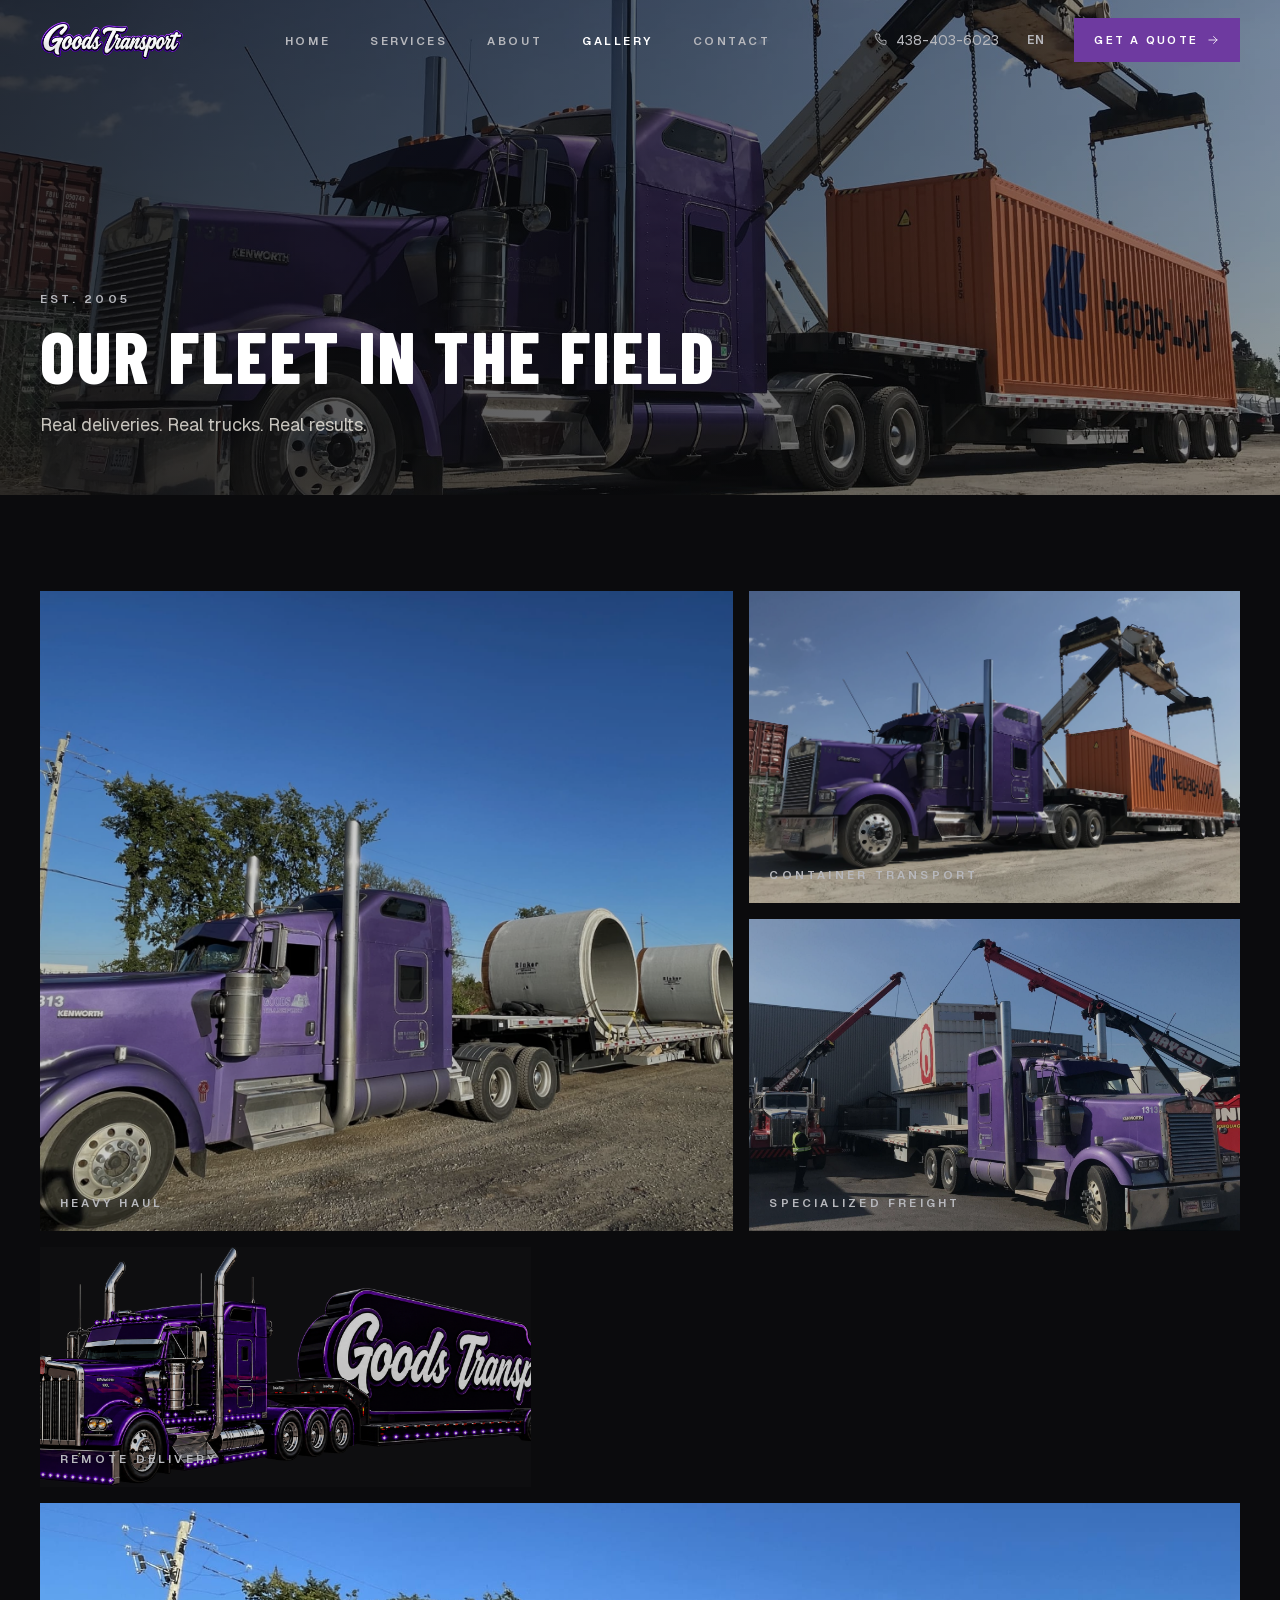
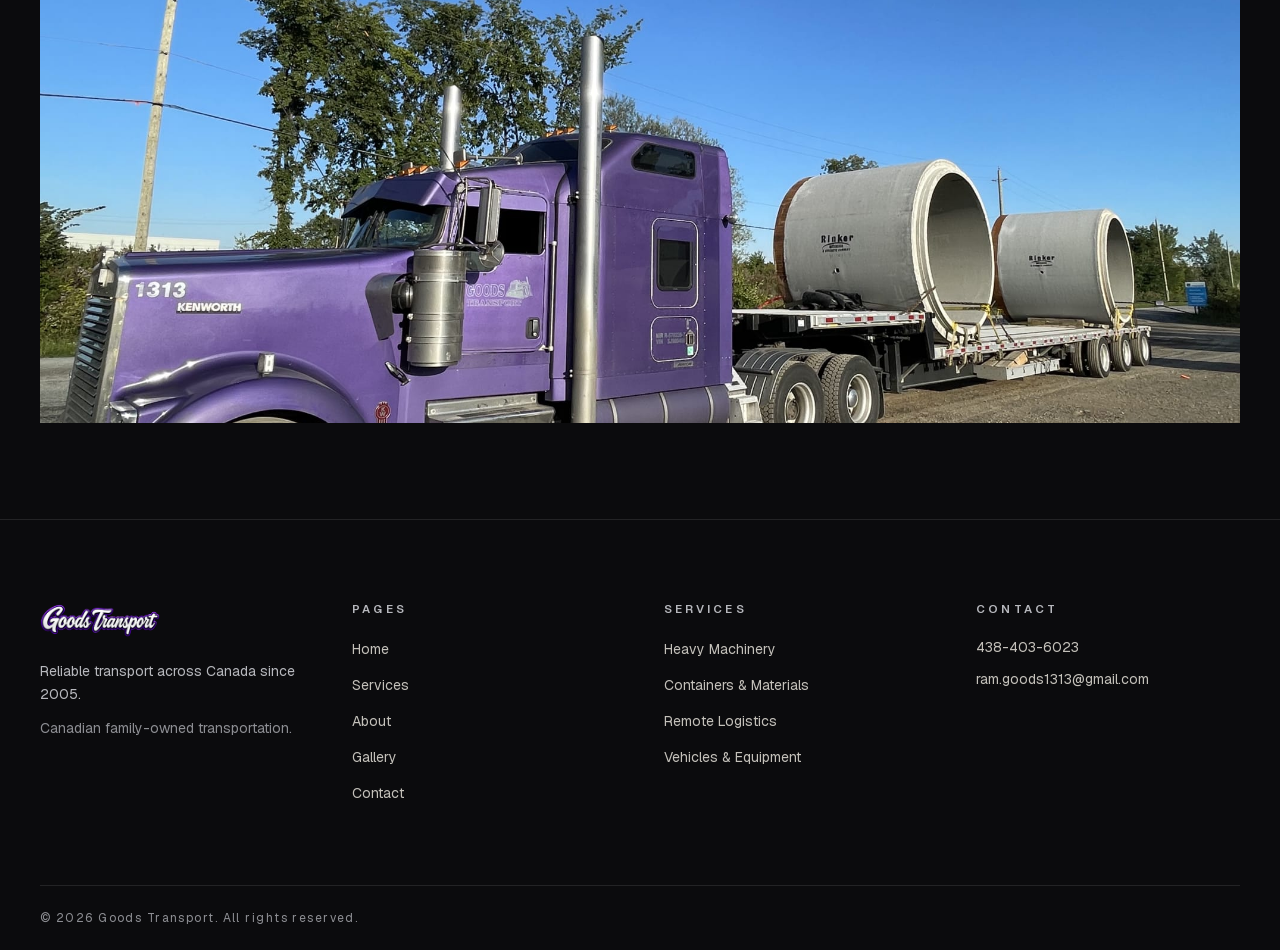
<file: gallery/index.html>
<!DOCTYPE html><html lang="en" class="geist_a71539c9-module__T19VSG__variable geist_mono_8d43a2aa-module__8Li5zG__variable barlow_condensed_8d405733-module__SV0pTq__variable h-full antialiased"><head><meta charSet="utf-8"/><meta name="viewport" content="width=device-width, initial-scale=1"/><link rel="preload" href="/_next/static/media/303804218d80822e-s.p.3lj349bs9hfu1.woff2" as="font" crossorigin="" type="font/woff2"/><link rel="preload" href="/_next/static/media/612838607db3d51d-s.p.2-6hkzwn24m5-.woff2" as="font" crossorigin="" type="font/woff2"/><link rel="preload" href="/_next/static/media/797e433ab948586e-s.p.0r6juujl39pe6.woff2" as="font" crossorigin="" type="font/woff2"/><link rel="preload" href="/_next/static/media/89232e6535d3b87e-s.p.2oeto2j5aaelm.woff2" as="font" crossorigin="" type="font/woff2"/><link rel="preload" href="/_next/static/media/caa3a2e1cccd8315-s.p.0wgildi0cnwt9.woff2" as="font" crossorigin="" type="font/woff2"/><link rel="preload" href="/_next/static/media/d9b5d46d9a89ffe6-s.p.0xxdg0o7uh536.woff2" as="font" crossorigin="" type="font/woff2"/><link rel="preload" as="image" href="/logos/logo-header.png.png"/><link rel="preload" as="image" href="/images/gallery/truck-02.jpeg"/><link rel="stylesheet" href="/_next/static/chunks/4195prxj5pdhs.css" data-precedence="next"/><link rel="preload" as="script" fetchPriority="low" href="/_next/static/chunks/3hdyzpgp_npr-.js"/><script src="/_next/static/chunks/24a9in3xjqz_5.js" async=""></script><script src="/_next/static/chunks/1j_9b-l0n6u-t.js" async=""></script><script src="/_next/static/chunks/1hax-r4j1tvwy.js" async=""></script><script src="/_next/static/chunks/turbopack-0ghhtzchw-xr6.js" async=""></script><script src="/_next/static/chunks/0u9auqq1nxc2s.js" async=""></script><script src="/_next/static/chunks/2lvr2pt70qn14.js" async=""></script><script src="/_next/static/chunks/32xs1brnfe2d8.js" async=""></script><script src="/_next/static/chunks/1zq43lsuxbvf1.js" async=""></script><script src="/_next/static/chunks/2m43es4fmbdly.js" async=""></script><title>Goods Transport — Canadian Freight &amp; Logistics</title><meta name="description" content="Canadian family-owned transportation since 2005. Heavy machinery, containers, construction materials, food products, vehicles and general freight across Canada including remote locations."/><meta name="author" content="Goods Transport"/><meta name="keywords" content="freight transport Canada,trucking company,heavy machinery transport,container shipping,remote location delivery"/><meta name="robots" content="index, follow"/><meta property="og:title" content="Goods Transport — Canadian Freight &amp; Logistics"/><meta property="og:description" content="Canadian family-owned transportation since 2005. We deliver anywhere in Canada."/><meta property="og:site_name" content="Goods Transport"/><meta property="og:locale" content="en_CA"/><meta property="og:image" content="https://draganville-ship-it.github.io/images/gallery/truck-01.jpeg"/><meta property="og:type" content="website"/><meta name="twitter:card" content="summary_large_image"/><meta name="twitter:title" content="Goods Transport — Canadian Freight &amp; Logistics"/><meta name="twitter:description" content="Canadian family-owned transportation since 2005. We deliver anywhere in Canada."/><meta name="twitter:image" content="https://draganville-ship-it.github.io/images/gallery/truck-01.jpeg"/><link rel="icon" href="/favicon.ico?favicon.2vob68tjqpejf.ico" sizes="256x256" type="image/x-icon"/><meta name="next-size-adjust" content=""/><script src="/_next/static/chunks/0cz1d0mv5g_q7.js" noModule=""></script></head><body class="flex min-h-full flex-col bg-ink text-cream"><div hidden=""><!--$--><!--/$--></div><header class="fixed inset-x-0 top-0 z-50 transition-[background,border-color,backdrop-filter] duration-300 border-b border-transparent bg-transparent"><a href="#main-content" class="sr-only focus:not-sr-only focus:absolute focus:left-4 focus:top-4 focus:z-50 focus:bg-cream focus:px-4 focus:py-2 focus:text-ink">Skip to content</a><nav class="site-wrap flex h-[4.5rem] items-center justify-between lg:h-20" aria-label="Main navigation"><a href="/" class="relative z-10 shrink-0"><img alt="Goods Transport" width="260" height="72" decoding="async" data-nimg="1" class="h-10 w-auto object-contain lg:h-12" style="color:transparent" src="/logos/logo-header.png.png"/></a><ul class="hidden items-center gap-8 xl:gap-10 lg:flex"><li><a href="/" class="text-[0.72rem] font-semibold uppercase tracking-[0.22em] transition-colors text-steel hover:text-white">Home</a></li><li><a href="/services/" class="text-[0.72rem] font-semibold uppercase tracking-[0.22em] transition-colors text-steel hover:text-white">Services</a></li><li><a href="/about/" class="text-[0.72rem] font-semibold uppercase tracking-[0.22em] transition-colors text-steel hover:text-white">About</a></li><li><a href="/gallery/" aria-current="page" class="text-[0.72rem] font-semibold uppercase tracking-[0.22em] transition-colors text-white">Gallery</a></li><li><a href="/contact/" class="text-[0.72rem] font-semibold uppercase tracking-[0.22em] transition-colors text-steel hover:text-white">Contact</a></li></ul><div class="hidden items-center gap-5 lg:flex"><a href="tel:438-403-6023" class="inline-flex items-center gap-2 text-sm text-steel transition-colors hover:text-white"><svg viewBox="0 0 24 24" fill="none" stroke="currentColor" stroke-width="1.4" stroke-linecap="round" stroke-linejoin="round" aria-hidden="true" class="h-4 w-4"><path d="M7 3h4l1 4-2 2a12 12 0 0 0 5 5l2-2 4 1v4a2 2 0 0 1-2 2A16 16 0 0 1 5 5a2 2 0 0 1 2-2z"></path></svg>438-403-6023</a><div class="relative"><button type="button" class="px-2 py-2 text-xs font-semibold tracking-[0.16em] text-steel hover:text-white" aria-haspopup="listbox" aria-expanded="false">EN</button></div><a href="/contact/" class="group inline-flex min-h-11 items-center gap-2 bg-purple px-5 py-2.5 text-[0.7rem] font-semibold uppercase tracking-[0.2em] text-white transition-colors hover:bg-purple-deep">Get a Quote<svg viewBox="0 0 24 24" fill="none" stroke="currentColor" stroke-width="1.4" stroke-linecap="round" stroke-linejoin="round" aria-hidden="true" class="btn-arrow h-3.5 w-3.5"><path d="M5 12h14M13 6l6 6-6 6"></path></svg></a></div><div class="flex items-center gap-2 lg:hidden"><a href="tel:438-403-6023" class="inline-flex h-11 w-11 items-center justify-center text-white" aria-label="438-403-6023"><svg viewBox="0 0 24 24" fill="none" stroke="currentColor" stroke-width="1.4" stroke-linecap="round" stroke-linejoin="round" aria-hidden="true" class="h-5 w-5"><path d="M7 3h4l1 4-2 2a12 12 0 0 0 5 5l2-2 4 1v4a2 2 0 0 1-2 2A16 16 0 0 1 5 5a2 2 0 0 1 2-2z"></path></svg></a><button type="button" class="inline-flex h-11 w-11 items-center justify-center text-white" aria-controls="mobile-menu" aria-expanded="false"><span class="sr-only">Open menu</span><svg viewBox="0 0 24 24" fill="none" stroke="currentColor" stroke-width="1.4" stroke-linecap="round" stroke-linejoin="round" aria-hidden="true" class="h-6 w-6"><path d="M4 7h16M4 12h16M4 17h10"></path></svg></button></div></nav><div id="mobile-menu" class="border-t border-white/10 bg-ink lg:hidden hidden"><ul class="site-wrap flex flex-col py-6"><li><a href="/" class="block py-3.5 text-lg font-semibold uppercase tracking-[0.16em] text-cream">Home</a></li><li><a href="/services/" class="block py-3.5 text-lg font-semibold uppercase tracking-[0.16em] text-cream">Services</a></li><li><a href="/about/" class="block py-3.5 text-lg font-semibold uppercase tracking-[0.16em] text-cream">About</a></li><li><a href="/gallery/" class="block py-3.5 text-lg font-semibold uppercase tracking-[0.16em] text-cream">Gallery</a></li><li><a href="/contact/" class="block py-3.5 text-lg font-semibold uppercase tracking-[0.16em] text-cream">Contact</a></li></ul><div class="site-wrap flex flex-col gap-3 pb-8"><a href="/contact/" class="inline-flex min-h-12 items-center justify-center bg-purple text-sm font-semibold uppercase tracking-[0.18em] text-white">Get a Quote</a><a href="tel:438-403-6023" class="inline-flex min-h-12 items-center justify-center border border-white/20 text-sm font-semibold uppercase tracking-[0.18em] text-white">438-403-6023</a><div class="flex gap-2 pt-2"><button type="button" class="min-h-10 flex-1 border text-xs tracking-[0.16em] border-purple bg-purple/20 text-white">EN</button><button type="button" class="min-h-10 flex-1 border text-xs tracking-[0.16em] border-white/15 text-steel">FR</button><button type="button" class="min-h-10 flex-1 border text-xs tracking-[0.16em] border-white/15 text-steel">PA</button><button type="button" class="min-h-10 flex-1 border text-xs tracking-[0.16em] border-white/15 text-steel">ES</button></div></div></div></header><main id="main-content" class="flex-1"><section class="relative min-h-[55vh] overflow-hidden"><img alt="Goods Transport fleet at work" decoding="async" data-nimg="fill" class="object-cover object-[35%_55%]" style="position:absolute;height:100%;width:100%;left:0;top:0;right:0;bottom:0;color:transparent" src="/images/gallery/truck-02.jpeg"/><div class="absolute inset-0 bg-black/25"></div><div class="absolute inset-0 bg-[linear-gradient(90deg,rgba(11,11,13,0.7)_0%,rgba(11,11,13,0.2)_100%)]"></div><div class="site-wrap relative z-10 flex min-h-[55vh] items-end pb-14 pt-32"><div><p class="eyebrow text-cream/80">Est. 2005</p><h1 class="display mt-4 text-5xl text-white sm:text-7xl">Our Fleet in the Field</h1><p class="mt-6 max-w-xl text-lg text-cream/80">Real deliveries. Real trucks. Real results.</p></div></div></section><section class="bg-ink py-16 lg:py-24"><div class="site-wrap"><div class="grid gap-4 md:grid-cols-12 md:grid-rows-2"><button type="button" class="group relative overflow-hidden bg-charcoal text-left min-h-[320px] md:col-span-7 md:row-span-2 md:min-h-[640px]" aria-label="View larger image"><img alt="Purple Kenworth truck hauling concrete pipes on a gravel road" loading="lazy" decoding="async" data-nimg="fill" class="img-zoom object-cover object-center" style="position:absolute;height:100%;width:100%;left:0;top:0;right:0;bottom:0;color:transparent" src="/images/gallery/truck-01.jpeg"/><span class="absolute inset-0 bg-black/20 transition-colors group-hover:bg-black/10"></span><span class="eyebrow absolute bottom-5 left-5 text-white">Heavy Haul</span></button><button type="button" class="group relative overflow-hidden bg-charcoal text-left min-h-[240px] md:col-span-5" aria-label="View larger image"><img alt="Purple Kenworth truck loading a shipping container with a crane" loading="lazy" decoding="async" data-nimg="fill" class="img-zoom object-cover object-center" style="position:absolute;height:100%;width:100%;left:0;top:0;right:0;bottom:0;color:transparent" src="/images/gallery/truck-02.jpeg"/><span class="absolute inset-0 bg-black/20 transition-colors group-hover:bg-black/10"></span><span class="eyebrow absolute bottom-5 left-5 text-white">Container Transport</span></button><button type="button" class="group relative overflow-hidden bg-charcoal text-left min-h-[240px] md:col-span-5" aria-label="View larger image"><img alt="Purple Kenworth truck at an industrial yard during a specialized lift" loading="lazy" decoding="async" data-nimg="fill" class="img-zoom object-cover object-center" style="position:absolute;height:100%;width:100%;left:0;top:0;right:0;bottom:0;color:transparent" src="/images/gallery/truck-03.jpeg"/><span class="absolute inset-0 bg-black/20 transition-colors group-hover:bg-black/10"></span><span class="eyebrow absolute bottom-5 left-5 text-white">Specialized Freight</span></button><button type="button" class="group relative overflow-hidden bg-charcoal text-left min-h-[240px] md:col-span-5" aria-label="View larger image"><img alt="Goods Transport branded Kenworth truck" loading="lazy" decoding="async" data-nimg="fill" class="img-zoom object-cover object-center" style="position:absolute;height:100%;width:100%;left:0;top:0;right:0;bottom:0;color:transparent" src="/images/hero/hero-truck.jpg.png"/><span class="absolute inset-0 bg-black/20 transition-colors group-hover:bg-black/10"></span><span class="eyebrow absolute bottom-5 left-5 text-white">Remote Delivery</span></button></div><div class="mt-4 overflow-hidden bg-charcoal"><video autoPlay="" muted="" loop="" playsInline="" preload="metadata" poster="/images/gallery/truck-01.jpeg" class="h-[320px] w-full object-cover sm:h-[420px] lg:h-[520px]"><source src="/videos/video-01.mp4.mp4" type="video/mp4"/></video></div></div></section><!--$--><!--/$--></main><footer class="border-t border-white/10 bg-ink"><div class="site-wrap grid gap-12 py-16 md:grid-cols-2 lg:grid-cols-4 lg:py-20"><div><img alt="Goods Transport" loading="lazy" width="220" height="60" decoding="async" data-nimg="1" class="h-10 w-auto object-contain" style="color:transparent" src="/logos/logo-header.png.png"/><p class="mt-5 max-w-xs text-sm leading-relaxed text-steel">Reliable transport across Canada since 2005.</p><p class="mt-3 text-sm text-steel-dim">Canadian family-owned transportation.</p></div><div><h2 class="eyebrow mb-5">Pages</h2><ul class="space-y-3"><li><a href="/" class="text-sm text-cream/80 transition-colors hover:text-white">Home</a></li><li><a href="/services/" class="text-sm text-cream/80 transition-colors hover:text-white">Services</a></li><li><a href="/about/" class="text-sm text-cream/80 transition-colors hover:text-white">About</a></li><li><a href="/gallery/" class="text-sm text-cream/80 transition-colors hover:text-white">Gallery</a></li><li><a href="/contact/" class="text-sm text-cream/80 transition-colors hover:text-white">Contact</a></li></ul></div><div><h2 class="eyebrow mb-5">Services</h2><ul class="space-y-3"><li><a href="/services/" class="text-sm text-cream/80 transition-colors hover:text-white">Heavy Machinery</a></li><li><a href="/services/" class="text-sm text-cream/80 transition-colors hover:text-white">Containers &amp; Materials</a></li><li><a href="/services/" class="text-sm text-cream/80 transition-colors hover:text-white">Remote Logistics</a></li><li><a href="/services/" class="text-sm text-cream/80 transition-colors hover:text-white">Vehicles &amp; Equipment</a></li></ul></div><div><h2 class="eyebrow mb-5">Contact</h2><ul class="space-y-3 text-sm text-cream/80"><li><a href="tel:438-403-6023" class="hover:text-white">438-403-6023</a></li><li><a href="mailto:ram.goods1313@gmail.com" class="hover:text-white">ram.goods1313@gmail.com</a></li></ul></div></div><div class="site-wrap border-t border-white/10 py-6 text-xs tracking-[0.12em] text-steel-dim">© <!-- -->2026<!-- --> Goods Transport. <!-- -->All rights reserved.</div></footer><script src="/_next/static/chunks/3hdyzpgp_npr-.js" id="_R_" async=""></script><script>(self.__next_f=self.__next_f||[]).push([0])</script><script>self.__next_f.push([1,"1:\"$Sreact.fragment\"\n2:I[19133,[\"/_next/static/chunks/0u9auqq1nxc2s.js\",\"/_next/static/chunks/2lvr2pt70qn14.js\",\"/_next/static/chunks/32xs1brnfe2d8.js\"],\"LanguageProvider\"]\n3:I[62319,[\"/_next/static/chunks/0u9auqq1nxc2s.js\",\"/_next/static/chunks/2lvr2pt70qn14.js\",\"/_next/static/chunks/32xs1brnfe2d8.js\"],\"default\"]\n4:I[39756,[\"/_next/static/chunks/0u9auqq1nxc2s.js\",\"/_next/static/chunks/2lvr2pt70qn14.js\",\"/_next/static/chunks/32xs1brnfe2d8.js\"],\"default\"]\n5:I[37457,[\"/_next/static/chunks/0u9auqq1nxc2s.js\",\"/_next/static/chunks/2lvr2pt70qn14.js\",\"/_next/static/chunks/32xs1brnfe2d8.js\"],\"default\"]\n6:I[36768,[\"/_next/static/chunks/0u9auqq1nxc2s.js\",\"/_next/static/chunks/2lvr2pt70qn14.js\",\"/_next/static/chunks/32xs1brnfe2d8.js\",\"/_next/static/chunks/1zq43lsuxbvf1.js\"],\"default\"]\n7:I[56691,[\"/_next/static/chunks/0u9auqq1nxc2s.js\",\"/_next/static/chunks/2lvr2pt70qn14.js\",\"/_next/static/chunks/32xs1brnfe2d8.js\"],\"default\"]\n8:I[47257,[\"/_next/static/chunks/0u9auqq1nxc2s.js\",\"/_next/static/chunks/2lvr2pt70qn14.js\",\"/_next/static/chunks/32xs1brnfe2d8.js\"],\"ClientPageRoot\"]\n9:I[67271,[\"/_next/static/chunks/0u9auqq1nxc2s.js\",\"/_next/static/chunks/2lvr2pt70qn14.js\",\"/_next/static/chunks/32xs1brnfe2d8.js\",\"/_next/static/chunks/2m43es4fmbdly.js\"],\"default\"]\nc:I[97367,[\"/_next/static/chunks/0u9auqq1nxc2s.js\",\"/_next/static/chunks/2lvr2pt70qn14.js\",\"/_next/static/chunks/32xs1brnfe2d8.js\"],\"OutletBoundary\"]\nd:\"$Sreact.suspense\"\n10:I[97367,[\"/_next/static/chunks/0u9auqq1nxc2s.js\",\"/_next/static/chunks/2lvr2pt70qn14.js\",\"/_next/static/chunks/32xs1brnfe2d8.js\"],\"ViewportBoundary\"]\n12:I[97367,[\"/_next/static/chunks/0u9auqq1nxc2s.js\",\"/_next/static/chunks/2lvr2pt70qn14.js\",\"/_next/static/chunks/32xs1brnfe2d8.js\"],\"MetadataBoundary\"]\n14:I[68027,[\"/_next/static/chunks/0u9auqq1nxc2s.js\",\"/_next/static/chunks/2lvr2pt70qn14.js\",\"/_next/static/chunks/32xs1brnfe2d8.js\"],\"default\",1]\n:HL[\"/_next/static/chunks/4195prxj5pdhs.css\",\"style\"]\n:HL[\"/_next/static/media/303804218d80822e-s.p.3lj349bs9hfu1.woff2\",\"font\",{\"crossOrigin\":\"\",\"type\":\"font/woff2\"}]\n:HL[\"/_next/static/media/612838607db3d51d-s.p.2-6hkzwn24m5-.woff2\",\"font\",{\"crossOrigin\":\"\",\"type\":\"font/woff2\"}]\n:HL[\"/_next/static/media/797e433ab948586e-s.p.0r6juujl39pe6.woff2\",\"font\",{\"crossOrigin\":\"\",\"type\":\"font/woff2\"}]\n:HL[\"/_next/static/media/89232e6535d3b87e-s.p.2oeto2j5aaelm.woff2\",\"font\",{\"crossOrigin\":\"\",\"type\":\"font/woff2\"}]\n:HL[\"/_next/static/media/caa3a2e1cccd8315-s.p.0wgildi0cnwt9.woff2\",\"font\",{\"crossOrigin\":\"\",\"type\":\"font/woff2\"}]\n:HL[\"/_next/static/media/d9b5d46d9a89ffe6-s.p.0xxdg0o7uh536.woff2\",\"font\",{\"crossOrigin\":\"\",\"type\":\"font/woff2\"}]\nf:X\n0:{\"P\":null,\"c\":[\"\",\"gallery\",\"\"],\"q\":\"\",\"i\":false,\"f\":[[[\"\",{\"children\":[\"gallery\",{\"children\":[\"__PAGE__\",{},\"$undefined\",\"$undefined\",4608]},\"$undefined\",\"$undefined\",4608]},\"$undefined\",\"$undefined\",4624],[[\"$\",\"$1\",\"c\",{\"children\":[[[\"$\",\"link\",\"0\",{\"rel\":\"stylesheet\",\"href\":\"/_next/static/chunks/4195prxj5pdhs.css\",\"precedence\":\"next\",\"crossOrigin\":\"$undefined\",\"nonce\":\"$undefined\"}],[\"$\",\"script\",\"script-0\",{\"src\":\"/_next/static/chunks/0u9auqq1nxc2s.js\",\"async\":true,\"nonce\":\"$undefined\"}],[\"$\",\"script\",\"script-1\",{\"src\":\"/_next/static/chunks/2lvr2pt70qn14.js\",\"async\":true,\"nonce\":\"$undefined\"}],[\"$\",\"script\",\"script-2\",{\"src\":\"/_next/static/chunks/32xs1brnfe2d8.js\",\"async\":true,\"nonce\":\"$undefined\"}]],[\"$\",\"html\",null,{\"lang\":\"en\",\"className\":\"geist_a71539c9-module__T19VSG__variable geist_mono_8d43a2aa-module__8Li5zG__variable barlow_condensed_8d405733-module__SV0pTq__variable h-full antialiased\",\"children\":[\"$\",\"body\",null,{\"className\":\"flex min-h-full flex-col bg-ink text-cream\",\"children\":[\"$\",\"$L2\",null,{\"children\":[[\"$\",\"$L3\",null,{}],[\"$\",\"main\",null,{\"id\":\"main-content\",\"className\":\"flex-1\",\"children\":[\"$\",\"$L4\",null,{\"parallelRouterKey\":\"children\",\"error\":\"$undefined\",\"errorStyles\":\"$undefined\",\"errorScripts\":\"$undefined\",\"template\":[\"$\",\"$L5\",null,{}],\"templateStyles\":\"$undefined\",\"templateScripts\":\"$undefined\",\"notFound\":[[\"$\",\"$L6\",null,{}],[]],\"forbidden\":\"$undefined\",\"unauthorized\":\"$undefined\"}]}],[\"$\",\"$L7\",null,{}]]}]}]}]]}],{\"children\":[[\"$\",\"$1\",\"c\",{\"children\":[null,[\"$\",\"$L4\",null,{\"parallelRouterKey\":\"children\",\"error\":\"$undefined\",\"errorStyles\":\"$undefined\",\"errorScripts\":\"$undefined\",\"template\":[\"$\",\"$L5\",null,{}],\"templateStyles\":\"$undefined\",\"templateScripts\":\"$undefined\",\"notFound\":\"$undefined\",\"forbidden\":\"$undefined\",\"unauthorized\":\"$undefined\"}]]}],{\"children\":[[\"$\",\"$1\",\"c\",{\"children\":[[\"$\",\"$L8\",null,{\"Component\":\"$9\",\"serverProvidedParams\":{\"searchParams\":{},\"params\":{},\"promises\":[\"$@a\",\"$@b\"]}}],[[\"$\",\"script\",\"script-0\",{\"src\":\"/_next/static/chunks/2m43es4fmbdly.js\",\"async\":true,\"nonce\":\"$undefined\"}]],[\"$\",\"$Lc\",null,{\"children\":[\"$\",\"$d\",null,{\"name\":\"Next.MetadataOutlet\",\"children\":\"$@e\"}]}]]}],{},null,false,null]},null,false,\"$f\"]},null,false,null],[\"$\",\"$1\",\"h\",{\"children\":[null,[\"$\",\"$L10\",null,{\"children\":\"$L11\"}],[\"$\",\"div\",null,{\"hidden\":true,\"children\":[\"$\",\"$L12\",null,{\"children\":[\"$\",\"$d\",null,{\"name\":\"Next.Metadata\",\"children\":\"$L13\"}]}]}],[\"$\",\"meta\",null,{\"name\":\"next-size-adjust\",\"content\":\"\"}]]}],false]],\"m\":\"$undefined\",\"G\":[\"$14\",[[\"$\",\"link\",\"0\",{\"rel\":\"stylesheet\",\"href\":\"/_next/static/chunks/4195prxj5pdhs.css\",\"precedence\":\"next\",\"crossOrigin\":\"$undefined\",\"nonce\":\"$undefined\"}]]],\"S\":true,\"h\":null,\"r\":\"$undefined\",\"s\":\"$undefined\",\"a\":\"$undefined\",\"l\":\"$undefined\",\"p\":\"$undefined\",\"d\":\"$undefined\",\"b\":\"BkyuYjrV4s3EpIvMloosM\"}\nf:C\na:{}\nb:\"$0:f:0:1:1:children:1:children:0:props:children:0:props:serverProvidedParams:params\"\n11:[[\"$\",\"meta\",\"0\",{\"charSet\":\"utf-8\"}],[\"$\",\"meta\",\"1\",{\"name\":\"viewport\",\"content\":\"width=device-width, initial-scale=1\"}]]\n15:I[27201,[\"/_next/static/chunks/0u9auqq1nxc2s.js\",\"/_next/static/chunks/2lvr2pt70qn14.js\",\"/_next/static/chunks/32xs1brnfe2d8.js\"],\"IconMark\"]\ne:null\n13:[[\"$\",\"title\",\"0\",{\"children\":\"Goods Transport — Canadian Freight \u0026 Logistics\"}],[\"$\",\"meta\",\"1\",{\"name\":\"description\",\"content\":\"Canadian family-owned transportation since 2005. Heavy machinery, containers, construction materials, food products, vehicles and general freight across Canada including remote locations.\"}],[\"$\",\"meta\",\"2\",{\"name\":\"author\",\"content\":\"Goods Transport\"}],[\"$\",\"meta\",\"3\",{\"name\":\"keywords\",\"content\":\"freight transport Canada,trucking company,heavy machinery transport,container shipping,remote location delivery\"}],[\"$\",\"meta\",\"4\",{\"name\":\"robots\",\"content\":\"index, follow\"}],[\"$\",\"meta\",\"5\",{\"property\":\"og:title\",\"content\":\"Goods Transport — Canadian Freight \u0026 Logistics\"}],[\"$\",\"meta\",\"6\",{\"property\":\"og:description\",\"content\":\"Canadian family-owned transportation since 2005. We deliver anywhere in Canada.\"}],[\"$\",\"meta\",\"7\",{\"property\":\"og:site_name\",\"content\":\"Goods Transport\"}],[\"$\",\"meta\",\"8\",{\"property\":\"og:locale\",\"content\":\"en_CA\"}],[\"$\",\"meta\",\"9\",{\"property\":\"og:image\",\"content\":\"https://draganville-ship-it.github.io/images/gallery/truck-01.jpeg\"}],[\"$\",\"meta\",\"10\",{\"property\":\"og:type\",\"content\":\"website\"}],[\"$\",\"meta\",\"11\",{\"name\":\"twitter:card\",\"content\":\"summary_large_image\"}],[\"$\",\"meta\",\"12\",{\"name\":\"twitter:title\",\"content\":\"Goods Transport — Canadian Freight \u0026 Logistics\"}],[\"$\",\"meta\",\"13\",{\"name\":\"twitter:description\",\"content\":\"Canadian family-owned transportation since 2005. We deliver anywhere in Canada.\"}],[\"$\",\"meta\",\"14\",{\"name\":\"twitter:image\",\"content\":\"https://draganville-ship-it.github.io/images/gallery/truck-01.jpeg\"}],[\"$\",\"link\",\"15\",{\"rel\":\"icon\",\"href\":\"/favicon.ico?favicon.2vob68tjqpejf.ico\",\"sizes\":\"256x256\",\"type\":\"image/x-icon\"}],[\"$\",\"$L15\",\"16\",{}]]\n"])</script></body></html>
</file>
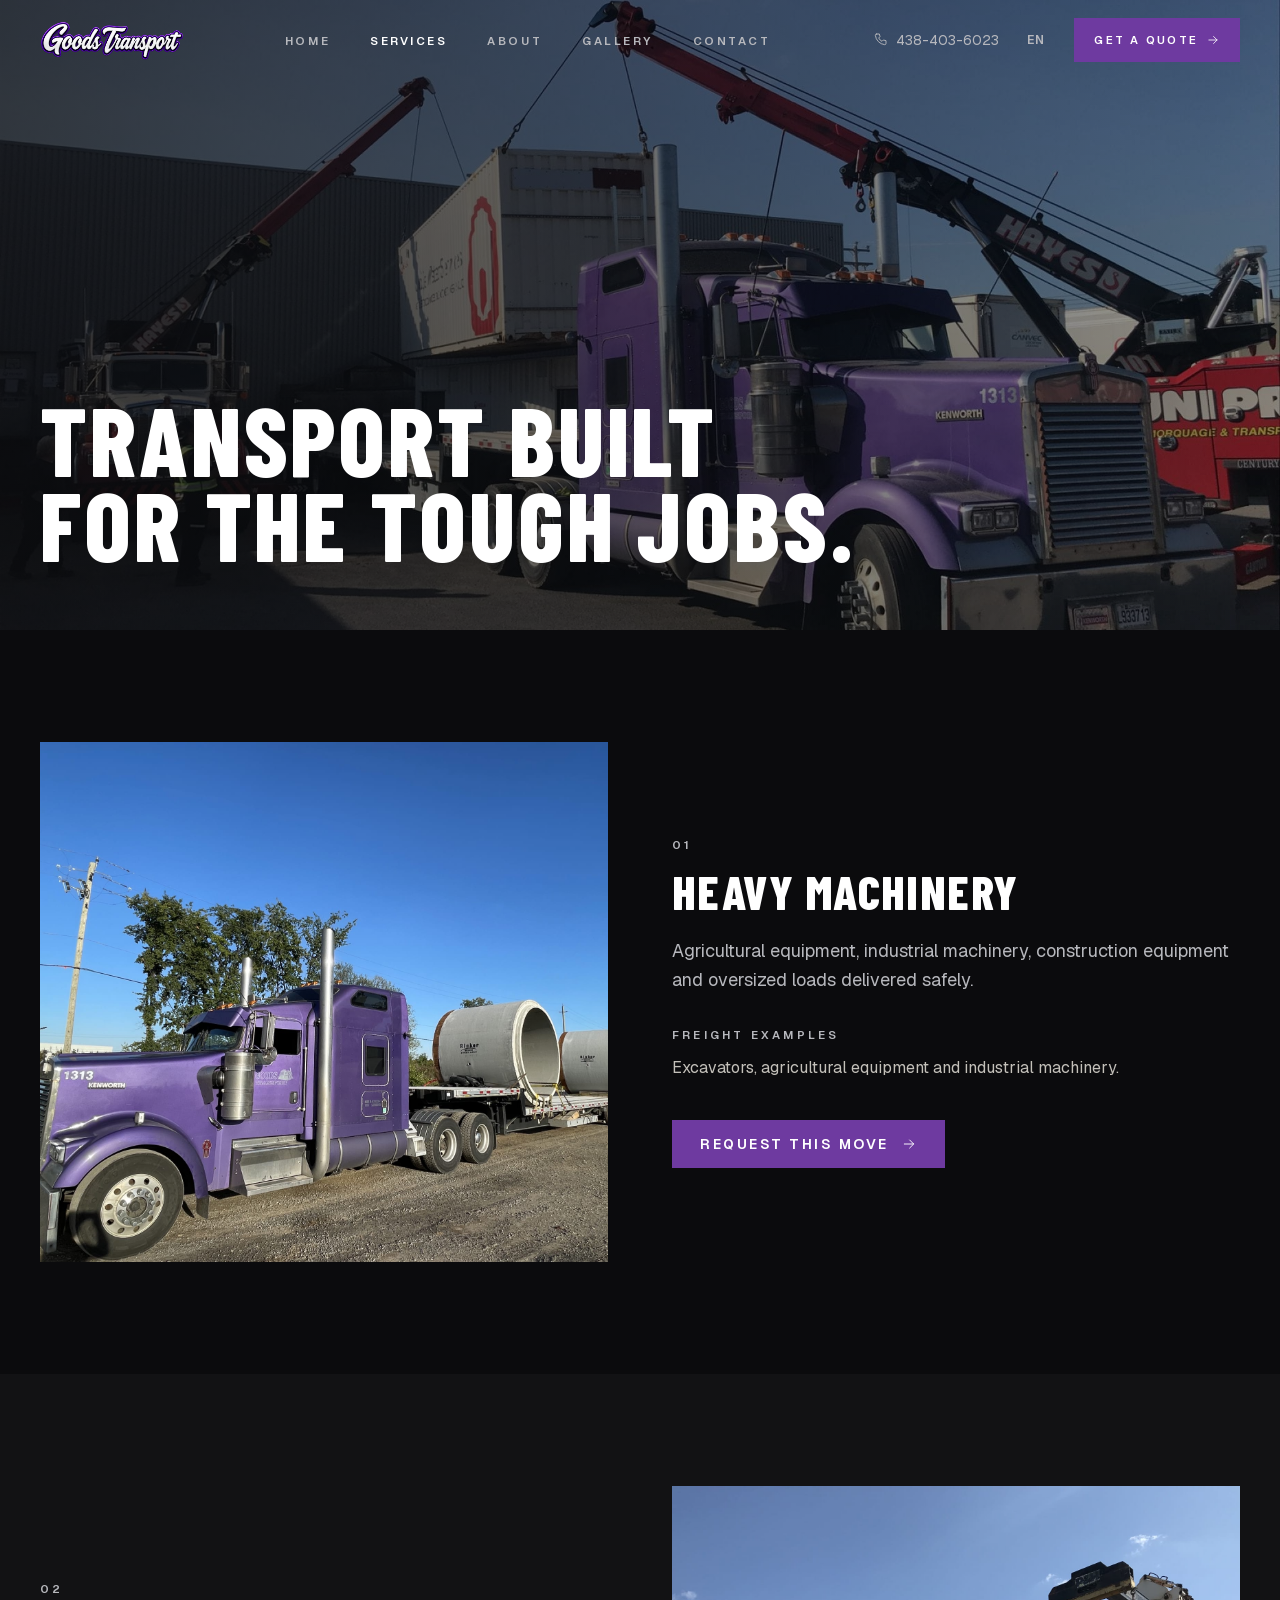
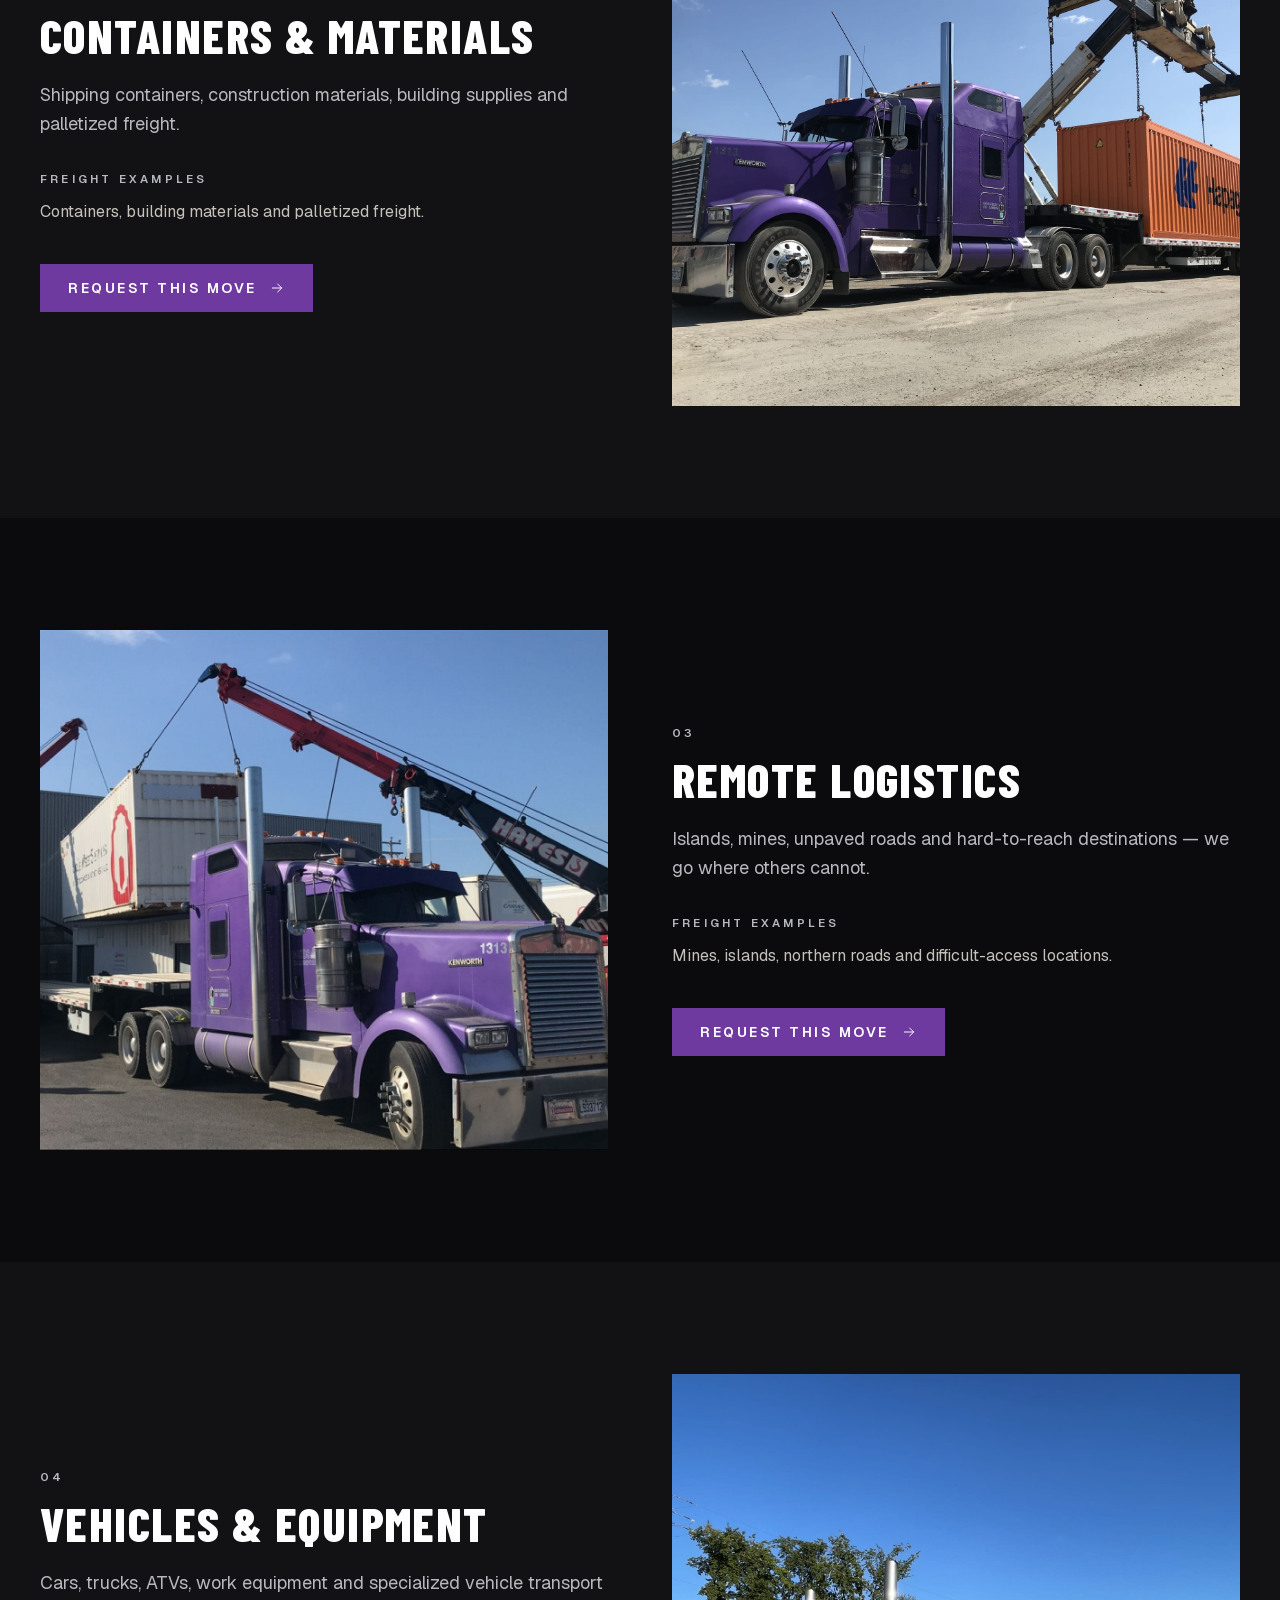
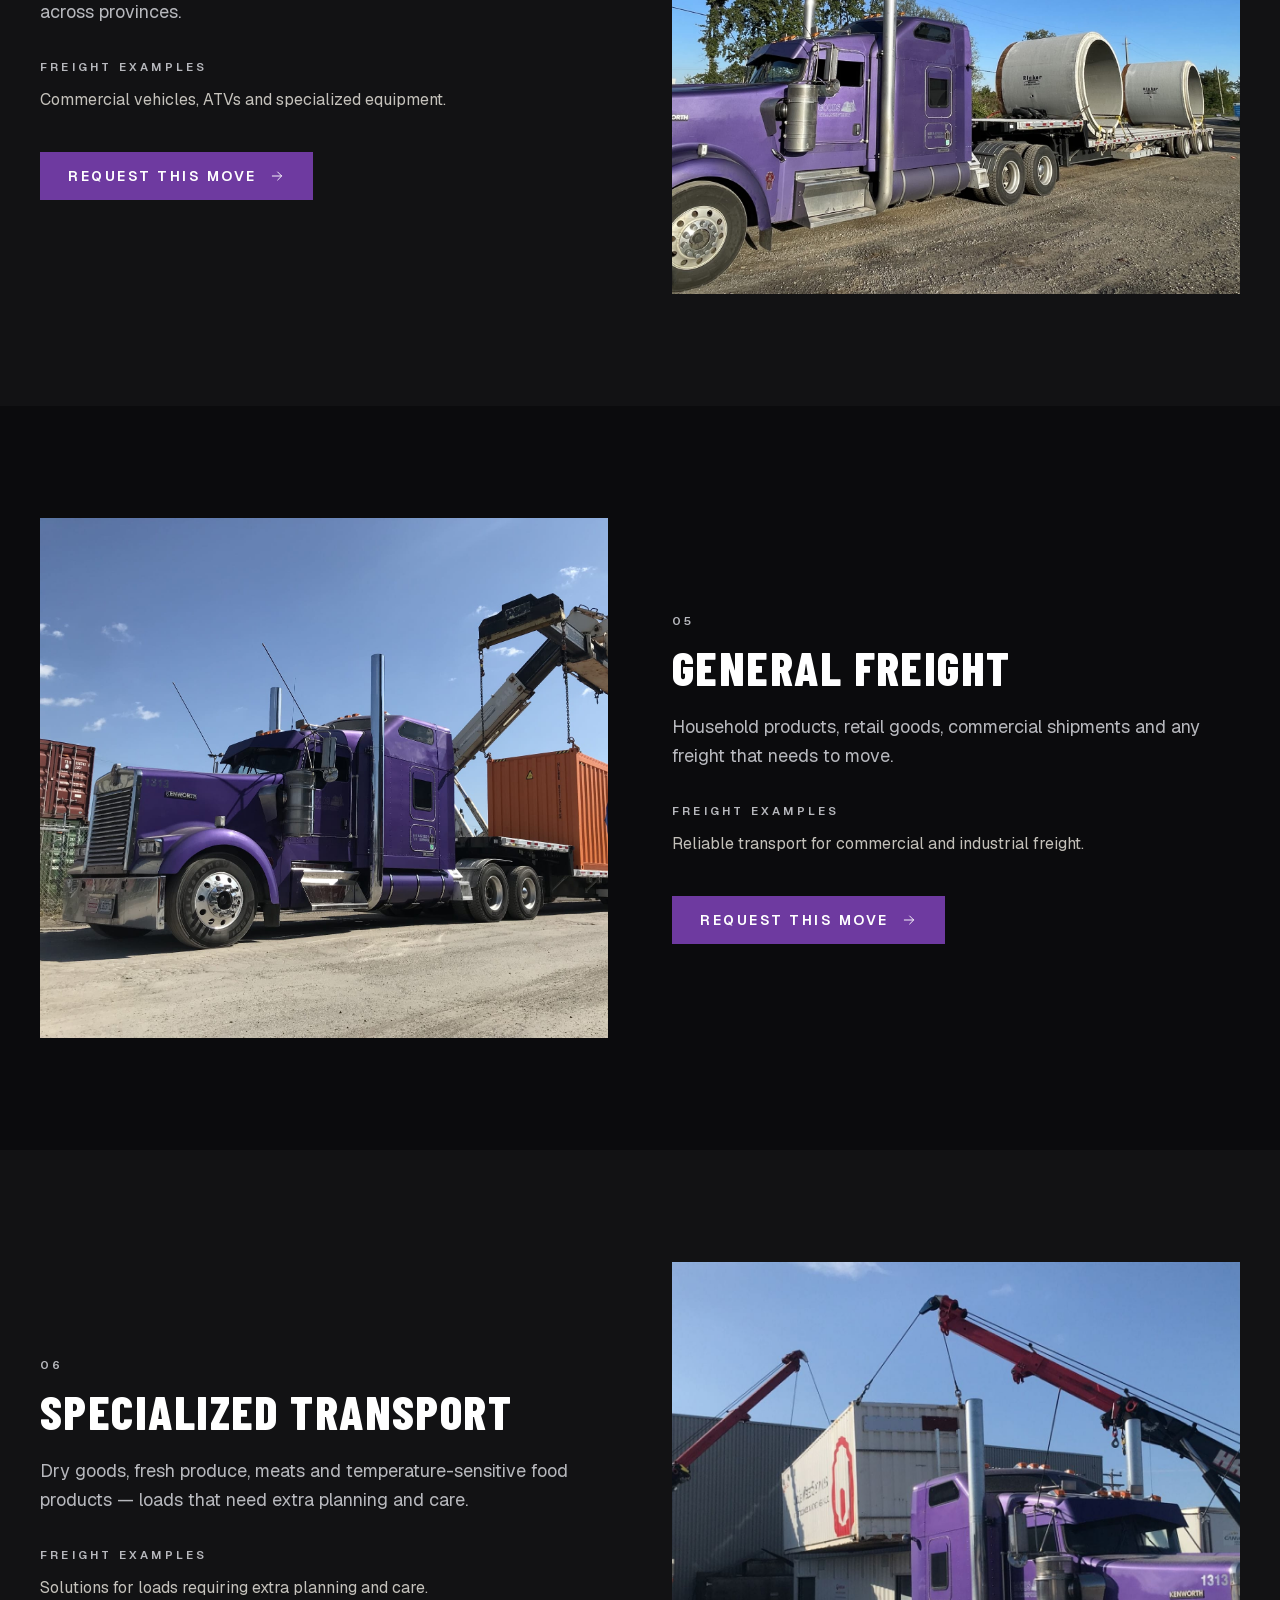
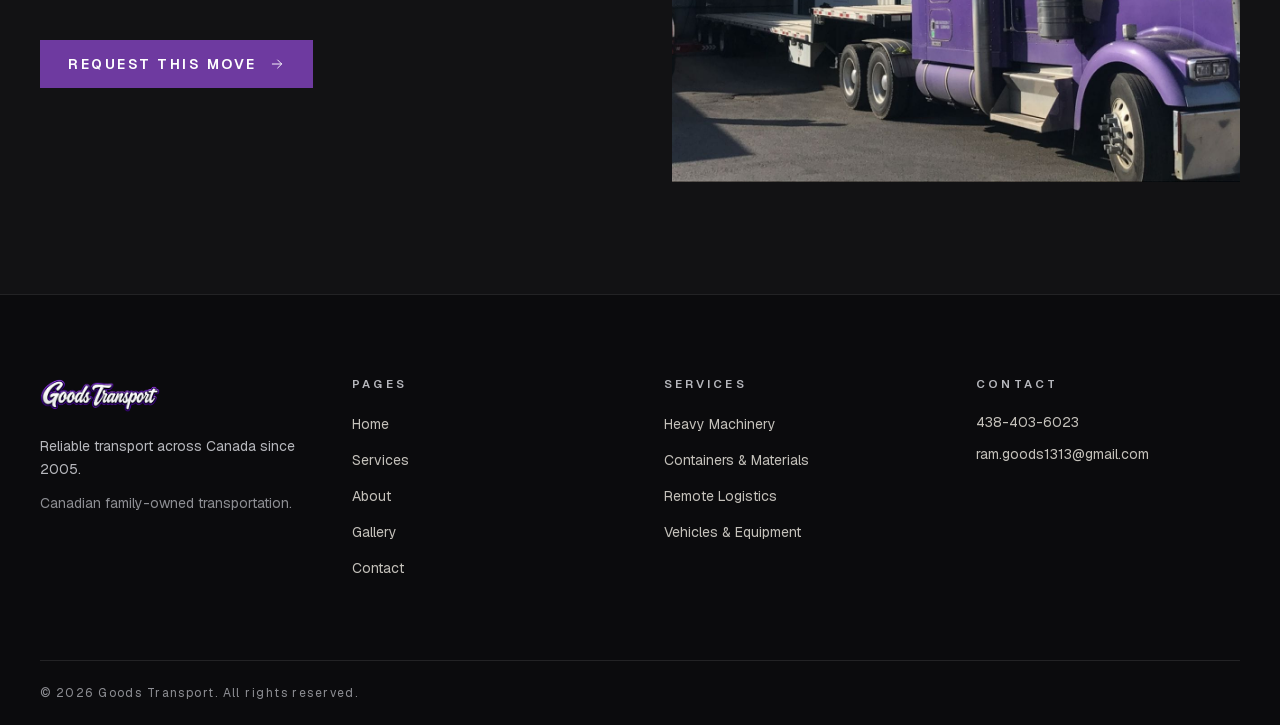
<file: services/index.html>
<!DOCTYPE html><html lang="en" class="geist_a71539c9-module__T19VSG__variable geist_mono_8d43a2aa-module__8Li5zG__variable barlow_condensed_8d405733-module__SV0pTq__variable h-full antialiased"><head><meta charSet="utf-8"/><meta name="viewport" content="width=device-width, initial-scale=1"/><link rel="preload" href="/_next/static/media/303804218d80822e-s.p.3lj349bs9hfu1.woff2" as="font" crossorigin="" type="font/woff2"/><link rel="preload" href="/_next/static/media/612838607db3d51d-s.p.2-6hkzwn24m5-.woff2" as="font" crossorigin="" type="font/woff2"/><link rel="preload" href="/_next/static/media/797e433ab948586e-s.p.0r6juujl39pe6.woff2" as="font" crossorigin="" type="font/woff2"/><link rel="preload" href="/_next/static/media/89232e6535d3b87e-s.p.2oeto2j5aaelm.woff2" as="font" crossorigin="" type="font/woff2"/><link rel="preload" href="/_next/static/media/caa3a2e1cccd8315-s.p.0wgildi0cnwt9.woff2" as="font" crossorigin="" type="font/woff2"/><link rel="preload" href="/_next/static/media/d9b5d46d9a89ffe6-s.p.0xxdg0o7uh536.woff2" as="font" crossorigin="" type="font/woff2"/><link rel="preload" as="image" href="/logos/logo-header.png.png"/><link rel="preload" as="image" href="/images/gallery/truck-03.jpeg"/><link rel="stylesheet" href="/_next/static/chunks/4195prxj5pdhs.css" data-precedence="next"/><link rel="preload" as="script" fetchPriority="low" href="/_next/static/chunks/3hdyzpgp_npr-.js"/><script src="/_next/static/chunks/24a9in3xjqz_5.js" async=""></script><script src="/_next/static/chunks/1j_9b-l0n6u-t.js" async=""></script><script src="/_next/static/chunks/1hax-r4j1tvwy.js" async=""></script><script src="/_next/static/chunks/turbopack-0ghhtzchw-xr6.js" async=""></script><script src="/_next/static/chunks/0u9auqq1nxc2s.js" async=""></script><script src="/_next/static/chunks/2lvr2pt70qn14.js" async=""></script><script src="/_next/static/chunks/32xs1brnfe2d8.js" async=""></script><script src="/_next/static/chunks/1zq43lsuxbvf1.js" async=""></script><script src="/_next/static/chunks/02kklo8y3l49e.js" async=""></script><title>Goods Transport — Canadian Freight &amp; Logistics</title><meta name="description" content="Canadian family-owned transportation since 2005. Heavy machinery, containers, construction materials, food products, vehicles and general freight across Canada including remote locations."/><meta name="author" content="Goods Transport"/><meta name="keywords" content="freight transport Canada,trucking company,heavy machinery transport,container shipping,remote location delivery"/><meta name="robots" content="index, follow"/><meta property="og:title" content="Goods Transport — Canadian Freight &amp; Logistics"/><meta property="og:description" content="Canadian family-owned transportation since 2005. We deliver anywhere in Canada."/><meta property="og:site_name" content="Goods Transport"/><meta property="og:locale" content="en_CA"/><meta property="og:image" content="https://draganville-ship-it.github.io/images/gallery/truck-01.jpeg"/><meta property="og:type" content="website"/><meta name="twitter:card" content="summary_large_image"/><meta name="twitter:title" content="Goods Transport — Canadian Freight &amp; Logistics"/><meta name="twitter:description" content="Canadian family-owned transportation since 2005. We deliver anywhere in Canada."/><meta name="twitter:image" content="https://draganville-ship-it.github.io/images/gallery/truck-01.jpeg"/><link rel="icon" href="/favicon.ico?favicon.2vob68tjqpejf.ico" sizes="256x256" type="image/x-icon"/><meta name="next-size-adjust" content=""/><script src="/_next/static/chunks/0cz1d0mv5g_q7.js" noModule=""></script></head><body class="flex min-h-full flex-col bg-ink text-cream"><div hidden=""><!--$--><!--/$--></div><header class="fixed inset-x-0 top-0 z-50 transition-[background,border-color,backdrop-filter] duration-300 border-b border-transparent bg-transparent"><a href="#main-content" class="sr-only focus:not-sr-only focus:absolute focus:left-4 focus:top-4 focus:z-50 focus:bg-cream focus:px-4 focus:py-2 focus:text-ink">Skip to content</a><nav class="site-wrap flex h-[4.5rem] items-center justify-between lg:h-20" aria-label="Main navigation"><a href="/" class="relative z-10 shrink-0"><img alt="Goods Transport" width="260" height="72" decoding="async" data-nimg="1" class="h-10 w-auto object-contain lg:h-12" style="color:transparent" src="/logos/logo-header.png.png"/></a><ul class="hidden items-center gap-8 xl:gap-10 lg:flex"><li><a href="/" class="text-[0.72rem] font-semibold uppercase tracking-[0.22em] transition-colors text-steel hover:text-white">Home</a></li><li><a href="/services/" aria-current="page" class="text-[0.72rem] font-semibold uppercase tracking-[0.22em] transition-colors text-white">Services</a></li><li><a href="/about/" class="text-[0.72rem] font-semibold uppercase tracking-[0.22em] transition-colors text-steel hover:text-white">About</a></li><li><a href="/gallery/" class="text-[0.72rem] font-semibold uppercase tracking-[0.22em] transition-colors text-steel hover:text-white">Gallery</a></li><li><a href="/contact/" class="text-[0.72rem] font-semibold uppercase tracking-[0.22em] transition-colors text-steel hover:text-white">Contact</a></li></ul><div class="hidden items-center gap-5 lg:flex"><a href="tel:438-403-6023" class="inline-flex items-center gap-2 text-sm text-steel transition-colors hover:text-white"><svg viewBox="0 0 24 24" fill="none" stroke="currentColor" stroke-width="1.4" stroke-linecap="round" stroke-linejoin="round" aria-hidden="true" class="h-4 w-4"><path d="M7 3h4l1 4-2 2a12 12 0 0 0 5 5l2-2 4 1v4a2 2 0 0 1-2 2A16 16 0 0 1 5 5a2 2 0 0 1 2-2z"></path></svg>438-403-6023</a><div class="relative"><button type="button" class="px-2 py-2 text-xs font-semibold tracking-[0.16em] text-steel hover:text-white" aria-haspopup="listbox" aria-expanded="false">EN</button></div><a href="/contact/" class="group inline-flex min-h-11 items-center gap-2 bg-purple px-5 py-2.5 text-[0.7rem] font-semibold uppercase tracking-[0.2em] text-white transition-colors hover:bg-purple-deep">Get a Quote<svg viewBox="0 0 24 24" fill="none" stroke="currentColor" stroke-width="1.4" stroke-linecap="round" stroke-linejoin="round" aria-hidden="true" class="btn-arrow h-3.5 w-3.5"><path d="M5 12h14M13 6l6 6-6 6"></path></svg></a></div><div class="flex items-center gap-2 lg:hidden"><a href="tel:438-403-6023" class="inline-flex h-11 w-11 items-center justify-center text-white" aria-label="438-403-6023"><svg viewBox="0 0 24 24" fill="none" stroke="currentColor" stroke-width="1.4" stroke-linecap="round" stroke-linejoin="round" aria-hidden="true" class="h-5 w-5"><path d="M7 3h4l1 4-2 2a12 12 0 0 0 5 5l2-2 4 1v4a2 2 0 0 1-2 2A16 16 0 0 1 5 5a2 2 0 0 1 2-2z"></path></svg></a><button type="button" class="inline-flex h-11 w-11 items-center justify-center text-white" aria-controls="mobile-menu" aria-expanded="false"><span class="sr-only">Open menu</span><svg viewBox="0 0 24 24" fill="none" stroke="currentColor" stroke-width="1.4" stroke-linecap="round" stroke-linejoin="round" aria-hidden="true" class="h-6 w-6"><path d="M4 7h16M4 12h16M4 17h10"></path></svg></button></div></nav><div id="mobile-menu" class="border-t border-white/10 bg-ink lg:hidden hidden"><ul class="site-wrap flex flex-col py-6"><li><a href="/" class="block py-3.5 text-lg font-semibold uppercase tracking-[0.16em] text-cream">Home</a></li><li><a href="/services/" class="block py-3.5 text-lg font-semibold uppercase tracking-[0.16em] text-cream">Services</a></li><li><a href="/about/" class="block py-3.5 text-lg font-semibold uppercase tracking-[0.16em] text-cream">About</a></li><li><a href="/gallery/" class="block py-3.5 text-lg font-semibold uppercase tracking-[0.16em] text-cream">Gallery</a></li><li><a href="/contact/" class="block py-3.5 text-lg font-semibold uppercase tracking-[0.16em] text-cream">Contact</a></li></ul><div class="site-wrap flex flex-col gap-3 pb-8"><a href="/contact/" class="inline-flex min-h-12 items-center justify-center bg-purple text-sm font-semibold uppercase tracking-[0.18em] text-white">Get a Quote</a><a href="tel:438-403-6023" class="inline-flex min-h-12 items-center justify-center border border-white/20 text-sm font-semibold uppercase tracking-[0.18em] text-white">438-403-6023</a><div class="flex gap-2 pt-2"><button type="button" class="min-h-10 flex-1 border text-xs tracking-[0.16em] border-purple bg-purple/20 text-white">EN</button><button type="button" class="min-h-10 flex-1 border text-xs tracking-[0.16em] border-white/15 text-steel">FR</button><button type="button" class="min-h-10 flex-1 border text-xs tracking-[0.16em] border-white/15 text-steel">PA</button><button type="button" class="min-h-10 flex-1 border text-xs tracking-[0.16em] border-white/15 text-steel">ES</button></div></div></div></header><main id="main-content" class="flex-1"><section class="relative min-h-[70vh] overflow-hidden"><img alt="Goods Transport Kenworth during a specialized lift" decoding="async" data-nimg="fill" class="object-cover object-[70%_50%]" style="position:absolute;height:100%;width:100%;left:0;top:0;right:0;bottom:0;color:transparent" src="/images/gallery/truck-03.jpeg"/><div class="absolute inset-0 bg-black/25"></div><div class="absolute inset-0 bg-[linear-gradient(90deg,rgba(11,11,13,0.72)_0%,rgba(11,11,13,0.2)_100%)]"></div><div class="site-wrap relative z-10 flex min-h-[70vh] items-end pb-16 pt-32"><h1 class="display max-w-4xl text-5xl text-white sm:text-7xl lg:text-8xl">Transport built<br/>for the tough jobs.</h1></div></section><section class="bg-ink"><div class="site-wrap grid items-center gap-10 py-20 lg:grid-cols-2 lg:gap-16 lg:py-28 "><div class="reveal" style="transition-delay:0ms"><div class="relative min-h-[320px] overflow-hidden lg:min-h-[520px]"><img alt="Heavy Machinery" loading="lazy" decoding="async" data-nimg="fill" class="object-cover object-[25%_75%]" style="position:absolute;height:100%;width:100%;left:0;top:0;right:0;bottom:0;color:transparent" src="/images/gallery/truck-01.jpeg"/></div></div><div class="reveal" style="transition-delay:0ms"><p class="eyebrow">0<!-- -->1</p><h2 class="display mt-4 text-4xl text-white sm:text-5xl">Heavy Machinery</h2><p class="mt-6 text-lg leading-relaxed text-steel">Agricultural equipment, industrial machinery, construction equipment and oversized loads delivered safely.</p><p class="eyebrow mt-8">Freight examples</p><p class="mt-3 text-cream/80">Excavators, agricultural equipment and industrial machinery.</p><div class="mt-10"><a href="/contact/" class="group inline-flex min-h-12 items-center justify-center gap-3 px-7 py-3.5 text-sm font-semibold uppercase tracking-[0.18em] transition-colors bg-purple text-white hover:bg-purple-deep">Request this move<svg viewBox="0 0 24 24" fill="none" stroke="currentColor" stroke-width="1.4" stroke-linecap="round" stroke-linejoin="round" aria-hidden="true" class="btn-arrow h-4 w-4"><path d="M5 12h14M13 6l6 6-6 6"></path></svg></a></div></div></div></section><section class="bg-charcoal"><div class="site-wrap grid items-center gap-10 py-20 lg:grid-cols-2 lg:gap-16 lg:py-28 lg:[&amp;&gt;div:first-child]:order-2"><div class="reveal" style="transition-delay:0ms"><div class="relative min-h-[320px] overflow-hidden lg:min-h-[520px]"><img alt="Containers &amp; Materials" loading="lazy" decoding="async" data-nimg="fill" class="object-cover object-center" style="position:absolute;height:100%;width:100%;left:0;top:0;right:0;bottom:0;color:transparent" src="/images/gallery/truck-02.jpeg"/></div></div><div class="reveal" style="transition-delay:0ms"><p class="eyebrow">0<!-- -->2</p><h2 class="display mt-4 text-4xl text-white sm:text-5xl">Containers &amp; Materials</h2><p class="mt-6 text-lg leading-relaxed text-steel">Shipping containers, construction materials, building supplies and palletized freight.</p><p class="eyebrow mt-8">Freight examples</p><p class="mt-3 text-cream/80">Containers, building materials and palletized freight.</p><div class="mt-10"><a href="/contact/" class="group inline-flex min-h-12 items-center justify-center gap-3 px-7 py-3.5 text-sm font-semibold uppercase tracking-[0.18em] transition-colors bg-purple text-white hover:bg-purple-deep">Request this move<svg viewBox="0 0 24 24" fill="none" stroke="currentColor" stroke-width="1.4" stroke-linecap="round" stroke-linejoin="round" aria-hidden="true" class="btn-arrow h-4 w-4"><path d="M5 12h14M13 6l6 6-6 6"></path></svg></a></div></div></div></section><section class="bg-ink"><div class="site-wrap grid items-center gap-10 py-20 lg:grid-cols-2 lg:gap-16 lg:py-28 "><div class="reveal" style="transition-delay:0ms"><div class="relative min-h-[320px] overflow-hidden lg:min-h-[520px]"><img alt="Remote Logistics" loading="lazy" decoding="async" data-nimg="fill" class="object-cover object-[75%_50%]" style="position:absolute;height:100%;width:100%;left:0;top:0;right:0;bottom:0;color:transparent" src="/images/gallery/truck-03.jpeg"/></div></div><div class="reveal" style="transition-delay:0ms"><p class="eyebrow">0<!-- -->3</p><h2 class="display mt-4 text-4xl text-white sm:text-5xl">Remote Logistics</h2><p class="mt-6 text-lg leading-relaxed text-steel">Islands, mines, unpaved roads and hard-to-reach destinations — we go where others cannot.</p><p class="eyebrow mt-8">Freight examples</p><p class="mt-3 text-cream/80">Mines, islands, northern roads and difficult-access locations.</p><div class="mt-10"><a href="/contact/" class="group inline-flex min-h-12 items-center justify-center gap-3 px-7 py-3.5 text-sm font-semibold uppercase tracking-[0.18em] transition-colors bg-purple text-white hover:bg-purple-deep">Request this move<svg viewBox="0 0 24 24" fill="none" stroke="currentColor" stroke-width="1.4" stroke-linecap="round" stroke-linejoin="round" aria-hidden="true" class="btn-arrow h-4 w-4"><path d="M5 12h14M13 6l6 6-6 6"></path></svg></a></div></div></div></section><section class="bg-charcoal"><div class="site-wrap grid items-center gap-10 py-20 lg:grid-cols-2 lg:gap-16 lg:py-28 lg:[&amp;&gt;div:first-child]:order-2"><div class="reveal" style="transition-delay:0ms"><div class="relative min-h-[320px] overflow-hidden lg:min-h-[520px]"><img alt="Vehicles &amp; Equipment" loading="lazy" decoding="async" data-nimg="fill" class="object-cover object-[80%_55%]" style="position:absolute;height:100%;width:100%;left:0;top:0;right:0;bottom:0;color:transparent" src="/images/gallery/truck-01.jpeg"/></div></div><div class="reveal" style="transition-delay:0ms"><p class="eyebrow">0<!-- -->4</p><h2 class="display mt-4 text-4xl text-white sm:text-5xl">Vehicles &amp; Equipment</h2><p class="mt-6 text-lg leading-relaxed text-steel">Cars, trucks, ATVs, work equipment and specialized vehicle transport across provinces.</p><p class="eyebrow mt-8">Freight examples</p><p class="mt-3 text-cream/80">Commercial vehicles, ATVs and specialized equipment.</p><div class="mt-10"><a href="/contact/" class="group inline-flex min-h-12 items-center justify-center gap-3 px-7 py-3.5 text-sm font-semibold uppercase tracking-[0.18em] transition-colors bg-purple text-white hover:bg-purple-deep">Request this move<svg viewBox="0 0 24 24" fill="none" stroke="currentColor" stroke-width="1.4" stroke-linecap="round" stroke-linejoin="round" aria-hidden="true" class="btn-arrow h-4 w-4"><path d="M5 12h14M13 6l6 6-6 6"></path></svg></a></div></div></div></section><section class="bg-ink"><div class="site-wrap grid items-center gap-10 py-20 lg:grid-cols-2 lg:gap-16 lg:py-28 "><div class="reveal" style="transition-delay:0ms"><div class="relative min-h-[320px] overflow-hidden lg:min-h-[520px]"><img alt="General Freight" loading="lazy" decoding="async" data-nimg="fill" class="object-cover object-left" style="position:absolute;height:100%;width:100%;left:0;top:0;right:0;bottom:0;color:transparent" src="/images/gallery/truck-02.jpeg"/></div></div><div class="reveal" style="transition-delay:0ms"><p class="eyebrow">0<!-- -->5</p><h2 class="display mt-4 text-4xl text-white sm:text-5xl">General Freight</h2><p class="mt-6 text-lg leading-relaxed text-steel">Household products, retail goods, commercial shipments and any freight that needs to move.</p><p class="eyebrow mt-8">Freight examples</p><p class="mt-3 text-cream/80">Reliable transport for commercial and industrial freight.</p><div class="mt-10"><a href="/contact/" class="group inline-flex min-h-12 items-center justify-center gap-3 px-7 py-3.5 text-sm font-semibold uppercase tracking-[0.18em] transition-colors bg-purple text-white hover:bg-purple-deep">Request this move<svg viewBox="0 0 24 24" fill="none" stroke="currentColor" stroke-width="1.4" stroke-linecap="round" stroke-linejoin="round" aria-hidden="true" class="btn-arrow h-4 w-4"><path d="M5 12h14M13 6l6 6-6 6"></path></svg></a></div></div></div></section><section class="bg-charcoal"><div class="site-wrap grid items-center gap-10 py-20 lg:grid-cols-2 lg:gap-16 lg:py-28 lg:[&amp;&gt;div:first-child]:order-2"><div class="reveal" style="transition-delay:0ms"><div class="relative min-h-[320px] overflow-hidden lg:min-h-[520px]"><img alt="Specialized Transport" loading="lazy" decoding="async" data-nimg="fill" class="object-cover object-center" style="position:absolute;height:100%;width:100%;left:0;top:0;right:0;bottom:0;color:transparent" src="/images/gallery/truck-03.jpeg"/></div></div><div class="reveal" style="transition-delay:0ms"><p class="eyebrow">0<!-- -->6</p><h2 class="display mt-4 text-4xl text-white sm:text-5xl">Specialized Transport</h2><p class="mt-6 text-lg leading-relaxed text-steel">Dry goods, fresh produce, meats and temperature-sensitive food products — loads that need extra planning and care.</p><p class="eyebrow mt-8">Freight examples</p><p class="mt-3 text-cream/80">Solutions for loads requiring extra planning and care.</p><div class="mt-10"><a href="/contact/" class="group inline-flex min-h-12 items-center justify-center gap-3 px-7 py-3.5 text-sm font-semibold uppercase tracking-[0.18em] transition-colors bg-purple text-white hover:bg-purple-deep">Request this move<svg viewBox="0 0 24 24" fill="none" stroke="currentColor" stroke-width="1.4" stroke-linecap="round" stroke-linejoin="round" aria-hidden="true" class="btn-arrow h-4 w-4"><path d="M5 12h14M13 6l6 6-6 6"></path></svg></a></div></div></div></section><!--$--><!--/$--></main><footer class="border-t border-white/10 bg-ink"><div class="site-wrap grid gap-12 py-16 md:grid-cols-2 lg:grid-cols-4 lg:py-20"><div><img alt="Goods Transport" loading="lazy" width="220" height="60" decoding="async" data-nimg="1" class="h-10 w-auto object-contain" style="color:transparent" src="/logos/logo-header.png.png"/><p class="mt-5 max-w-xs text-sm leading-relaxed text-steel">Reliable transport across Canada since 2005.</p><p class="mt-3 text-sm text-steel-dim">Canadian family-owned transportation.</p></div><div><h2 class="eyebrow mb-5">Pages</h2><ul class="space-y-3"><li><a href="/" class="text-sm text-cream/80 transition-colors hover:text-white">Home</a></li><li><a href="/services/" class="text-sm text-cream/80 transition-colors hover:text-white">Services</a></li><li><a href="/about/" class="text-sm text-cream/80 transition-colors hover:text-white">About</a></li><li><a href="/gallery/" class="text-sm text-cream/80 transition-colors hover:text-white">Gallery</a></li><li><a href="/contact/" class="text-sm text-cream/80 transition-colors hover:text-white">Contact</a></li></ul></div><div><h2 class="eyebrow mb-5">Services</h2><ul class="space-y-3"><li><a href="/services/" class="text-sm text-cream/80 transition-colors hover:text-white">Heavy Machinery</a></li><li><a href="/services/" class="text-sm text-cream/80 transition-colors hover:text-white">Containers &amp; Materials</a></li><li><a href="/services/" class="text-sm text-cream/80 transition-colors hover:text-white">Remote Logistics</a></li><li><a href="/services/" class="text-sm text-cream/80 transition-colors hover:text-white">Vehicles &amp; Equipment</a></li></ul></div><div><h2 class="eyebrow mb-5">Contact</h2><ul class="space-y-3 text-sm text-cream/80"><li><a href="tel:438-403-6023" class="hover:text-white">438-403-6023</a></li><li><a href="mailto:ram.goods1313@gmail.com" class="hover:text-white">ram.goods1313@gmail.com</a></li></ul></div></div><div class="site-wrap border-t border-white/10 py-6 text-xs tracking-[0.12em] text-steel-dim">© <!-- -->2026<!-- --> Goods Transport. <!-- -->All rights reserved.</div></footer><script src="/_next/static/chunks/3hdyzpgp_npr-.js" id="_R_" async=""></script><script>(self.__next_f=self.__next_f||[]).push([0])</script><script>self.__next_f.push([1,"1:\"$Sreact.fragment\"\n2:I[19133,[\"/_next/static/chunks/0u9auqq1nxc2s.js\",\"/_next/static/chunks/2lvr2pt70qn14.js\",\"/_next/static/chunks/32xs1brnfe2d8.js\"],\"LanguageProvider\"]\n3:I[62319,[\"/_next/static/chunks/0u9auqq1nxc2s.js\",\"/_next/static/chunks/2lvr2pt70qn14.js\",\"/_next/static/chunks/32xs1brnfe2d8.js\"],\"default\"]\n4:I[39756,[\"/_next/static/chunks/0u9auqq1nxc2s.js\",\"/_next/static/chunks/2lvr2pt70qn14.js\",\"/_next/static/chunks/32xs1brnfe2d8.js\"],\"default\"]\n5:I[37457,[\"/_next/static/chunks/0u9auqq1nxc2s.js\",\"/_next/static/chunks/2lvr2pt70qn14.js\",\"/_next/static/chunks/32xs1brnfe2d8.js\"],\"default\"]\n6:I[36768,[\"/_next/static/chunks/0u9auqq1nxc2s.js\",\"/_next/static/chunks/2lvr2pt70qn14.js\",\"/_next/static/chunks/32xs1brnfe2d8.js\",\"/_next/static/chunks/1zq43lsuxbvf1.js\"],\"default\"]\n7:I[56691,[\"/_next/static/chunks/0u9auqq1nxc2s.js\",\"/_next/static/chunks/2lvr2pt70qn14.js\",\"/_next/static/chunks/32xs1brnfe2d8.js\"],\"default\"]\n8:I[47257,[\"/_next/static/chunks/0u9auqq1nxc2s.js\",\"/_next/static/chunks/2lvr2pt70qn14.js\",\"/_next/static/chunks/32xs1brnfe2d8.js\"],\"ClientPageRoot\"]\n9:I[64069,[\"/_next/static/chunks/0u9auqq1nxc2s.js\",\"/_next/static/chunks/2lvr2pt70qn14.js\",\"/_next/static/chunks/32xs1brnfe2d8.js\",\"/_next/static/chunks/02kklo8y3l49e.js\"],\"default\"]\nc:I[97367,[\"/_next/static/chunks/0u9auqq1nxc2s.js\",\"/_next/static/chunks/2lvr2pt70qn14.js\",\"/_next/static/chunks/32xs1brnfe2d8.js\"],\"OutletBoundary\"]\nd:\"$Sreact.suspense\"\n10:I[97367,[\"/_next/static/chunks/0u9auqq1nxc2s.js\",\"/_next/static/chunks/2lvr2pt70qn14.js\",\"/_next/static/chunks/32xs1brnfe2d8.js\"],\"ViewportBoundary\"]\n12:I[97367,[\"/_next/static/chunks/0u9auqq1nxc2s.js\",\"/_next/static/chunks/2lvr2pt70qn14.js\",\"/_next/static/chunks/32xs1brnfe2d8.js\"],\"MetadataBoundary\"]\n14:I[68027,[\"/_next/static/chunks/0u9auqq1nxc2s.js\",\"/_next/static/chunks/2lvr2pt70qn14.js\",\"/_next/static/chunks/32xs1brnfe2d8.js\"],\"default\",1]\n:HL[\"/_next/static/chunks/4195prxj5pdhs.css\",\"style\"]\n:HL[\"/_next/static/media/303804218d80822e-s.p.3lj349bs9hfu1.woff2\",\"font\",{\"crossOrigin\":\"\",\"type\":\"font/woff2\"}]\n:HL[\"/_next/static/media/612838607db3d51d-s.p.2-6hkzwn24m5-.woff2\",\"font\",{\"crossOrigin\":\"\",\"type\":\"font/woff2\"}]\n:HL[\"/_next/static/media/797e433ab948586e-s.p.0r6juujl39pe6.woff2\",\"font\",{\"crossOrigin\":\"\",\"type\":\"font/woff2\"}]\n:HL[\"/_next/static/media/89232e6535d3b87e-s.p.2oeto2j5aaelm.woff2\",\"font\",{\"crossOrigin\":\"\",\"type\":\"font/woff2\"}]\n:HL[\"/_next/static/media/caa3a2e1cccd8315-s.p.0wgildi0cnwt9.woff2\",\"font\",{\"crossOrigin\":\"\",\"type\":\"font/woff2\"}]\n:HL[\"/_next/static/media/d9b5d46d9a89ffe6-s.p.0xxdg0o7uh536.woff2\",\"font\",{\"crossOrigin\":\"\",\"type\":\"font/woff2\"}]\nf:X\n0:{\"P\":null,\"c\":[\"\",\"services\",\"\"],\"q\":\"\",\"i\":false,\"f\":[[[\"\",{\"children\":[\"services\",{\"children\":[\"__PAGE__\",{},\"$undefined\",\"$undefined\",4608]},\"$undefined\",\"$undefined\",4608]},\"$undefined\",\"$undefined\",4624],[[\"$\",\"$1\",\"c\",{\"children\":[[[\"$\",\"link\",\"0\",{\"rel\":\"stylesheet\",\"href\":\"/_next/static/chunks/4195prxj5pdhs.css\",\"precedence\":\"next\",\"crossOrigin\":\"$undefined\",\"nonce\":\"$undefined\"}],[\"$\",\"script\",\"script-0\",{\"src\":\"/_next/static/chunks/0u9auqq1nxc2s.js\",\"async\":true,\"nonce\":\"$undefined\"}],[\"$\",\"script\",\"script-1\",{\"src\":\"/_next/static/chunks/2lvr2pt70qn14.js\",\"async\":true,\"nonce\":\"$undefined\"}],[\"$\",\"script\",\"script-2\",{\"src\":\"/_next/static/chunks/32xs1brnfe2d8.js\",\"async\":true,\"nonce\":\"$undefined\"}]],[\"$\",\"html\",null,{\"lang\":\"en\",\"className\":\"geist_a71539c9-module__T19VSG__variable geist_mono_8d43a2aa-module__8Li5zG__variable barlow_condensed_8d405733-module__SV0pTq__variable h-full antialiased\",\"children\":[\"$\",\"body\",null,{\"className\":\"flex min-h-full flex-col bg-ink text-cream\",\"children\":[\"$\",\"$L2\",null,{\"children\":[[\"$\",\"$L3\",null,{}],[\"$\",\"main\",null,{\"id\":\"main-content\",\"className\":\"flex-1\",\"children\":[\"$\",\"$L4\",null,{\"parallelRouterKey\":\"children\",\"error\":\"$undefined\",\"errorStyles\":\"$undefined\",\"errorScripts\":\"$undefined\",\"template\":[\"$\",\"$L5\",null,{}],\"templateStyles\":\"$undefined\",\"templateScripts\":\"$undefined\",\"notFound\":[[\"$\",\"$L6\",null,{}],[]],\"forbidden\":\"$undefined\",\"unauthorized\":\"$undefined\"}]}],[\"$\",\"$L7\",null,{}]]}]}]}]]}],{\"children\":[[\"$\",\"$1\",\"c\",{\"children\":[null,[\"$\",\"$L4\",null,{\"parallelRouterKey\":\"children\",\"error\":\"$undefined\",\"errorStyles\":\"$undefined\",\"errorScripts\":\"$undefined\",\"template\":[\"$\",\"$L5\",null,{}],\"templateStyles\":\"$undefined\",\"templateScripts\":\"$undefined\",\"notFound\":\"$undefined\",\"forbidden\":\"$undefined\",\"unauthorized\":\"$undefined\"}]]}],{\"children\":[[\"$\",\"$1\",\"c\",{\"children\":[[\"$\",\"$L8\",null,{\"Component\":\"$9\",\"serverProvidedParams\":{\"searchParams\":{},\"params\":{},\"promises\":[\"$@a\",\"$@b\"]}}],[[\"$\",\"script\",\"script-0\",{\"src\":\"/_next/static/chunks/02kklo8y3l49e.js\",\"async\":true,\"nonce\":\"$undefined\"}]],[\"$\",\"$Lc\",null,{\"children\":[\"$\",\"$d\",null,{\"name\":\"Next.MetadataOutlet\",\"children\":\"$@e\"}]}]]}],{},null,false,null]},null,false,\"$f\"]},null,false,null],[\"$\",\"$1\",\"h\",{\"children\":[null,[\"$\",\"$L10\",null,{\"children\":\"$L11\"}],[\"$\",\"div\",null,{\"hidden\":true,\"children\":[\"$\",\"$L12\",null,{\"children\":[\"$\",\"$d\",null,{\"name\":\"Next.Metadata\",\"children\":\"$L13\"}]}]}],[\"$\",\"meta\",null,{\"name\":\"next-size-adjust\",\"content\":\"\"}]]}],false]],\"m\":\"$undefined\",\"G\":[\"$14\",[[\"$\",\"link\",\"0\",{\"rel\":\"stylesheet\",\"href\":\"/_next/static/chunks/4195prxj5pdhs.css\",\"precedence\":\"next\",\"crossOrigin\":\"$undefined\",\"nonce\":\"$undefined\"}]]],\"S\":true,\"h\":null,\"r\":\"$undefined\",\"s\":\"$undefined\",\"a\":\"$undefined\",\"l\":\"$undefined\",\"p\":\"$undefined\",\"d\":\"$undefined\",\"b\":\"BkyuYjrV4s3EpIvMloosM\"}\nf:C\na:{}\nb:\"$0:f:0:1:1:children:1:children:0:props:children:0:props:serverProvidedParams:params\"\n11:[[\"$\",\"meta\",\"0\",{\"charSet\":\"utf-8\"}],[\"$\",\"meta\",\"1\",{\"name\":\"viewport\",\"content\":\"width=device-width, initial-scale=1\"}]]\n15:I[27201,[\"/_next/static/chunks/0u9auqq1nxc2s.js\",\"/_next/static/chunks/2lvr2pt70qn14.js\",\"/_next/static/chunks/32xs1brnfe2d8.js\"],\"IconMark\"]\ne:null\n13:[[\"$\",\"title\",\"0\",{\"children\":\"Goods Transport — Canadian Freight \u0026 Logistics\"}],[\"$\",\"meta\",\"1\",{\"name\":\"description\",\"content\":\"Canadian family-owned transportation since 2005. Heavy machinery, containers, construction materials, food products, vehicles and general freight across Canada including remote locations.\"}],[\"$\",\"meta\",\"2\",{\"name\":\"author\",\"content\":\"Goods Transport\"}],[\"$\",\"meta\",\"3\",{\"name\":\"keywords\",\"content\":\"freight transport Canada,trucking company,heavy machinery transport,container shipping,remote location delivery\"}],[\"$\",\"meta\",\"4\",{\"name\":\"robots\",\"content\":\"index, follow\"}],[\"$\",\"meta\",\"5\",{\"property\":\"og:title\",\"content\":\"Goods Transport — Canadian Freight \u0026 Logistics\"}],[\"$\",\"meta\",\"6\",{\"property\":\"og:description\",\"content\":\"Canadian family-owned transportation since 2005. We deliver anywhere in Canada.\"}],[\"$\",\"meta\",\"7\",{\"property\":\"og:site_name\",\"content\":\"Goods Transport\"}],[\"$\",\"meta\",\"8\",{\"property\":\"og:locale\",\"content\":\"en_CA\"}],[\"$\",\"meta\",\"9\",{\"property\":\"og:image\",\"content\":\"https://draganville-ship-it.github.io/images/gallery/truck-01.jpeg\"}],[\"$\",\"meta\",\"10\",{\"property\":\"og:type\",\"content\":\"website\"}],[\"$\",\"meta\",\"11\",{\"name\":\"twitter:card\",\"content\":\"summary_large_image\"}],[\"$\",\"meta\",\"12\",{\"name\":\"twitter:title\",\"content\":\"Goods Transport — Canadian Freight \u0026 Logistics\"}],[\"$\",\"meta\",\"13\",{\"name\":\"twitter:description\",\"content\":\"Canadian family-owned transportation since 2005. We deliver anywhere in Canada.\"}],[\"$\",\"meta\",\"14\",{\"name\":\"twitter:image\",\"content\":\"https://draganville-ship-it.github.io/images/gallery/truck-01.jpeg\"}],[\"$\",\"link\",\"15\",{\"rel\":\"icon\",\"href\":\"/favicon.ico?favicon.2vob68tjqpejf.ico\",\"sizes\":\"256x256\",\"type\":\"image/x-icon\"}],[\"$\",\"$L15\",\"16\",{}]]\n"])</script></body></html>
</file>
<file: _next/static/chunks/4195prxj5pdhs.css>
@font-face{font-family:Geist;font-style:normal;font-weight:100 900;font-display:swap;src:url(../media/fef07dbb0973bf53-s.3p2_lha1f2xer.woff2)format("woff2");unicode-range:U+460-52F,U+1C80-1C8A,U+20B4,U+2DE0-2DFF,U+A640-A69F,U+FE2E-FE2F}@font-face{font-family:Geist;font-style:normal;font-weight:100 900;font-display:swap;src:url(../media/8a480f0b521d4e75-s.1qq4vpdcun5oj.woff2)format("woff2");unicode-range:U+301,U+400-45F,U+490-491,U+4B0-4B1,U+2116}@font-face{font-family:Geist;font-style:normal;font-weight:100 900;font-display:swap;src:url(../media/53b9e256198e5412-s.390ncx5urfkfu.woff2)format("woff2");unicode-range:U+102-103,U+110-111,U+128-129,U+168-169,U+1A0-1A1,U+1AF-1B0,U+300-301,U+303-304,U+308-309,U+323,U+329,U+1EA0-1EF9,U+20AB}@font-face{font-family:Geist;font-style:normal;font-weight:100 900;font-display:swap;src:url(../media/7178b3e590c64307-s.21jp631_3pja2.woff2)format("woff2");unicode-range:U+100-2BA,U+2BD-2C5,U+2C7-2CC,U+2CE-2D7,U+2DD-2FF,U+304,U+308,U+329,U+1D00-1DBF,U+1E00-1E9F,U+1EF2-1EFF,U+2020,U+20A0-20AB,U+20AD-20C0,U+2113,U+2C60-2C7F,U+A720-A7FF}@font-face{font-family:Geist;font-style:normal;font-weight:100 900;font-display:swap;src:url(../media/caa3a2e1cccd8315-s.p.0wgildi0cnwt9.woff2)format("woff2");unicode-range:U+??,U+131,U+152-153,U+2BB-2BC,U+2C6,U+2DA,U+2DC,U+304,U+308,U+329,U+2000-206F,U+20AC,U+2122,U+2191,U+2193,U+2212,U+2215,U+FEFF,U+FFFD}@font-face{font-family:Geist Fallback;src:local(Arial);ascent-override:95.94%;descent-override:28.16%;line-gap-override:0.0%;size-adjust:104.76%}.geist_a71539c9-module__T19VSG__className{font-family:Geist,Geist Fallback;font-style:normal}.geist_a71539c9-module__T19VSG__variable{--font-geist-sans:"Geist", "Geist Fallback"}
@font-face{font-family:Geist Mono;font-style:normal;font-weight:100 900;font-display:swap;src:url(../media/5ce348bf30bf5439-s.31988l_ccedte.woff2)format("woff2");unicode-range:U+460-52F,U+1C80-1C8A,U+20B4,U+2DE0-2DFF,U+A640-A69F,U+FE2E-FE2F}@font-face{font-family:Geist Mono;font-style:normal;font-weight:100 900;font-display:swap;src:url(../media/4fa387ec64143e14-s.2tuy5pz7dlieh.woff2)format("woff2");unicode-range:U+301,U+400-45F,U+490-491,U+4B0-4B1,U+2116}@font-face{font-family:Geist Mono;font-style:normal;font-weight:100 900;font-display:swap;src:url(../media/6306c77e7c8268e4-s.2dbetqa9o8jxf.woff2)format("woff2");unicode-range:U+2000-2001,U+2004-2008,U+200A,U+23B8-23BD,U+2500-259F}@font-face{font-family:Geist Mono;font-style:normal;font-weight:100 900;font-display:swap;src:url(../media/7d817b4c03b0c5f1-s.1uyisp29ctx0d.woff2)format("woff2");unicode-range:U+102-103,U+110-111,U+128-129,U+168-169,U+1A0-1A1,U+1AF-1B0,U+300-301,U+303-304,U+308-309,U+323,U+329,U+1EA0-1EF9,U+20AB}@font-face{font-family:Geist Mono;font-style:normal;font-weight:100 900;font-display:swap;src:url(../media/bbc41e54d2fcbd21-s.1rgnod-3esatf.woff2)format("woff2");unicode-range:U+100-2BA,U+2BD-2C5,U+2C7-2CC,U+2CE-2D7,U+2DD-2FF,U+304,U+308,U+329,U+1D00-1DBF,U+1E00-1E9F,U+1EF2-1EFF,U+2020,U+20A0-20AB,U+20AD-20C0,U+2113,U+2C60-2C7F,U+A720-A7FF}@font-face{font-family:Geist Mono;font-style:normal;font-weight:100 900;font-display:swap;src:url(../media/797e433ab948586e-s.p.0r6juujl39pe6.woff2)format("woff2");unicode-range:U+??,U+131,U+152-153,U+2BB-2BC,U+2C6,U+2DA,U+2DC,U+304,U+308,U+329,U+2000-206F,U+20AC,U+2122,U+2191,U+2193,U+2212,U+2215,U+FEFF,U+FFFD}@font-face{font-family:Geist Mono Fallback;src:local(Arial);ascent-override:74.67%;descent-override:21.92%;line-gap-override:0.0%;size-adjust:134.59%}.geist_mono_8d43a2aa-module__8Li5zG__className{font-family:Geist Mono,Geist Mono Fallback;font-style:normal}.geist_mono_8d43a2aa-module__8Li5zG__variable{--font-geist-mono:"Geist Mono", "Geist Mono Fallback"}
@font-face{font-family:Barlow Condensed;font-style:normal;font-weight:500;font-display:swap;src:url(../media/2bbd88c7cbebcb5b-s.33sztrngv_ieb.woff2)format("woff2");unicode-range:U+102-103,U+110-111,U+128-129,U+168-169,U+1A0-1A1,U+1AF-1B0,U+300-301,U+303-304,U+308-309,U+323,U+329,U+1EA0-1EF9,U+20AB}@font-face{font-family:Barlow Condensed;font-style:normal;font-weight:500;font-display:swap;src:url(../media/e3c10b17cdb86a23-s.198xu-2bu0foz.woff2)format("woff2");unicode-range:U+100-2BA,U+2BD-2C5,U+2C7-2CC,U+2CE-2D7,U+2DD-2FF,U+304,U+308,U+329,U+1D00-1DBF,U+1E00-1E9F,U+1EF2-1EFF,U+2020,U+20A0-20AB,U+20AD-20C0,U+2113,U+2C60-2C7F,U+A720-A7FF}@font-face{font-family:Barlow Condensed;font-style:normal;font-weight:500;font-display:swap;src:url(../media/612838607db3d51d-s.p.2-6hkzwn24m5-.woff2)format("woff2");unicode-range:U+??,U+131,U+152-153,U+2BB-2BC,U+2C6,U+2DA,U+2DC,U+304,U+308,U+329,U+2000-206F,U+20AC,U+2122,U+2191,U+2193,U+2212,U+2215,U+FEFF,U+FFFD}@font-face{font-family:Barlow Condensed;font-style:normal;font-weight:600;font-display:swap;src:url(../media/9710cef2a2a6ac70-s.38t85nkp60tez.woff2)format("woff2");unicode-range:U+102-103,U+110-111,U+128-129,U+168-169,U+1A0-1A1,U+1AF-1B0,U+300-301,U+303-304,U+308-309,U+323,U+329,U+1EA0-1EF9,U+20AB}@font-face{font-family:Barlow Condensed;font-style:normal;font-weight:600;font-display:swap;src:url(../media/a978fc28c69736ab-s.2omtmoo94goav.woff2)format("woff2");unicode-range:U+100-2BA,U+2BD-2C5,U+2C7-2CC,U+2CE-2D7,U+2DD-2FF,U+304,U+308,U+329,U+1D00-1DBF,U+1E00-1E9F,U+1EF2-1EFF,U+2020,U+20A0-20AB,U+20AD-20C0,U+2113,U+2C60-2C7F,U+A720-A7FF}@font-face{font-family:Barlow Condensed;font-style:normal;font-weight:600;font-display:swap;src:url(../media/303804218d80822e-s.p.3lj349bs9hfu1.woff2)format("woff2");unicode-range:U+??,U+131,U+152-153,U+2BB-2BC,U+2C6,U+2DA,U+2DC,U+304,U+308,U+329,U+2000-206F,U+20AC,U+2122,U+2191,U+2193,U+2212,U+2215,U+FEFF,U+FFFD}@font-face{font-family:Barlow Condensed;font-style:normal;font-weight:700;font-display:swap;src:url(../media/e37557cf0085218d-s.2dbbbbabmw4n4.woff2)format("woff2");unicode-range:U+102-103,U+110-111,U+128-129,U+168-169,U+1A0-1A1,U+1AF-1B0,U+300-301,U+303-304,U+308-309,U+323,U+329,U+1EA0-1EF9,U+20AB}@font-face{font-family:Barlow Condensed;font-style:normal;font-weight:700;font-display:swap;src:url(../media/146a3e5eadafdf83-s.1oqo1buse5xew.woff2)format("woff2");unicode-range:U+100-2BA,U+2BD-2C5,U+2C7-2CC,U+2CE-2D7,U+2DD-2FF,U+304,U+308,U+329,U+1D00-1DBF,U+1E00-1E9F,U+1EF2-1EFF,U+2020,U+20A0-20AB,U+20AD-20C0,U+2113,U+2C60-2C7F,U+A720-A7FF}@font-face{font-family:Barlow Condensed;font-style:normal;font-weight:700;font-display:swap;src:url(../media/d9b5d46d9a89ffe6-s.p.0xxdg0o7uh536.woff2)format("woff2");unicode-range:U+??,U+131,U+152-153,U+2BB-2BC,U+2C6,U+2DA,U+2DC,U+304,U+308,U+329,U+2000-206F,U+20AC,U+2122,U+2191,U+2193,U+2212,U+2215,U+FEFF,U+FFFD}@font-face{font-family:Barlow Condensed;font-style:normal;font-weight:800;font-display:swap;src:url(../media/5a938ab334846ae8-s.0i8had3keju7i.woff2)format("woff2");unicode-range:U+102-103,U+110-111,U+128-129,U+168-169,U+1A0-1A1,U+1AF-1B0,U+300-301,U+303-304,U+308-309,U+323,U+329,U+1EA0-1EF9,U+20AB}@font-face{font-family:Barlow Condensed;font-style:normal;font-weight:800;font-display:swap;src:url(../media/3dae58b0b46c3f93-s.24oj26lcm6-u8.woff2)format("woff2");unicode-range:U+100-2BA,U+2BD-2C5,U+2C7-2CC,U+2CE-2D7,U+2DD-2FF,U+304,U+308,U+329,U+1D00-1DBF,U+1E00-1E9F,U+1EF2-1EFF,U+2020,U+20A0-20AB,U+20AD-20C0,U+2113,U+2C60-2C7F,U+A720-A7FF}@font-face{font-family:Barlow Condensed;font-style:normal;font-weight:800;font-display:swap;src:url(../media/89232e6535d3b87e-s.p.2oeto2j5aaelm.woff2)format("woff2");unicode-range:U+??,U+131,U+152-153,U+2BB-2BC,U+2C6,U+2DA,U+2DC,U+304,U+308,U+329,U+2000-206F,U+20AC,U+2122,U+2191,U+2193,U+2212,U+2215,U+FEFF,U+FFFD}@font-face{font-family:Barlow Condensed Fallback;src:local(Arial);ascent-override:130.73%;descent-override:26.15%;line-gap-override:0.0%;size-adjust:76.49%}.barlow_condensed_8d405733-module__SV0pTq__className{font-family:Barlow Condensed,Barlow Condensed Fallback;font-style:normal}.barlow_condensed_8d405733-module__SV0pTq__variable{--font-barlow:"Barlow Condensed", "Barlow Condensed Fallback"}
@layer properties{@supports (((-webkit-hyphens:none)) and (not (margin-trim:inline))) or ((-moz-orient:inline) and (not (color:rgb(from red r g b)))){*,:before,:after,::backdrop{--tw-translate-x:0;--tw-translate-y:0;--tw-translate-z:0;--tw-scale-x:1;--tw-scale-y:1;--tw-scale-z:1;--tw-rotate-x:initial;--tw-rotate-y:initial;--tw-rotate-z:initial;--tw-skew-x:initial;--tw-skew-y:initial;--tw-pan-x:initial;--tw-pan-y:initial;--tw-pinch-zoom:initial;--tw-space-y-reverse:0;--tw-space-x-reverse:0;--tw-divide-x-reverse:0;--tw-border-style:solid;--tw-divide-y-reverse:0;--tw-leading:initial;--tw-font-weight:initial;--tw-tracking:initial;--tw-ordinal:initial;--tw-slashed-zero:initial;--tw-numeric-figure:initial;--tw-numeric-spacing:initial;--tw-numeric-fraction:initial;--tw-shadow:0 0 #0000;--tw-shadow-color:initial;--tw-shadow-alpha:100%;--tw-inset-shadow:0 0 #0000;--tw-inset-shadow-color:initial;--tw-inset-shadow-alpha:100%;--tw-ring-color:initial;--tw-ring-shadow:0 0 #0000;--tw-inset-ring-color:initial;--tw-inset-ring-shadow:0 0 #0000;--tw-ring-inset:initial;--tw-ring-offset-width:0px;--tw-ring-offset-color:#fff;--tw-ring-offset-shadow:0 0 #0000;--tw-blur:initial;--tw-brightness:initial;--tw-contrast:initial;--tw-grayscale:initial;--tw-hue-rotate:initial;--tw-invert:initial;--tw-opacity:initial;--tw-saturate:initial;--tw-sepia:initial;--tw-drop-shadow:initial;--tw-drop-shadow-color:initial;--tw-drop-shadow-alpha:100%;--tw-drop-shadow-size:initial;--tw-backdrop-blur:initial;--tw-backdrop-brightness:initial;--tw-backdrop-contrast:initial;--tw-backdrop-grayscale:initial;--tw-backdrop-hue-rotate:initial;--tw-backdrop-invert:initial;--tw-backdrop-opacity:initial;--tw-backdrop-saturate:initial;--tw-backdrop-sepia:initial;--tw-duration:initial}}}@layer theme{:root,:host{--font-sans:var(--font-geist-sans);--font-serif:ui-serif, Georgia, Cambria, "Times New Roman", Times, serif;--font-mono:ui-monospace, SFMono-Regular, Menlo, Monaco, Consolas, "Liberation Mono", "Courier New", monospace;--color-red-400:#ff6568;--color-red-500:#fb2c36;--color-red-600:#e40014;--color-green-50:#f0fdf4;--color-green-700:#008138;--color-green-800:#016630;--color-gray-50:#f9fafb;--color-gray-100:#f3f4f6;--color-gray-200:#e5e7eb;--color-gray-300:#d1d5dc;--color-gray-400:#99a1af;--color-gray-500:#6a7282;--color-gray-600:#4a5565;--color-gray-700:#364153;--color-gray-900:#101828;--color-black:#000;--color-white:#fff;--spacing:.25rem;--container-xs:20rem;--container-sm:24rem;--container-lg:32rem;--container-xl:36rem;--container-2xl:42rem;--container-3xl:48rem;--container-4xl:56rem;--container-5xl:64rem;--container-6xl:72rem;--container-7xl:80rem;--text-xs:.75rem;--text-xs--line-height:calc(1 / .75);--text-sm:.875rem;--text-sm--line-height:calc(1.25 / .875);--text-base:1rem;--text-base--line-height:calc(1.5 / 1);--text-lg:1.125rem;--text-lg--line-height:calc(1.75 / 1.125);--text-xl:1.25rem;--text-xl--line-height:calc(1.75 / 1.25);--text-2xl:1.5rem;--text-2xl--line-height:calc(2 / 1.5);--text-3xl:1.875rem;--text-3xl--line-height:calc(2.25 / 1.875);--text-4xl:2.25rem;--text-4xl--line-height:calc(2.5 / 2.25);--text-5xl:3rem;--text-5xl--line-height:1;--text-6xl:3.75rem;--text-6xl--line-height:1;--text-7xl:4.5rem;--text-7xl--line-height:1;--text-8xl:6rem;--text-8xl--line-height:1;--font-weight-medium:500;--font-weight-semibold:600;--font-weight-bold:700;--font-weight-extrabold:800;--tracking-tight:-.025em;--tracking-wide:.025em;--tracking-wider:.05em;--leading-relaxed:1.625;--radius-md:.375rem;--radius-lg:.5rem;--radius-xl:.75rem;--radius-2xl:1rem;--radius-3xl:1.5rem;--ease-in-out:cubic-bezier(.4, 0, .2, 1);--blur-md:12px;--default-transition-duration:.15s;--default-transition-timing-function:cubic-bezier(.4, 0, .2, 1);--default-font-family:var(--font-geist-sans);--default-mono-font-family:var(--font-mono);--color-ink:var(--ink);--font-display:var(--font-barlow)}@supports (color:lab(0% 0 0)){:root,:host{--color-red-400:lab(63.7053% 60.7449 31.3109);--color-red-500:lab(55.4814% 75.0732 48.8528);--color-red-600:lab(48.4493% 77.4328 61.5452);--color-green-50:lab(98.1563% -5.60117 2.75913);--color-green-700:lab(47.0329% -47.0239 31.4788);--color-green-800:lab(37.4616% -36.7971 22.9692);--color-gray-50:lab(98.2596% -.247031 -.706708);--color-gray-100:lab(96.1596% -.082314 -1.13575);--color-gray-200:lab(91.6229% -.159085 -2.26791);--color-gray-300:lab(85.1236% -.612259 -3.7138);--color-gray-400:lab(65.9269% -.832707 -8.17474);--color-gray-500:lab(47.7841% -.393212 -10.0268);--color-gray-600:lab(35.6337% -1.58697 -10.8425);--color-gray-700:lab(27.1134% -.956401 -12.3224);--color-gray-900:lab(8.11897% .811279 -12.254)}}}@layer base{*,:after,:before,::backdrop{box-sizing:border-box;border:0 solid;margin:0;padding:0}::file-selector-button{box-sizing:border-box;border:0 solid;margin:0;padding:0}html,:host{-webkit-text-size-adjust:100%;tab-size:4;line-height:1.5;font-family:var(--default-font-family,-apple-system, BlinkMacSystemFont, "Segoe UI", Roboto, "Helvetica Neue", "Noto Sans", Arial, sans-serif, "Apple Color Emoji", "Segoe UI Emoji", "Segoe UI Symbol", "Noto Color Emoji");font-feature-settings:var(--default-font-feature-settings,normal);font-variation-settings:var(--default-font-variation-settings,normal);-webkit-tap-highlight-color:transparent}hr{height:0;color:inherit;border-top-width:1px}abbr:where([title]){-webkit-text-decoration:underline dotted;text-decoration:underline dotted}h1,h2,h3,h4,h5,h6{font-size:inherit;font-weight:inherit}a{color:inherit;-webkit-text-decoration:inherit;-webkit-text-decoration:inherit;-webkit-text-decoration:inherit;-webkit-text-decoration:inherit;text-decoration:inherit}b,strong{font-weight:bolder}code,kbd,samp,pre{font-family:var(--default-mono-font-family,ui-monospace, SFMono-Regular, Menlo, Monaco, Consolas, "Liberation Mono", "Courier New", monospace);font-feature-settings:var(--default-mono-font-feature-settings,normal);font-variation-settings:var(--default-mono-font-variation-settings,normal);font-size:1em}small{font-size:80%}sub,sup{vertical-align:baseline;font-size:75%;line-height:0;position:relative}sub{bottom:-.25em}sup{top:-.5em}table{text-indent:0;border-color:inherit;border-collapse:collapse}:-moz-focusring:where(:not(iframe)){outline:auto}progress{vertical-align:baseline}summary{display:list-item}ol,ul,menu{list-style:none}img,svg,video,canvas,audio,iframe,embed,object{vertical-align:middle;display:block}img,video{max-width:100%;height:auto}button,input,select,optgroup,textarea{font:inherit;font-feature-settings:inherit;font-variation-settings:inherit;letter-spacing:inherit;color:inherit;opacity:1;background-color:#0000;border-radius:0}::file-selector-button{font:inherit;font-feature-settings:inherit;font-variation-settings:inherit;letter-spacing:inherit;color:inherit;opacity:1;background-color:#0000;border-radius:0}:where(select:is([multiple],[size])) optgroup{font-weight:bolder}:where(select:is([multiple],[size])) optgroup option{padding-inline-start:20px}::file-selector-button{margin-inline-end:4px}::placeholder{opacity:1}@supports (not ((-webkit-appearance:-apple-pay-button))) or (contain-intrinsic-size:1px){::placeholder{color:currentColor}@supports (color:color-mix(in lab, red, red)){::placeholder{color:color-mix(in oklab, currentcolor 50%, transparent)}}}textarea{resize:vertical}::-webkit-search-decoration{-webkit-appearance:none}::-webkit-date-and-time-value{min-height:1lh;text-align:inherit}::-webkit-datetime-edit{display:inline-flex}::-webkit-datetime-edit-fields-wrapper{padding:0}::-webkit-datetime-edit{padding-block:0}::-webkit-datetime-edit-year-field{padding-block:0}::-webkit-datetime-edit-month-field{padding-block:0}::-webkit-datetime-edit-day-field{padding-block:0}::-webkit-datetime-edit-hour-field{padding-block:0}::-webkit-datetime-edit-minute-field{padding-block:0}::-webkit-datetime-edit-second-field{padding-block:0}::-webkit-datetime-edit-millisecond-field{padding-block:0}::-webkit-datetime-edit-meridiem-field{padding-block:0}::-webkit-calendar-picker-indicator{line-height:1}:-moz-ui-invalid{box-shadow:none}button,input:where([type=button],[type=reset],[type=submit]){appearance:button}::file-selector-button{appearance:button}::-webkit-inner-spin-button{height:auto}::-webkit-outer-spin-button{height:auto}[hidden]:where(:not([hidden=until-found])){display:none!important}}@layer components;@layer utilities{.\@container{container-type:inline-size}.collapse{visibility:collapse}.invisible{visibility:hidden}.visible{visibility:visible}.sr-only{clip-path:inset(50%);white-space:nowrap;border-width:0;width:1px;height:1px;margin:-1px;padding:0;position:absolute;overflow:hidden}.not-sr-only{clip-path:none;white-space:normal;width:auto;height:auto;margin:0;padding:0;position:static;overflow:visible}.absolute{position:absolute}.fixed{position:fixed}.relative{position:relative}.static{position:static}.sticky{position:sticky}.inset-0{inset:0}.inset-x-0{inset-inline:0}.top-0{top:0}.top-5{top:calc(var(--spacing) * 5)}.right-0{right:0}.right-5{right:calc(var(--spacing) * 5)}.bottom-0{bottom:0}.bottom-5{bottom:calc(var(--spacing) * 5)}.bottom-6{bottom:calc(var(--spacing) * 6)}.left-1\/2{left:50%}.left-5{left:calc(var(--spacing) * 5)}.isolate{isolation:isolate}.isolation-auto{isolation:auto}.z-10{z-index:10}.z-50{z-index:50}.z-\[80\]{z-index:80}.float-left{float:left}.container{width:100%}@media (min-width:40rem){.container{max-width:40rem}}@media (min-width:48rem){.container{max-width:48rem}}@media (min-width:64rem){.container{max-width:64rem}}@media (min-width:80rem){.container{max-width:80rem}}@media (min-width:96rem){.container{max-width:96rem}}.m-1{margin:var(--spacing)}.m-2{margin:calc(var(--spacing) * 2)}.m-3{margin:calc(var(--spacing) * 3)}.m-4{margin:calc(var(--spacing) * 4)}.m-5{margin:calc(var(--spacing) * 5)}.mx-1{margin-inline:var(--spacing)}.mx-2{margin-inline:calc(var(--spacing) * 2)}.mx-3{margin-inline:calc(var(--spacing) * 3)}.mx-4{margin-inline:calc(var(--spacing) * 4)}.mx-5{margin-inline:calc(var(--spacing) * 5)}.mx-auto{margin-inline:auto}.my-1{margin-block:var(--spacing)}.my-2{margin-block:calc(var(--spacing) * 2)}.my-3{margin-block:calc(var(--spacing) * 3)}.my-4{margin-block:calc(var(--spacing) * 4)}.my-5{margin-block:calc(var(--spacing) * 5)}.mt-1{margin-top:var(--spacing)}.mt-2{margin-top:calc(var(--spacing) * 2)}.mt-3{margin-top:calc(var(--spacing) * 3)}.mt-4{margin-top:calc(var(--spacing) * 4)}.mt-5{margin-top:calc(var(--spacing) * 5)}.mt-6{margin-top:calc(var(--spacing) * 6)}.mt-8{margin-top:calc(var(--spacing) * 8)}.mt-10{margin-top:calc(var(--spacing) * 10)}.mt-12{margin-top:calc(var(--spacing) * 12)}.mt-14{margin-top:calc(var(--spacing) * 14)}.mt-16{margin-top:calc(var(--spacing) * 16)}.mr-1{margin-right:var(--spacing)}.mr-2{margin-right:calc(var(--spacing) * 2)}.mr-3{margin-right:calc(var(--spacing) * 3)}.mr-4{margin-right:calc(var(--spacing) * 4)}.mr-5{margin-right:calc(var(--spacing) * 5)}.mb-1{margin-bottom:var(--spacing)}.mb-2{margin-bottom:calc(var(--spacing) * 2)}.mb-3{margin-bottom:calc(var(--spacing) * 3)}.mb-4{margin-bottom:calc(var(--spacing) * 4)}.mb-5{margin-bottom:calc(var(--spacing) * 5)}.mb-6{margin-bottom:calc(var(--spacing) * 6)}.ml-1{margin-left:var(--spacing)}.ml-2{margin-left:calc(var(--spacing) * 2)}.ml-3{margin-left:calc(var(--spacing) * 3)}.ml-4{margin-left:calc(var(--spacing) * 4)}.ml-5{margin-left:calc(var(--spacing) * 5)}.block{display:block}.contents{display:contents}.flex{display:flex}.flow-root{display:flow-root}.grid{display:grid}.hidden{display:none}.inline{display:inline}.inline-block{display:inline-block}.inline-flex{display:inline-flex}.inline-grid{display:inline-grid}.inline-table{display:inline-table}.list-item{display:list-item}.table{display:table}.table-caption{display:table-caption}.table-cell{display:table-cell}.table-column{display:table-column}.table-column-group{display:table-column-group}.table-footer-group{display:table-footer-group}.table-header-group{display:table-header-group}.table-row{display:table-row}.table-row-group{display:table-row-group}.h-1\.5{height:calc(var(--spacing) * 1.5)}.h-3\.5{height:calc(var(--spacing) * 3.5)}.h-4{height:calc(var(--spacing) * 4)}.h-5{height:calc(var(--spacing) * 5)}.h-6{height:calc(var(--spacing) * 6)}.h-7{height:calc(var(--spacing) * 7)}.h-10{height:calc(var(--spacing) * 10)}.h-11{height:calc(var(--spacing) * 11)}.h-12{height:calc(var(--spacing) * 12)}.h-\[4\.5rem\]{height:4.5rem}.h-\[320px\]{height:320px}.h-auto{height:auto}.h-fit{height:fit-content}.h-full{height:100%}.max-h-\[82vh\]{max-height:82vh}.max-h-\[90vh\]{max-height:90vh}.min-h-10{min-height:calc(var(--spacing) * 10)}.min-h-11{min-height:calc(var(--spacing) * 11)}.min-h-12{min-height:calc(var(--spacing) * 12)}.min-h-\[55vh\]{min-height:55vh}.min-h-\[60vh\]{min-height:60vh}.min-h-\[70vh\]{min-height:70vh}.min-h-\[80vh\]{min-height:80vh}.min-h-\[100svh\]{min-height:100svh}.min-h-\[220px\]{min-height:220px}.min-h-\[240px\]{min-height:240px}.min-h-\[320px\]{min-height:320px}.min-h-\[360px\]{min-height:360px}.min-h-\[420px\]{min-height:420px}.min-h-\[520px\]{min-height:520px}.min-h-full{min-height:100%}.w-1\.5{width:calc(var(--spacing) * 1.5)}.w-3\.5{width:calc(var(--spacing) * 3.5)}.w-4{width:calc(var(--spacing) * 4)}.w-5{width:calc(var(--spacing) * 5)}.w-6{width:calc(var(--spacing) * 6)}.w-7{width:calc(var(--spacing) * 7)}.w-11{width:calc(var(--spacing) * 11)}.w-12{width:calc(var(--spacing) * 12)}.w-auto{width:auto}.w-full{width:100%}.max-w-2xl{max-width:var(--container-2xl)}.max-w-3xl{max-width:var(--container-3xl)}.max-w-4xl{max-width:var(--container-4xl)}.max-w-5xl{max-width:var(--container-5xl)}.max-w-6xl{max-width:var(--container-6xl)}.max-w-7xl{max-width:var(--container-7xl)}.max-w-lg{max-width:var(--container-lg)}.max-w-sm{max-width:var(--container-sm)}.max-w-xl{max-width:var(--container-xl)}.max-w-xs{max-width:var(--container-xs)}.min-w-36{min-width:calc(var(--spacing) * 36)}.flex-1{flex:1}.shrink{flex-shrink:1}.shrink-0{flex-shrink:0}.grow{flex-grow:1}.border-collapse{border-collapse:collapse}.-translate-x-1\/2{--tw-translate-x:calc(calc(1 / 2 * 100%) * -1);translate:var(--tw-translate-x) var(--tw-translate-y)}.translate-none{translate:none}.scale-3d{scale:var(--tw-scale-x) var(--tw-scale-y) var(--tw-scale-z)}.transform{transform:var(--tw-rotate-x,) var(--tw-rotate-y,) var(--tw-rotate-z,) var(--tw-skew-x,) var(--tw-skew-y,)}.touch-pinch-zoom{--tw-pinch-zoom:pinch-zoom;touch-action:var(--tw-pan-x,) var(--tw-pan-y,) var(--tw-pinch-zoom,)}.resize{resize:both}.grid-cols-2{grid-template-columns:repeat(2,minmax(0,1fr))}.flex-col{flex-direction:column}.flex-wrap{flex-wrap:wrap}.items-center{align-items:center}.items-end{align-items:flex-end}.justify-between{justify-content:space-between}.justify-center{justify-content:center}.justify-end{justify-content:flex-end}.gap-2{gap:calc(var(--spacing) * 2)}.gap-3{gap:calc(var(--spacing) * 3)}.gap-4{gap:calc(var(--spacing) * 4)}.gap-5{gap:calc(var(--spacing) * 5)}.gap-6{gap:calc(var(--spacing) * 6)}.gap-8{gap:calc(var(--spacing) * 8)}.gap-10{gap:calc(var(--spacing) * 10)}.gap-12{gap:calc(var(--spacing) * 12)}.gap-14{gap:calc(var(--spacing) * 14)}:where(.space-y-3>:not(:last-child)){--tw-space-y-reverse:0;margin-block-start:calc(calc(var(--spacing) * 3) * var(--tw-space-y-reverse));margin-block-end:calc(calc(var(--spacing) * 3) * calc(1 - var(--tw-space-y-reverse)))}:where(.space-y-6>:not(:last-child)){--tw-space-y-reverse:0;margin-block-start:calc(calc(var(--spacing) * 6) * var(--tw-space-y-reverse));margin-block-end:calc(calc(var(--spacing) * 6) * calc(1 - var(--tw-space-y-reverse)))}:where(.space-y-10>:not(:last-child)){--tw-space-y-reverse:0;margin-block-start:calc(calc(var(--spacing) * 10) * var(--tw-space-y-reverse));margin-block-end:calc(calc(var(--spacing) * 10) * calc(1 - var(--tw-space-y-reverse)))}:where(.space-y-reverse>:not(:last-child)){--tw-space-y-reverse:1}:where(.space-x-reverse>:not(:last-child)){--tw-space-x-reverse:1}:where(.divide-x>:not(:last-child)){--tw-divide-x-reverse:0;border-inline-style:var(--tw-border-style);border-inline-start-width:calc(1px * var(--tw-divide-x-reverse));border-inline-end-width:calc(1px * calc(1 - var(--tw-divide-x-reverse)))}:where(.divide-y>:not(:last-child)){--tw-divide-y-reverse:0;border-bottom-style:var(--tw-border-style);border-top-style:var(--tw-border-style);border-top-width:calc(1px * var(--tw-divide-y-reverse));border-bottom-width:calc(1px * calc(1 - var(--tw-divide-y-reverse)))}:where(.divide-y-reverse>:not(:last-child)){--tw-divide-y-reverse:1}.truncate{text-overflow:ellipsis;white-space:nowrap;overflow:hidden}.overflow-hidden{overflow:hidden}.rounded{border-radius:.25rem}.rounded-full{border-radius:3.40282e38px}.rounded-lg{border-radius:var(--radius-lg)}.rounded-xl{border-radius:var(--radius-xl)}.rounded-s{border-start-start-radius:.25rem;border-end-start-radius:.25rem}.rounded-ss{border-start-start-radius:.25rem}.rounded-e{border-start-end-radius:.25rem;border-end-end-radius:.25rem}.rounded-se{border-start-end-radius:.25rem}.rounded-ee{border-end-end-radius:.25rem}.rounded-es{border-end-start-radius:.25rem}.rounded-t{border-top-left-radius:.25rem;border-top-right-radius:.25rem}.rounded-l{border-top-left-radius:.25rem;border-bottom-left-radius:.25rem}.rounded-tl{border-top-left-radius:.25rem}.rounded-r{border-top-right-radius:.25rem;border-bottom-right-radius:.25rem}.rounded-tr{border-top-right-radius:.25rem}.rounded-b{border-bottom-right-radius:.25rem;border-bottom-left-radius:.25rem}.rounded-br{border-bottom-right-radius:.25rem}.rounded-bl{border-bottom-left-radius:.25rem}.border{border-style:var(--tw-border-style);border-width:1px}.border-x{border-inline-style:var(--tw-border-style);border-inline-width:1px}.border-y{border-block-style:var(--tw-border-style);border-block-width:1px}.border-s{border-inline-start-style:var(--tw-border-style);border-inline-start-width:1px}.border-e{border-inline-end-style:var(--tw-border-style);border-inline-end-width:1px}.border-bs{border-block-start-style:var(--tw-border-style);border-block-start-width:1px}.border-be{border-block-end-style:var(--tw-border-style);border-block-end-width:1px}.border-t{border-top-style:var(--tw-border-style);border-top-width:1px}.border-r{border-right-style:var(--tw-border-style);border-right-width:1px}.border-b{border-bottom-style:var(--tw-border-style);border-bottom-width:1px}.border-l{border-left-style:var(--tw-border-style);border-left-width:1px}.border-black\/10{border-color:#0000001a}@supports (color:color-mix(in lab, red, red)){.border-black\/10{border-color:color-mix(in oklab, var(--color-black) 10%, transparent)}}.border-gray-200{border-color:var(--color-gray-200)}.border-ink\/10{border-color:var(--ink)}@supports (color:color-mix(in lab, red, red)){.border-ink\/10{border-color:color-mix(in oklab, var(--ink) 10%, transparent)}}.border-ink\/20{border-color:var(--ink)}@supports (color:color-mix(in lab, red, red)){.border-ink\/20{border-color:color-mix(in oklab, var(--ink) 20%, transparent)}}.border-purple{border-color:var(--purple)}.border-transparent{border-color:#0000}.border-white\/10{border-color:#ffffff1a}@supports (color:color-mix(in lab, red, red)){.border-white\/10{border-color:color-mix(in oklab, var(--color-white) 10%, transparent)}}.border-white\/15{border-color:#ffffff26}@supports (color:color-mix(in lab, red, red)){.border-white\/15{border-color:color-mix(in oklab, var(--color-white) 15%, transparent)}}.border-white\/20{border-color:#fff3}@supports (color:color-mix(in lab, red, red)){.border-white\/20{border-color:color-mix(in oklab, var(--color-white) 20%, transparent)}}.border-white\/25{border-color:#ffffff40}@supports (color:color-mix(in lab, red, red)){.border-white\/25{border-color:color-mix(in oklab, var(--color-white) 25%, transparent)}}.bg-black\/20{background-color:#0003}@supports (color:color-mix(in lab, red, red)){.bg-black\/20{background-color:color-mix(in oklab, var(--color-black) 20%, transparent)}}.bg-black\/25{background-color:#00000040}@supports (color:color-mix(in lab, red, red)){.bg-black\/25{background-color:color-mix(in oklab, var(--color-black) 25%, transparent)}}.bg-black\/30{background-color:#0000004d}@supports (color:color-mix(in lab, red, red)){.bg-black\/30{background-color:color-mix(in oklab, var(--color-black) 30%, transparent)}}.bg-black\/35{background-color:#00000059}@supports (color:color-mix(in lab, red, red)){.bg-black\/35{background-color:color-mix(in oklab, var(--color-black) 35%, transparent)}}.bg-black\/40{background-color:#0006}@supports (color:color-mix(in lab, red, red)){.bg-black\/40{background-color:color-mix(in oklab, var(--color-black) 40%, transparent)}}.bg-black\/45{background-color:#00000073}@supports (color:color-mix(in lab, red, red)){.bg-black\/45{background-color:color-mix(in oklab, var(--color-black) 45%, transparent)}}.bg-black\/55{background-color:#0000008c}@supports (color:color-mix(in lab, red, red)){.bg-black\/55{background-color:color-mix(in oklab, var(--color-black) 55%, transparent)}}.bg-black\/60{background-color:#0009}@supports (color:color-mix(in lab, red, red)){.bg-black\/60{background-color:color-mix(in oklab, var(--color-black) 60%, transparent)}}.bg-black\/90{background-color:#000000e6}@supports (color:color-mix(in lab, red, red)){.bg-black\/90{background-color:color-mix(in oklab, var(--color-black) 90%, transparent)}}.bg-charcoal,.bg-charcoal\/80{background-color:var(--charcoal)}@supports (color:color-mix(in lab, red, red)){.bg-charcoal\/80{background-color:color-mix(in oklab, var(--charcoal) 80%, transparent)}}.bg-cream{background-color:var(--cream)}.bg-gray-50{background-color:var(--color-gray-50)}.bg-gray-100{background-color:var(--color-gray-100)}.bg-ink,.bg-ink\/80{background-color:var(--ink)}@supports (color:color-mix(in lab, red, red)){.bg-ink\/80{background-color:color-mix(in oklab, var(--ink) 80%, transparent)}}.bg-purple,.bg-purple\/20{background-color:var(--purple)}@supports (color:color-mix(in lab, red, red)){.bg-purple\/20{background-color:color-mix(in oklab, var(--purple) 20%, transparent)}}.bg-transparent{background-color:#0000}.bg-white{background-color:var(--color-white)}.bg-white\/5{background-color:#ffffff0d}@supports (color:color-mix(in lab, red, red)){.bg-white\/5{background-color:color-mix(in oklab, var(--color-white) 5%, transparent)}}.bg-\[linear-gradient\(90deg\,rgba\(11\,11\,13\,0\.7\)_0\%\,rgba\(11\,11\,13\,0\.2\)_100\%\)\]{background-image:linear-gradient(90deg,#0b0b0db3 0%,#0b0b0d33 100%)}.bg-\[linear-gradient\(90deg\,rgba\(11\,11\,13\,0\.72\)_0\%\,rgba\(11\,11\,13\,0\.2\)_100\%\)\]{background-image:linear-gradient(90deg,#0b0b0db8 0%,#0b0b0d33 100%)}.bg-\[linear-gradient\(90deg\,rgba\(11\,11\,13\,0\.78\)_0\%\,rgba\(11\,11\,13\,0\.35\)_46\%\,rgba\(11\,11\,13\,0\.12\)_100\%\)\]{background-image:linear-gradient(90deg,#0b0b0dc7 0%,#0b0b0d59 46%,#0b0b0d1f 100%)}.bg-\[linear-gradient\(to_top\,rgba\(11\,11\,13\,0\.72\)_0\%\,transparent_45\%\)\]{background-image:linear-gradient(#0000 55%,#0b0b0db8 100%)}.bg-\[linear-gradient\(to_top\,rgba\(11\,11\,13\,0\.92\)_0\%\,rgba\(11\,11\,13\,0\.25\)_48\%\,rgba\(11\,11\,13\,0\.45\)_100\%\)\]{background-image:linear-gradient(#0b0b0d73 0%,#0b0b0d40 52%,#0b0b0deb 100%)}.bg-repeat{background-repeat:repeat}.mask-no-clip{-webkit-mask-clip:no-clip;mask-clip:no-clip}.mask-repeat{-webkit-mask-repeat:repeat;mask-repeat:repeat}.object-contain{object-fit:contain}.object-cover{object-fit:cover}.object-\[20\%_70\%\]{object-position:20% 70%}.object-\[25\%_75\%\]{object-position:25% 75%}.object-\[28\%_72\%\]{object-position:28% 72%}.object-\[30\%_60\%\]{object-position:30% 60%}.object-\[30\%_70\%\]{object-position:30% 70%}.object-\[35\%_55\%\]{object-position:35% 55%}.object-\[35\%_70\%\]{object-position:35% 70%}.object-\[40\%_55\%\]{object-position:40% 55%}.object-\[60\%_50\%\]{object-position:60% 50%}.object-\[70\%_50\%\]{object-position:70% 50%}.object-\[75\%_50\%\]{object-position:75% 50%}.object-\[80\%_55\%\]{object-position:80% 55%}.object-\[80\%_60\%\]{object-position:80% 60%}.object-bottom{object-position:bottom}.object-center{object-position:center}.object-left{object-position:left}.p-1{padding:var(--spacing)}.p-2{padding:calc(var(--spacing) * 2)}.p-3{padding:calc(var(--spacing) * 3)}.p-4{padding:calc(var(--spacing) * 4)}.p-5{padding:calc(var(--spacing) * 5)}.p-6{padding:calc(var(--spacing) * 6)}.p-7{padding:calc(var(--spacing) * 7)}.p-8{padding:calc(var(--spacing) * 8)}.p-10{padding:calc(var(--spacing) * 10)}.px-1{padding-inline:var(--spacing)}.px-2{padding-inline:calc(var(--spacing) * 2)}.px-3{padding-inline:calc(var(--spacing) * 3)}.px-4{padding-inline:calc(var(--spacing) * 4)}.px-5{padding-inline:calc(var(--spacing) * 5)}.px-6{padding-inline:calc(var(--spacing) * 6)}.px-7{padding-inline:calc(var(--spacing) * 7)}.px-8{padding-inline:calc(var(--spacing) * 8)}.py-1{padding-block:var(--spacing)}.py-2{padding-block:calc(var(--spacing) * 2)}.py-2\.5{padding-block:calc(var(--spacing) * 2.5)}.py-3{padding-block:calc(var(--spacing) * 3)}.py-3\.5{padding-block:calc(var(--spacing) * 3.5)}.py-4{padding-block:calc(var(--spacing) * 4)}.py-5{padding-block:calc(var(--spacing) * 5)}.py-6{padding-block:calc(var(--spacing) * 6)}.py-8{padding-block:calc(var(--spacing) * 8)}.py-12{padding-block:calc(var(--spacing) * 12)}.py-16{padding-block:calc(var(--spacing) * 16)}.py-20{padding-block:calc(var(--spacing) * 20)}.py-24{padding-block:calc(var(--spacing) * 24)}.py-28{padding-block:calc(var(--spacing) * 28)}.pt-1{padding-top:var(--spacing)}.pt-2{padding-top:calc(var(--spacing) * 2)}.pt-3{padding-top:calc(var(--spacing) * 3)}.pt-4{padding-top:calc(var(--spacing) * 4)}.pt-5{padding-top:calc(var(--spacing) * 5)}.pt-8{padding-top:calc(var(--spacing) * 8)}.pt-12{padding-top:calc(var(--spacing) * 12)}.pt-28{padding-top:calc(var(--spacing) * 28)}.pt-32{padding-top:calc(var(--spacing) * 32)}.pr-1{padding-right:var(--spacing)}.pr-2{padding-right:calc(var(--spacing) * 2)}.pr-3{padding-right:calc(var(--spacing) * 3)}.pr-4{padding-right:calc(var(--spacing) * 4)}.pr-5{padding-right:calc(var(--spacing) * 5)}.pb-1{padding-bottom:var(--spacing)}.pb-2{padding-bottom:calc(var(--spacing) * 2)}.pb-3{padding-bottom:calc(var(--spacing) * 3)}.pb-4{padding-bottom:calc(var(--spacing) * 4)}.pb-5{padding-bottom:calc(var(--spacing) * 5)}.pb-6{padding-bottom:calc(var(--spacing) * 6)}.pb-8{padding-bottom:calc(var(--spacing) * 8)}.pb-14{padding-bottom:calc(var(--spacing) * 14)}.pb-16{padding-bottom:calc(var(--spacing) * 16)}.pb-20{padding-bottom:calc(var(--spacing) * 20)}.pl-1{padding-left:var(--spacing)}.pl-2{padding-left:calc(var(--spacing) * 2)}.pl-3{padding-left:calc(var(--spacing) * 3)}.pl-4{padding-left:calc(var(--spacing) * 4)}.pl-5{padding-left:calc(var(--spacing) * 5)}.text-center{text-align:center}.text-left{text-align:left}.text-2xl{font-size:var(--text-2xl);line-height:var(--tw-leading,var(--text-2xl--line-height))}.text-3xl{font-size:var(--text-3xl);line-height:var(--tw-leading,var(--text-3xl--line-height))}.text-4xl{font-size:var(--text-4xl);line-height:var(--tw-leading,var(--text-4xl--line-height))}.text-5xl{font-size:var(--text-5xl);line-height:var(--tw-leading,var(--text-5xl--line-height))}.text-6xl{font-size:var(--text-6xl);line-height:var(--tw-leading,var(--text-6xl--line-height))}.text-base{font-size:var(--text-base);line-height:var(--tw-leading,var(--text-base--line-height))}.text-lg{font-size:var(--text-lg);line-height:var(--tw-leading,var(--text-lg--line-height))}.text-sm{font-size:var(--text-sm);line-height:var(--tw-leading,var(--text-sm--line-height))}.text-xl{font-size:var(--text-xl);line-height:var(--tw-leading,var(--text-xl--line-height))}.text-xs{font-size:var(--text-xs);line-height:var(--tw-leading,var(--text-xs--line-height))}.text-\[0\.7rem\]{font-size:.7rem}.text-\[0\.72rem\]{font-size:.72rem}.leading-relaxed{--tw-leading:var(--leading-relaxed);line-height:var(--leading-relaxed)}.font-bold{--tw-font-weight:var(--font-weight-bold);font-weight:var(--font-weight-bold)}.font-medium{--tw-font-weight:var(--font-weight-medium);font-weight:var(--font-weight-medium)}.font-semibold{--tw-font-weight:var(--font-weight-semibold);font-weight:var(--font-weight-semibold)}.tracking-\[0\.2em\]{--tw-tracking:.2em;letter-spacing:.2em}.tracking-\[0\.12em\]{--tw-tracking:.12em;letter-spacing:.12em}.tracking-\[0\.16em\]{--tw-tracking:.16em;letter-spacing:.16em}.tracking-\[0\.18em\]{--tw-tracking:.18em;letter-spacing:.18em}.tracking-\[0\.22em\]{--tw-tracking:.22em;letter-spacing:.22em}.tracking-tight{--tw-tracking:var(--tracking-tight);letter-spacing:var(--tracking-tight)}.tracking-wide{--tw-tracking:var(--tracking-wide);letter-spacing:var(--tracking-wide)}.text-wrap{text-wrap:wrap}.text-clip{text-overflow:clip}.text-ellipsis{text-overflow:ellipsis}.text-cream,.text-cream\/80{color:var(--cream)}@supports (color:color-mix(in lab, red, red)){.text-cream\/80{color:color-mix(in oklab, var(--cream) 80%, transparent)}}.text-gray-600{color:var(--color-gray-600)}.text-gray-900{color:var(--color-gray-900)}.text-ink,.text-ink\/60{color:var(--ink)}@supports (color:color-mix(in lab, red, red)){.text-ink\/60{color:color-mix(in oklab, var(--ink) 60%, transparent)}}.text-ink\/70{color:var(--ink)}@supports (color:color-mix(in lab, red, red)){.text-ink\/70{color:color-mix(in oklab, var(--ink) 70%, transparent)}}.text-ink\/75{color:var(--ink)}@supports (color:color-mix(in lab, red, red)){.text-ink\/75{color:color-mix(in oklab, var(--ink) 75%, transparent)}}.text-purple{color:var(--purple)}.text-red-400{color:var(--color-red-400)}.text-steel{color:var(--steel)}.text-steel-dim{color:var(--steel-dim)}.text-white{color:var(--color-white)}.text-white\/70{color:#ffffffb3}@supports (color:color-mix(in lab, red, red)){.text-white\/70{color:color-mix(in oklab, var(--color-white) 70%, transparent)}}.capitalize{text-transform:capitalize}.lowercase{text-transform:lowercase}.normal-case{text-transform:none}.uppercase{text-transform:uppercase}.italic{font-style:italic}.not-italic{font-style:normal}.diagonal-fractions{--tw-numeric-fraction:diagonal-fractions;font-variant-numeric:var(--tw-ordinal,) var(--tw-slashed-zero,) var(--tw-numeric-figure,) var(--tw-numeric-spacing,) var(--tw-numeric-fraction,)}.lining-nums{--tw-numeric-figure:lining-nums;font-variant-numeric:var(--tw-ordinal,) var(--tw-slashed-zero,) var(--tw-numeric-figure,) var(--tw-numeric-spacing,) var(--tw-numeric-fraction,)}.oldstyle-nums{--tw-numeric-figure:oldstyle-nums;font-variant-numeric:var(--tw-ordinal,) var(--tw-slashed-zero,) var(--tw-numeric-figure,) var(--tw-numeric-spacing,) var(--tw-numeric-fraction,)}.ordinal{--tw-ordinal:ordinal;font-variant-numeric:var(--tw-ordinal,) var(--tw-slashed-zero,) var(--tw-numeric-figure,) var(--tw-numeric-spacing,) var(--tw-numeric-fraction,)}.proportional-nums{--tw-numeric-spacing:proportional-nums;font-variant-numeric:var(--tw-ordinal,) var(--tw-slashed-zero,) var(--tw-numeric-figure,) var(--tw-numeric-spacing,) var(--tw-numeric-fraction,)}.slashed-zero{--tw-slashed-zero:slashed-zero;font-variant-numeric:var(--tw-ordinal,) var(--tw-slashed-zero,) var(--tw-numeric-figure,) var(--tw-numeric-spacing,) var(--tw-numeric-fraction,)}.stacked-fractions{--tw-numeric-fraction:stacked-fractions;font-variant-numeric:var(--tw-ordinal,) var(--tw-slashed-zero,) var(--tw-numeric-figure,) var(--tw-numeric-spacing,) var(--tw-numeric-fraction,)}.tabular-nums{--tw-numeric-spacing:tabular-nums;font-variant-numeric:var(--tw-ordinal,) var(--tw-slashed-zero,) var(--tw-numeric-figure,) var(--tw-numeric-spacing,) var(--tw-numeric-fraction,)}.normal-nums{font-variant-numeric:normal}.line-through{text-decoration-line:line-through}.no-underline{text-decoration-line:none}.overline{text-decoration-line:overline}.underline{text-decoration-line:underline}.antialiased{-webkit-font-smoothing:antialiased;-moz-osx-font-smoothing:grayscale}.subpixel-antialiased{-webkit-font-smoothing:auto;-moz-osx-font-smoothing:auto}.opacity-30{opacity:.3}.opacity-40{opacity:.4}.shadow{--tw-shadow:0 1px 3px 0 var(--tw-shadow-color,#0000001a), 0 1px 2px -1px var(--tw-shadow-color,#0000001a);box-shadow:var(--tw-inset-shadow), var(--tw-inset-ring-shadow), var(--tw-ring-offset-shadow), var(--tw-ring-shadow), var(--tw-shadow)}.shadow-2xl{--tw-shadow:0 25px 50px -12px var(--tw-shadow-color,#00000040);box-shadow:var(--tw-inset-shadow), var(--tw-inset-ring-shadow), var(--tw-ring-offset-shadow), var(--tw-ring-shadow), var(--tw-shadow)}.shadow-sm,.shadow\/blur\.{--tw-shadow:0 1px 3px 0 var(--tw-shadow-color,#0000001a), 0 1px 2px -1px var(--tw-shadow-color,#0000001a);box-shadow:var(--tw-inset-shadow), var(--tw-inset-ring-shadow), var(--tw-ring-offset-shadow), var(--tw-ring-shadow), var(--tw-shadow)}.inset-ring{--tw-inset-ring-shadow:inset 0 0 0 1px var(--tw-inset-ring-color,currentcolor);box-shadow:var(--tw-inset-shadow), var(--tw-inset-ring-shadow), var(--tw-ring-offset-shadow), var(--tw-ring-shadow), var(--tw-shadow)}.blur{--tw-blur:blur(8px);filter:var(--tw-blur,) var(--tw-brightness,) var(--tw-contrast,) var(--tw-grayscale,) var(--tw-hue-rotate,) var(--tw-invert,) var(--tw-saturate,) var(--tw-sepia,) var(--tw-drop-shadow,)}.drop-shadow{--tw-drop-shadow-size:drop-shadow(0 1px 2px var(--tw-drop-shadow-color,#0000001a)) drop-shadow(0 1px 1px var(--tw-drop-shadow-color,#0000000f));--tw-drop-shadow:drop-shadow(0 1px 2px #0000001a) drop-shadow(0 1px 1px #0000000f);filter:var(--tw-blur,) var(--tw-brightness,) var(--tw-contrast,) var(--tw-grayscale,) var(--tw-hue-rotate,) var(--tw-invert,) var(--tw-saturate,) var(--tw-sepia,) var(--tw-drop-shadow,)}.filter{filter:var(--tw-blur,) var(--tw-brightness,) var(--tw-contrast,) var(--tw-grayscale,) var(--tw-hue-rotate,) var(--tw-invert,) var(--tw-saturate,) var(--tw-sepia,) var(--tw-drop-shadow,)}.backdrop-blur{--tw-backdrop-blur:blur(8px);-webkit-backdrop-filter:var(--tw-backdrop-blur,) var(--tw-backdrop-brightness,) var(--tw-backdrop-contrast,) var(--tw-backdrop-grayscale,) var(--tw-backdrop-hue-rotate,) var(--tw-backdrop-invert,) var(--tw-backdrop-opacity,) var(--tw-backdrop-saturate,) var(--tw-backdrop-sepia,);backdrop-filter:var(--tw-backdrop-blur,) var(--tw-backdrop-brightness,) var(--tw-backdrop-contrast,) var(--tw-backdrop-grayscale,) var(--tw-backdrop-hue-rotate,) var(--tw-backdrop-invert,) var(--tw-backdrop-opacity,) var(--tw-backdrop-saturate,) var(--tw-backdrop-sepia,)}.backdrop-blur-md{--tw-backdrop-blur:blur(var(--blur-md));-webkit-backdrop-filter:var(--tw-backdrop-blur,) var(--tw-backdrop-brightness,) var(--tw-backdrop-contrast,) var(--tw-backdrop-grayscale,) var(--tw-backdrop-hue-rotate,) var(--tw-backdrop-invert,) var(--tw-backdrop-opacity,) var(--tw-backdrop-saturate,) var(--tw-backdrop-sepia,);backdrop-filter:var(--tw-backdrop-blur,) var(--tw-backdrop-brightness,) var(--tw-backdrop-contrast,) var(--tw-backdrop-grayscale,) var(--tw-backdrop-hue-rotate,) var(--tw-backdrop-invert,) var(--tw-backdrop-opacity,) var(--tw-backdrop-saturate,) var(--tw-backdrop-sepia,)}.backdrop-grayscale{--tw-backdrop-grayscale:grayscale(100%);-webkit-backdrop-filter:var(--tw-backdrop-blur,) var(--tw-backdrop-brightness,) var(--tw-backdrop-contrast,) var(--tw-backdrop-grayscale,) var(--tw-backdrop-hue-rotate,) var(--tw-backdrop-invert,) var(--tw-backdrop-opacity,) var(--tw-backdrop-saturate,) var(--tw-backdrop-sepia,);backdrop-filter:var(--tw-backdrop-blur,) var(--tw-backdrop-brightness,) var(--tw-backdrop-contrast,) var(--tw-backdrop-grayscale,) var(--tw-backdrop-hue-rotate,) var(--tw-backdrop-invert,) var(--tw-backdrop-opacity,) var(--tw-backdrop-saturate,) var(--tw-backdrop-sepia,)}.backdrop-invert{--tw-backdrop-invert:invert(100%);-webkit-backdrop-filter:var(--tw-backdrop-blur,) var(--tw-backdrop-brightness,) var(--tw-backdrop-contrast,) var(--tw-backdrop-grayscale,) var(--tw-backdrop-hue-rotate,) var(--tw-backdrop-invert,) var(--tw-backdrop-opacity,) var(--tw-backdrop-saturate,) var(--tw-backdrop-sepia,);backdrop-filter:var(--tw-backdrop-blur,) var(--tw-backdrop-brightness,) var(--tw-backdrop-contrast,) var(--tw-backdrop-grayscale,) var(--tw-backdrop-hue-rotate,) var(--tw-backdrop-invert,) var(--tw-backdrop-opacity,) var(--tw-backdrop-saturate,) var(--tw-backdrop-sepia,)}.backdrop-sepia{--tw-backdrop-sepia:sepia(100%);-webkit-backdrop-filter:var(--tw-backdrop-blur,) var(--tw-backdrop-brightness,) var(--tw-backdrop-contrast,) var(--tw-backdrop-grayscale,) var(--tw-backdrop-hue-rotate,) var(--tw-backdrop-invert,) var(--tw-backdrop-opacity,) var(--tw-backdrop-saturate,) var(--tw-backdrop-sepia,);backdrop-filter:var(--tw-backdrop-blur,) var(--tw-backdrop-brightness,) var(--tw-backdrop-contrast,) var(--tw-backdrop-grayscale,) var(--tw-backdrop-hue-rotate,) var(--tw-backdrop-invert,) var(--tw-backdrop-opacity,) var(--tw-backdrop-saturate,) var(--tw-backdrop-sepia,)}.backdrop-filter{-webkit-backdrop-filter:var(--tw-backdrop-blur,) var(--tw-backdrop-brightness,) var(--tw-backdrop-contrast,) var(--tw-backdrop-grayscale,) var(--tw-backdrop-hue-rotate,) var(--tw-backdrop-invert,) var(--tw-backdrop-opacity,) var(--tw-backdrop-saturate,) var(--tw-backdrop-sepia,);backdrop-filter:var(--tw-backdrop-blur,) var(--tw-backdrop-brightness,) var(--tw-backdrop-contrast,) var(--tw-backdrop-grayscale,) var(--tw-backdrop-hue-rotate,) var(--tw-backdrop-invert,) var(--tw-backdrop-opacity,) var(--tw-backdrop-saturate,) var(--tw-backdrop-sepia,)}.transition{transition-property:color,background-color,border-color,outline-color,text-decoration-color,fill,stroke,--tw-gradient-from,--tw-gradient-via,--tw-gradient-to,opacity,box-shadow,transform,translate,scale,rotate,filter,-webkit-backdrop-filter,backdrop-filter,display,content-visibility,overlay,pointer-events;transition-timing-function:var(--tw-ease,var(--default-transition-timing-function));transition-duration:var(--tw-duration,var(--default-transition-duration))}.transition-\[background\,border-color\,backdrop-filter\]{transition-property:background,border-color,-webkit-backdrop-filter,backdrop-filter;transition-timing-function:var(--tw-ease,var(--default-transition-timing-function));transition-duration:var(--tw-duration,var(--default-transition-duration))}.transition-colors{transition-property:color,background-color,border-color,outline-color,text-decoration-color,fill,stroke,--tw-gradient-from,--tw-gradient-via,--tw-gradient-to;transition-timing-function:var(--tw-ease,var(--default-transition-timing-function));transition-duration:var(--tw-duration,var(--default-transition-duration))}.transition-shadow{transition-property:box-shadow;transition-timing-function:var(--tw-ease,var(--default-transition-timing-function));transition-duration:var(--tw-duration,var(--default-transition-duration))}.duration-300{--tw-duration:.3s;transition-duration:.3s}:where(.divide-x-reverse>:not(:last-child)){--tw-divide-x-reverse:1}.ring-inset{--tw-ring-inset:inset}@media (hover:hover){.group-hover\:bg-black\/10:is(:where(.group):hover *){background-color:#0000001a}@supports (color:color-mix(in lab, red, red)){.group-hover\:bg-black\/10:is(:where(.group):hover *){background-color:color-mix(in oklab, var(--color-black) 10%, transparent)}}.hover\:border-ink:hover{border-color:var(--ink)}.hover\:border-white:hover{border-color:var(--color-white)}.hover\:bg-charcoal:hover{background-color:var(--charcoal)}.hover\:bg-ink\/5:hover{background-color:var(--ink)}@supports (color:color-mix(in lab, red, red)){.hover\:bg-ink\/5:hover{background-color:color-mix(in oklab, var(--ink) 5%, transparent)}}.hover\:bg-purple-deep:hover{background-color:var(--purple-deep)}.hover\:bg-white\/5:hover{background-color:#ffffff0d}@supports (color:color-mix(in lab, red, red)){.hover\:bg-white\/5:hover{background-color:color-mix(in oklab, var(--color-white) 5%, transparent)}}.hover\:text-white:hover{color:var(--color-white)}.hover\:shadow-md:hover{--tw-shadow:0 4px 6px -1px var(--tw-shadow-color,#0000001a), 0 2px 4px -2px var(--tw-shadow-color,#0000001a);box-shadow:var(--tw-inset-shadow), var(--tw-inset-ring-shadow), var(--tw-ring-offset-shadow), var(--tw-ring-shadow), var(--tw-shadow)}}.focus\:not-sr-only:focus{clip-path:none;white-space:normal;width:auto;height:auto;margin:0;padding:0;position:static;overflow:visible}.focus\:absolute:focus{position:absolute}.focus\:top-4:focus{top:calc(var(--spacing) * 4)}.focus\:left-4:focus{left:calc(var(--spacing) * 4)}.focus\:z-50:focus{z-index:50}.focus\:bg-cream:focus{background-color:var(--cream)}.focus\:px-4:focus{padding-inline:calc(var(--spacing) * 4)}.focus\:py-2:focus{padding-block:calc(var(--spacing) * 2)}.focus\:text-ink:focus{color:var(--ink)}@media (min-width:40rem){.sm\:col-span-2{grid-column:span 2/span 2}.sm\:block{display:block}.sm\:h-\[420px\]{height:420px}.sm\:grid-cols-2{grid-template-columns:repeat(2,minmax(0,1fr))}.sm\:flex-row{flex-direction:row}.sm\:items-center{align-items:center}.sm\:items-end{align-items:flex-end}.sm\:justify-between{justify-content:space-between}.sm\:px-6{padding-inline:calc(var(--spacing) * 6)}.sm\:py-20{padding-block:calc(var(--spacing) * 20)}.sm\:text-4xl{font-size:var(--text-4xl);line-height:var(--tw-leading,var(--text-4xl--line-height))}.sm\:text-5xl{font-size:var(--text-5xl);line-height:var(--tw-leading,var(--text-5xl--line-height))}.sm\:text-6xl{font-size:var(--text-6xl);line-height:var(--tw-leading,var(--text-6xl--line-height))}.sm\:text-7xl{font-size:var(--text-7xl);line-height:var(--tw-leading,var(--text-7xl--line-height))}.sm\:text-xl{font-size:var(--text-xl);line-height:var(--tw-leading,var(--text-xl--line-height))}}@media (min-width:48rem){.md\:col-span-5{grid-column:span 5/span 5}.md\:col-span-7{grid-column:span 7/span 7}.md\:row-span-2{grid-row:span 2/span 2}.md\:min-h-\[272px\]{min-height:272px}.md\:min-h-\[560px\]{min-height:560px}.md\:min-h-\[640px\]{min-height:640px}.md\:grid-cols-2{grid-template-columns:repeat(2,minmax(0,1fr))}.md\:grid-cols-12{grid-template-columns:repeat(12,minmax(0,1fr))}.md\:grid-rows-2{grid-template-rows:repeat(2,minmax(0,1fr))}}@media (min-width:64rem){.lg\:sticky{position:sticky}.lg\:top-28{top:calc(var(--spacing) * 28)}.lg\:col-span-5{grid-column:span 5/span 5}.lg\:col-span-7{grid-column:span 7/span 7}.lg\:block{display:block}.lg\:flex{display:flex}.lg\:hidden{display:none}.lg\:h-12{height:calc(var(--spacing) * 12)}.lg\:h-20{height:calc(var(--spacing) * 20)}.lg\:h-\[520px\]{height:520px}.lg\:min-h-\[380px\]{min-height:380px}.lg\:min-h-\[520px\]{min-height:520px}.lg\:min-h-\[560px\]{min-height:560px}.lg\:grid-cols-2{grid-template-columns:repeat(2,minmax(0,1fr))}.lg\:grid-cols-3{grid-template-columns:repeat(3,minmax(0,1fr))}.lg\:grid-cols-4{grid-template-columns:repeat(4,minmax(0,1fr))}.lg\:grid-cols-12{grid-template-columns:repeat(12,minmax(0,1fr))}.lg\:grid-cols-\[1\.1fr_0\.9fr\]{grid-template-columns:1.1fr .9fr}.lg\:grid-cols-\[1\.15fr_0\.85fr\]{grid-template-columns:1.15fr .85fr}.lg\:gap-16{gap:calc(var(--spacing) * 16)}.lg\:border-l{border-left-style:var(--tw-border-style);border-left-width:1px}.lg\:border-white\/10{border-color:#ffffff1a}@supports (color:color-mix(in lab, red, red)){.lg\:border-white\/10{border-color:color-mix(in oklab, var(--color-white) 10%, transparent)}}.lg\:p-10{padding:calc(var(--spacing) * 10)}.lg\:p-14{padding:calc(var(--spacing) * 14)}.lg\:px-8{padding-inline:calc(var(--spacing) * 8)}.lg\:py-20{padding-block:calc(var(--spacing) * 20)}.lg\:py-24{padding-block:calc(var(--spacing) * 24)}.lg\:py-28{padding-block:calc(var(--spacing) * 28)}.lg\:py-32{padding-block:calc(var(--spacing) * 32)}.lg\:py-36{padding-block:calc(var(--spacing) * 36)}.lg\:pt-40{padding-top:calc(var(--spacing) * 40)}.lg\:pb-24{padding-bottom:calc(var(--spacing) * 24)}.lg\:text-5xl{font-size:var(--text-5xl);line-height:var(--tw-leading,var(--text-5xl--line-height))}.lg\:text-7xl{font-size:var(--text-7xl);line-height:var(--tw-leading,var(--text-7xl--line-height))}.lg\:text-8xl{font-size:var(--text-8xl);line-height:var(--tw-leading,var(--text-8xl--line-height))}.lg\:text-\[7\.5rem\]{font-size:7.5rem}}@media (min-width:80rem){.xl\:gap-10{gap:calc(var(--spacing) * 10)}}@media (min-width:64rem){.lg\:\[\&\>div\:first-child\]\:order-2>div:first-child{order:2}}}:root{--ink:#0b0b0d;--charcoal:#121214;--surface:#18181c;--cream:#f3efe6;--cream-dark:#e7e0d4;--purple:#6e3aa0;--purple-deep:#4c2773;--steel:#b7b8bd;--steel-dim:#8d8e93;--line:#ffffff14;--line-dark:#0c0c0e1a}html{scroll-behavior:smooth}body{background:var(--ink);color:var(--cream);font-family:var(--font-sans), system-ui, sans-serif}:focus-visible{outline:2px solid var(--purple);outline-offset:3px}.font-display{font-family:var(--font-display), "Arial Narrow", sans-serif}.site-wrap{width:min(1440px,100% - 2.5rem);margin-inline:auto}@media (min-width:1024px){.site-wrap{width:min(1440px,100% - 5rem)}}.display{font-family:var(--font-barlow), "Barlow Condensed", "Arial Narrow", sans-serif;text-transform:uppercase;letter-spacing:.03em;font-weight:800;line-height:.88}.eyebrow{letter-spacing:.28em;text-transform:uppercase;color:var(--steel);font-size:.72rem;font-weight:600}.btn-arrow{transition:transform .25s;display:inline-flex}.group:hover .btn-arrow,a:hover .btn-arrow,button:hover .btn-arrow{transform:translate(4px)}.img-zoom{transition:transform .7s}.group:hover .img-zoom{transform:scale(1.05)}.reveal{opacity:0;transition:opacity .7s,transform .7s;transform:translateY(24px)}.reveal.is-in{opacity:1;transform:none}.form-field{width:100%;color:var(--cream);background:#ffffff08;border:1px solid #ffffff1f;border-radius:2px;padding:.9rem 1rem;font-size:1rem;transition:border-color .2s,background .2s}.form-field:focus{border-color:var(--purple);background:#6e3aa014;outline:none}.form-field-light{border:1px solid var(--line-dark);color:var(--ink);background:#fff}.form-field-light:focus{background:#fff}@media (prefers-reduced-motion:reduce){html{scroll-behavior:auto}*,:before,:after{transition-duration:.01ms!important;animation-duration:.01ms!important;animation-iteration-count:1!important}.reveal{opacity:1;transform:none}.img-zoom,.group:hover .img-zoom{transform:none}}@property --tw-translate-x{syntax:"*";inherits:false;initial-value:0}@property --tw-translate-y{syntax:"*";inherits:false;initial-value:0}@property --tw-translate-z{syntax:"*";inherits:false;initial-value:0}@property --tw-scale-x{syntax:"*";inherits:false;initial-value:1}@property --tw-scale-y{syntax:"*";inherits:false;initial-value:1}@property --tw-scale-z{syntax:"*";inherits:false;initial-value:1}@property --tw-rotate-x{syntax:"*";inherits:false}@property --tw-rotate-y{syntax:"*";inherits:false}@property --tw-rotate-z{syntax:"*";inherits:false}@property --tw-skew-x{syntax:"*";inherits:false}@property --tw-skew-y{syntax:"*";inherits:false}@property --tw-pan-x{syntax:"*";inherits:false}@property --tw-pan-y{syntax:"*";inherits:false}@property --tw-pinch-zoom{syntax:"*";inherits:false}@property --tw-space-y-reverse{syntax:"*";inherits:false;initial-value:0}@property --tw-space-x-reverse{syntax:"*";inherits:false;initial-value:0}@property --tw-divide-x-reverse{syntax:"*";inherits:false;initial-value:0}@property --tw-border-style{syntax:"*";inherits:false;initial-value:solid}@property --tw-divide-y-reverse{syntax:"*";inherits:false;initial-value:0}@property --tw-leading{syntax:"*";inherits:false}@property --tw-font-weight{syntax:"*";inherits:false}@property --tw-tracking{syntax:"*";inherits:false}@property --tw-ordinal{syntax:"*";inherits:false}@property --tw-slashed-zero{syntax:"*";inherits:false}@property --tw-numeric-figure{syntax:"*";inherits:false}@property --tw-numeric-spacing{syntax:"*";inherits:false}@property --tw-numeric-fraction{syntax:"*";inherits:false}@property --tw-shadow{syntax:"*";inherits:false;initial-value:0 0 #0000}@property --tw-shadow-color{syntax:"*";inherits:false}@property --tw-shadow-alpha{syntax:"<percentage>";inherits:false;initial-value:100%}@property --tw-inset-shadow{syntax:"*";inherits:false;initial-value:0 0 #0000}@property --tw-inset-shadow-color{syntax:"*";inherits:false}@property --tw-inset-shadow-alpha{syntax:"<percentage>";inherits:false;initial-value:100%}@property --tw-ring-color{syntax:"*";inherits:false}@property --tw-ring-shadow{syntax:"*";inherits:false;initial-value:0 0 #0000}@property --tw-inset-ring-color{syntax:"*";inherits:false}@property --tw-inset-ring-shadow{syntax:"*";inherits:false;initial-value:0 0 #0000}@property --tw-ring-inset{syntax:"*";inherits:false}@property --tw-ring-offset-width{syntax:"<length>";inherits:false;initial-value:0}@property --tw-ring-offset-color{syntax:"*";inherits:false;initial-value:#fff}@property --tw-ring-offset-shadow{syntax:"*";inherits:false;initial-value:0 0 #0000}@property --tw-blur{syntax:"*";inherits:false}@property --tw-brightness{syntax:"*";inherits:false}@property --tw-contrast{syntax:"*";inherits:false}@property --tw-grayscale{syntax:"*";inherits:false}@property --tw-hue-rotate{syntax:"*";inherits:false}@property --tw-invert{syntax:"*";inherits:false}@property --tw-opacity{syntax:"*";inherits:false}@property --tw-saturate{syntax:"*";inherits:false}@property --tw-sepia{syntax:"*";inherits:false}@property --tw-drop-shadow{syntax:"*";inherits:false}@property --tw-drop-shadow-color{syntax:"*";inherits:false}@property --tw-drop-shadow-alpha{syntax:"<percentage>";inherits:false;initial-value:100%}@property --tw-drop-shadow-size{syntax:"*";inherits:false}@property --tw-backdrop-blur{syntax:"*";inherits:false}@property --tw-backdrop-brightness{syntax:"*";inherits:false}@property --tw-backdrop-contrast{syntax:"*";inherits:false}@property --tw-backdrop-grayscale{syntax:"*";inherits:false}@property --tw-backdrop-hue-rotate{syntax:"*";inherits:false}@property --tw-backdrop-invert{syntax:"*";inherits:false}@property --tw-backdrop-opacity{syntax:"*";inherits:false}@property --tw-backdrop-saturate{syntax:"*";inherits:false}@property --tw-backdrop-sepia{syntax:"*";inherits:false}@property --tw-duration{syntax:"*";inherits:false}
</file>
